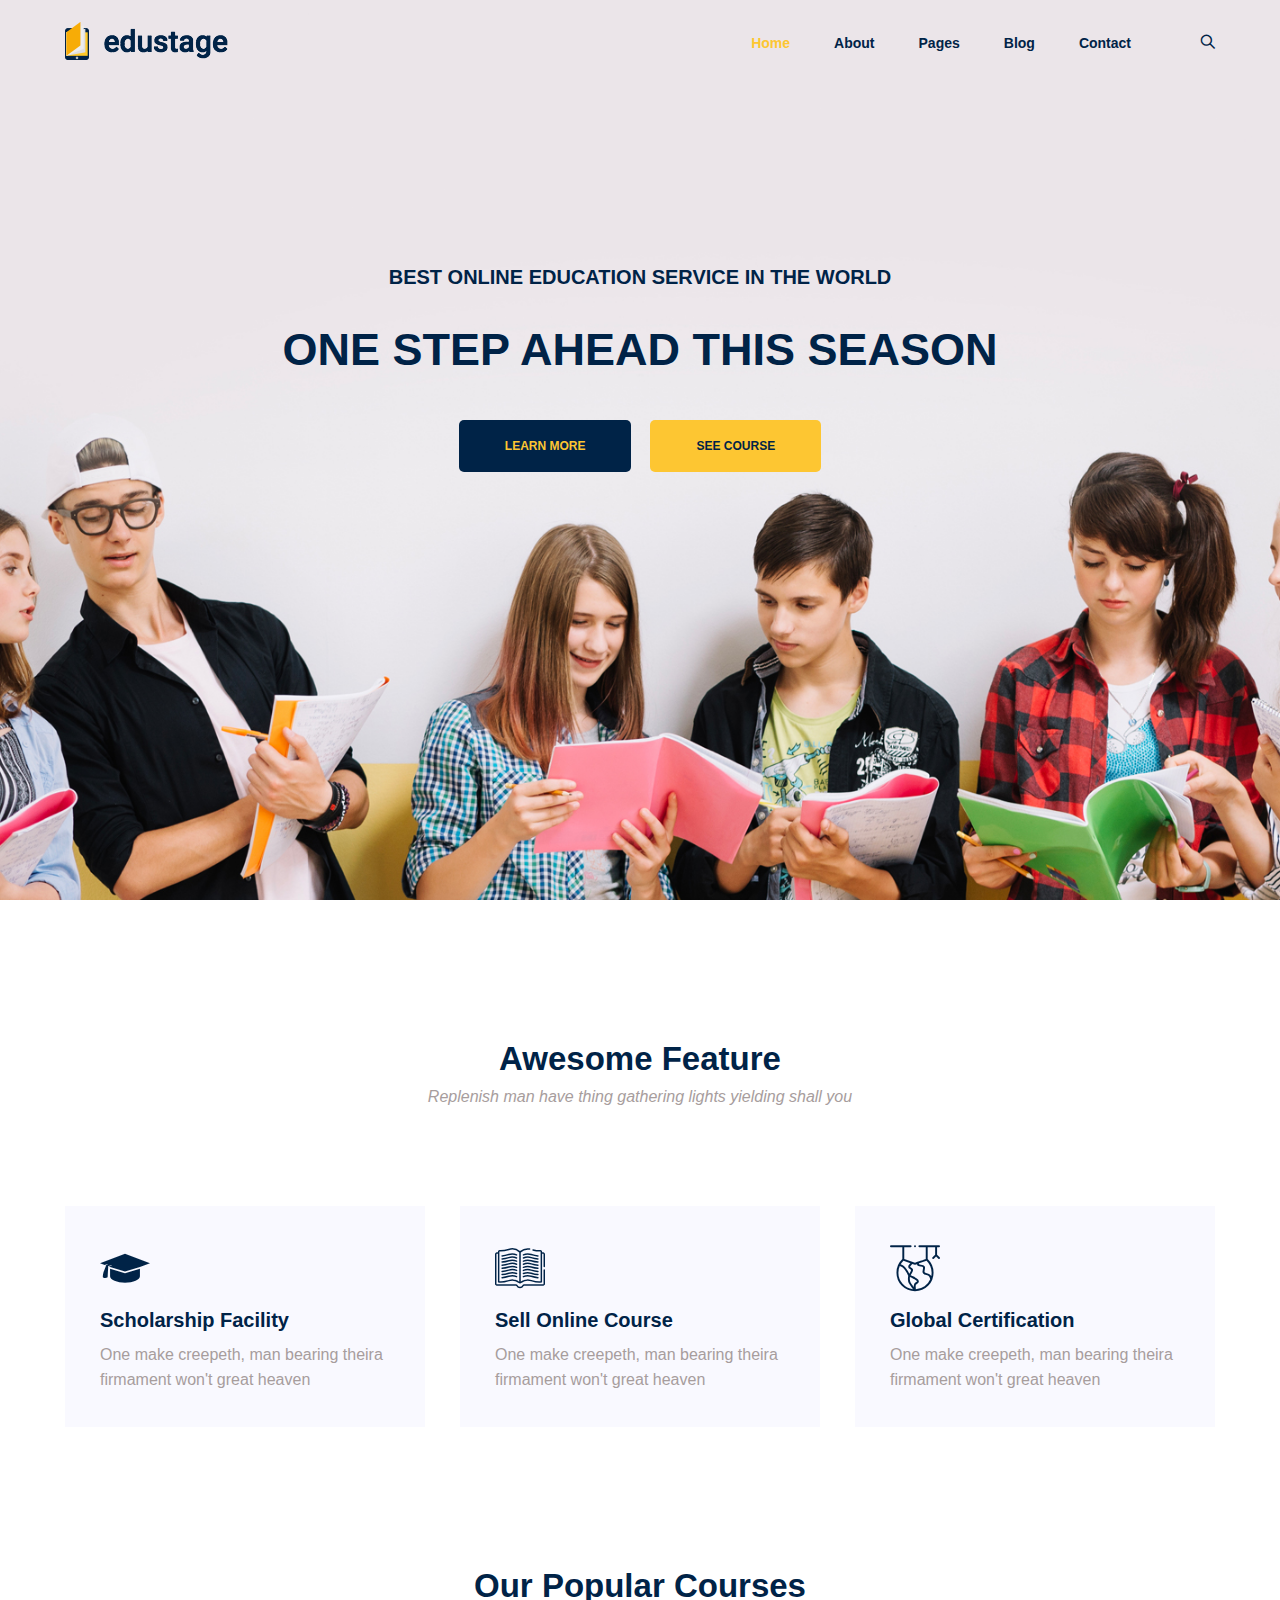
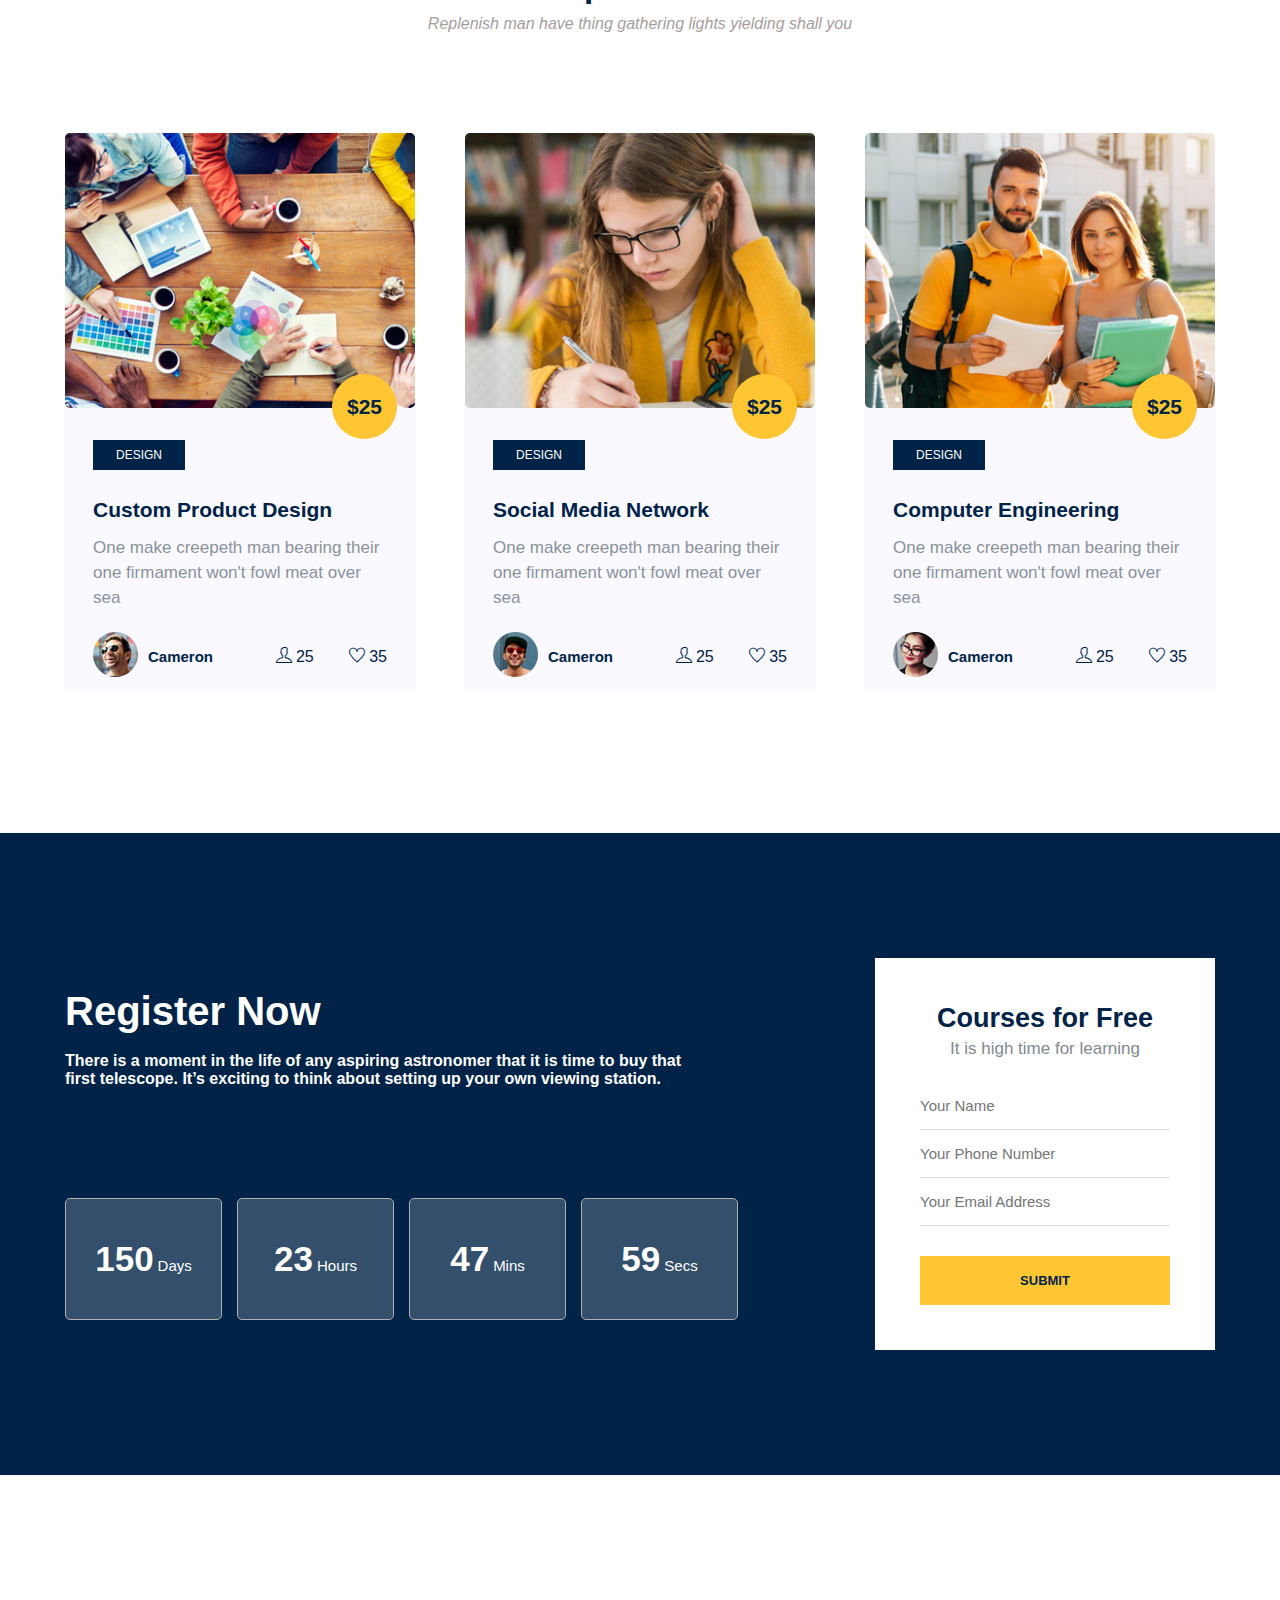
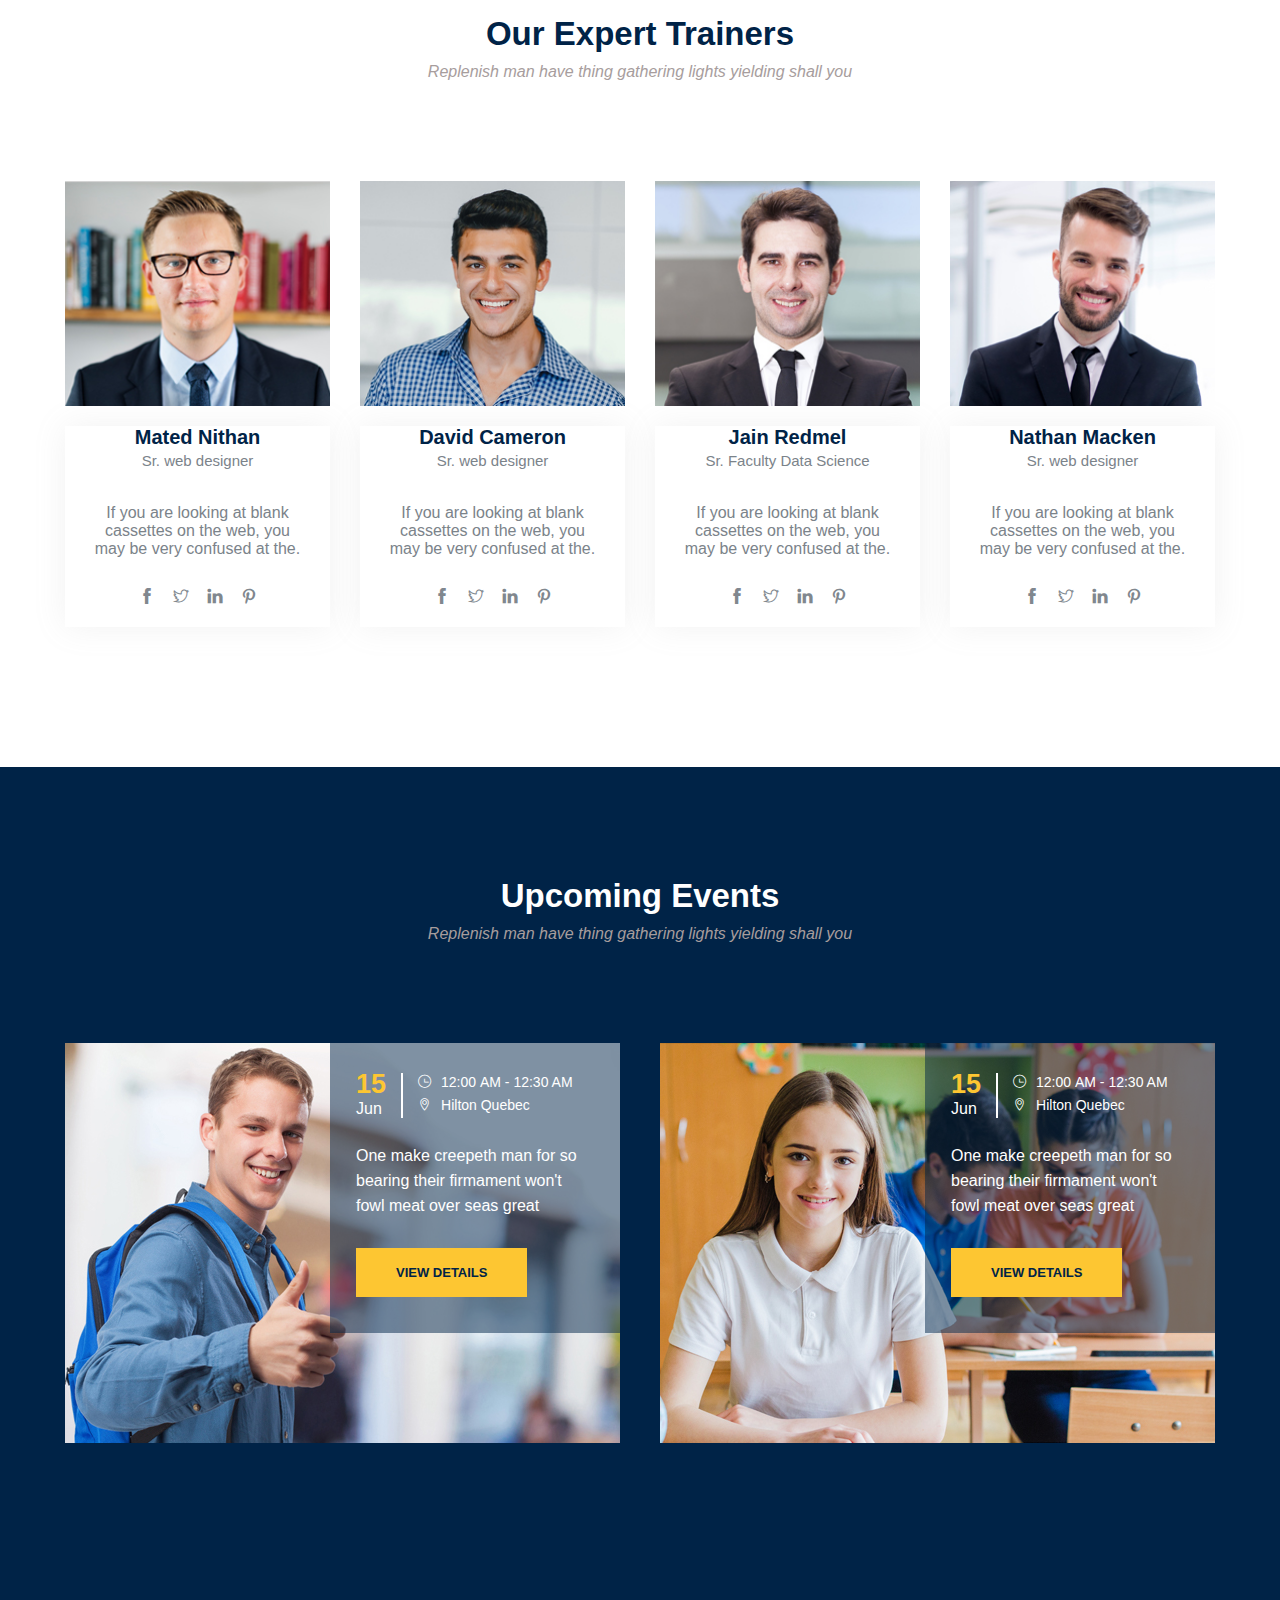
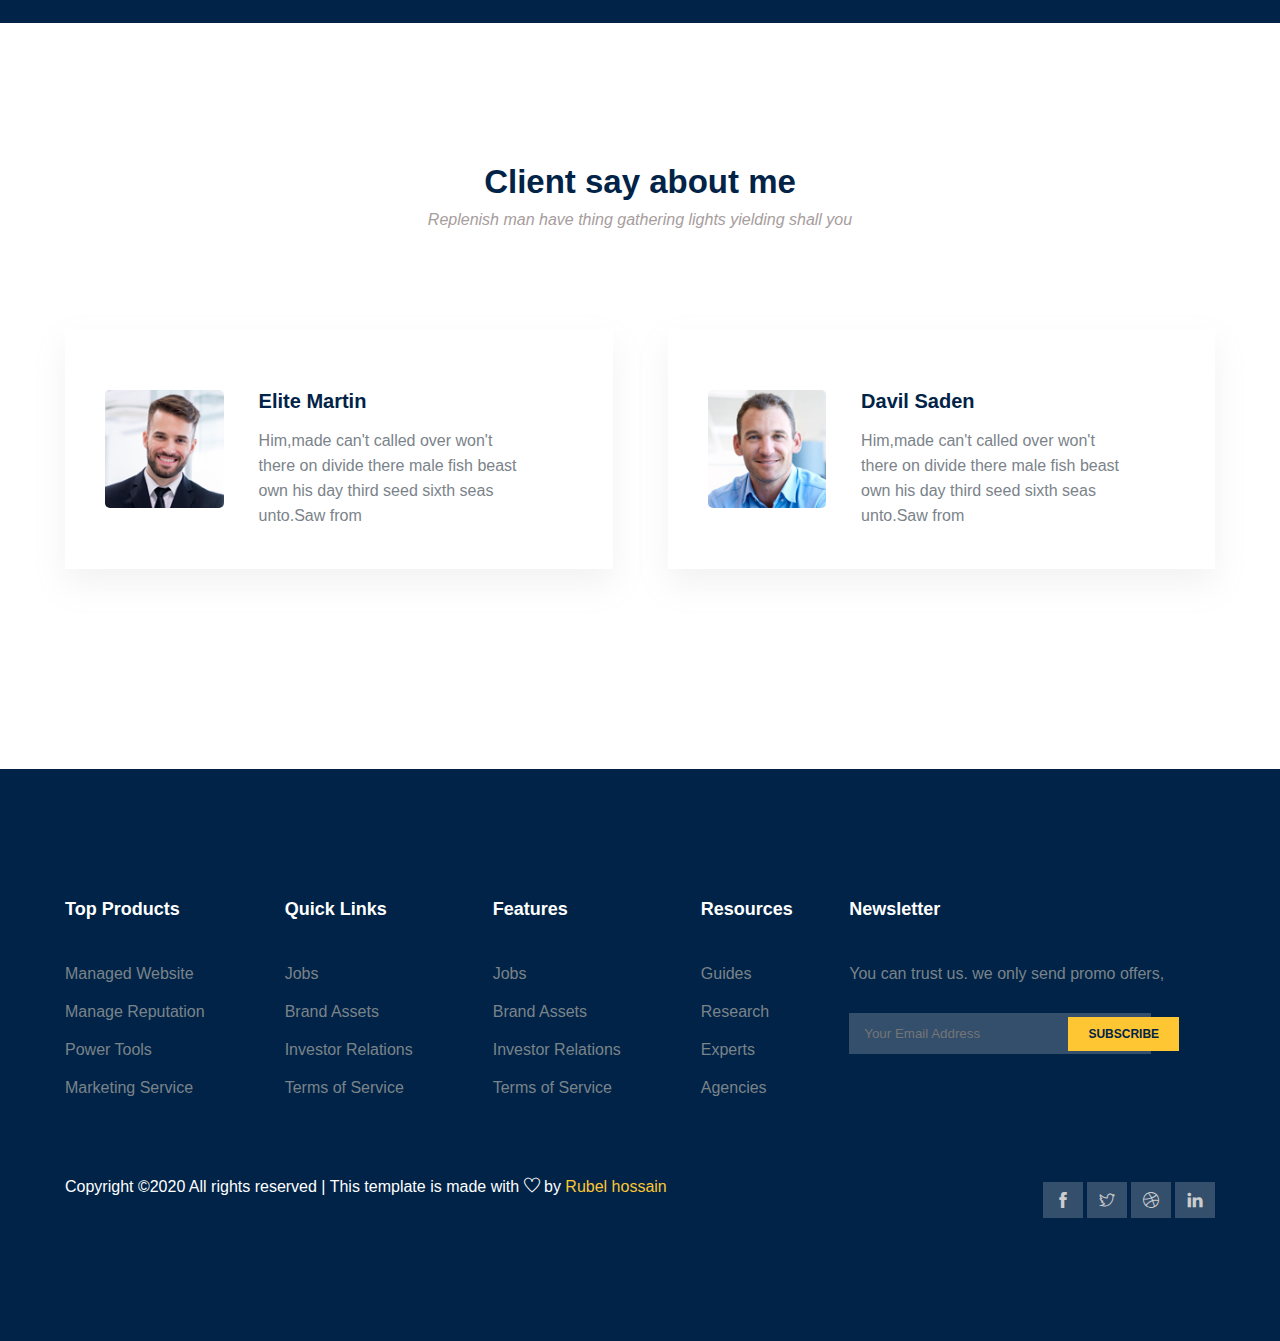
<file: index.html>
<!DOCTYPE html>
<html lang="en">
<head>
    <meta charset="UTF-8">
    <meta name="viewport" content="width=device-width, initial-scale=1.0">
    <title>Edustage Education</title>
    <link rel="shortcut icon" href="./img/favicon.png" type="image/x-icon">
    <link rel="stylesheet" href="./themify-icons/themify-icons.css">
    <link rel="stylesheet" href="./flaticon/font/flaticon.css">
    <link rel="stylesheet" href="./responsive.css">
    <link rel="stylesheet" href="style.css">
</head>
<body>
    <!-- header start -->
    <header class="header-section">
        <div class="container">
            <div class="header-title flex">
                <div class="logo-area">
                    <a href="#">
                        <img src="./img/logo.png" alt="">
                    </a>
                </div>
                <div class="navigation flex">
                    <!-- primary menu -->
                <div class="menu-area">
                    <ul>
                        <li><a href="#" class="first-item">Home</a></li>
                        <li><a href="#">About</a></li>
                        <li><a href="#">Pages</a>
                        <!-- sub menu -->
                        <ul>
                            <li><a href="#">Course</a></li>
                            <li><a href="#">Course Details</a></li>
                            <li><a href="#">Elements</a></li>
                        </ul>
                        </li>
                        <li><a href="#">Blog</a>
                        <!-- another sub menu -->
                        <ul>
                            <li><a href="#">Blog</a></li>
                            <li><a href="#">Blog Details</a></li>
                        </ul>
                        </li>
                        <li><a href="#">Contact</a></li>
                    </ul>
                </div>
                    <div class="search-area">
                        <a href="#">
                           <i class="ti-search"></i>
                        </a>
                    </div>
                
                </div>

            </div>
            <div class="header-content text-center">
                <h4>BEST ONLINE EDUCATION SERVICE IN THE WORLD</h4>
                <h1>ONE STEP AHEAD THIS SEASON</h1>
                <span class="btn btn-1"><a href="#">LEARN MORE</a></span>
                <span class="btn btn-2"><a href="#">SEE COURSE</a></span>
            </div>

        </div>
    </header>
    <!-- header end -->


    <!-- awesome feature start -->
    <section class="feature-section">
        <div class="container">
            <div class="features">
            <div class="default-title text-center mt-140 mb-100">
                <h3>Awesome Feature</h3>
                <p>Replenish man have thing gathering lights yielding shall you</p>
            </div>
            <div class="feature-content flex text-left">
                <div class="single-feature">
                    <i class="flaticon-students-cap"></i>
                    <h4>Scholarship Facility</h4>
                    <span>One make creepeth, man bearing theira firmament won't great heaven</span>
                </div>
                <div class="single-feature">
                    <i class="flaticon-study"></i>
                    <h4>Sell Online Course</h4>
                    <span>One make creepeth, man bearing theira firmament won't great heaven</span>
                </div>

                <div class="single-feature">
                    <i class="flaticon-graduation"></i>
                    <h4>Global Certification</h4>
                    <span>One make creepeth, man bearing theira firmament won't great heaven</span>
                </div>

            </div>
            </div>
        </div>
    </section>
    <!-- awesome feature end -->

    <!-- popular courses start -->
    <section class="popular-courses">
        <div class="container">
            <div class="courses">
                <div class="default-title text-center mt-140 mb-100">
                    <h3>Our Popular Courses</h3>
                    <p>Replenish man have thing gathering lights yielding shall you</p>
                </div>
                
                <div class="course flex">

                    <div class="single-course">
                        <div class="c-img">
                            <img src="./img/c1.jpg" alt="">
                        </div>
                        <div class="c-content">
                            <p class="price text-center">$25</p>
                            <p class="design">DESIGN</p>
                            <h3 class="c-name">Custom Product Design</h3>
                            <p class="about-course">
                                One make creepeth man bearing their one firmament won't fowl
                                meat over sea
                            </p>

                            <div class="author-info flex">
                            <div class="author flex">
                                <div class="a-img">
                                    <img src="./img/author1.png" alt="">
                                </div>
                                <div class="a-country">
                                    <p>Cameron</p>
                                </div>

                            </div>

                            <div class="stats flex">
                                <span class="user-stats">
                                    <i class="ti-user"><span class="user-number">
                                        25
                                    </span></i>
                                </span>
                                <span class="like-stats">
                                    <i class="ti-heart"><span class="liker-number">
                                        35
                                    </span></i>
                                </span>
                            </div>
                        </div>

                        </div>
                    </div>

                    <div class="single-course">
                        <div class="c-img">
                            <img src="./img/c2.jpg" alt="">
                        </div>
                        <div class="c-content">
                            <p class="price text-center">$25</p>
                            <p class="design">DESIGN</p>
                            <h3 class="c-name">Social Media Network</h3>
                            <p class="about-course">
                                One make creepeth man bearing their one firmament won't fowl
                                meat over sea
                            </p>

                            <div class="author-info flex">
                            <div class="author flex">
                                <div class="a-img">
                                    <img src="./img/author2.png" alt="">
                                </div>
                                <div class="a-country">
                                    <p>Cameron</p>
                                </div>

                            </div>

                            <div class="stats flex">
                                <span class="user-stats">
                                    <i class="ti-user"><span class="user-number">
                                        25
                                    </span></i>
                                </span>
                                <span class="like-stats">
                                    <i class="ti-heart"><span class="liker-number">
                                        35
                                    </span></i>
                                </span>
                            </div>
                        </div>

                        </div>
                    </div>

                    <div class="single-course">
                        <div class="c-img">
                            <img src="./img/c3.jpg" alt="">
                        </div>
                        <div class="c-content">
                            <p class="price text-center">$25</p>
                            <p class="design">DESIGN</p>
                            <h3 class="c-name">Computer Engineering</h3>
                            <p class="about-course">
                                One make creepeth man bearing their one firmament won't fowl
                                meat over sea
                            </p>


                            <div class="author-info flex">
                            <div class="author flex">
                                <div class="a-img">
                                    <img src="./img/author3.png" alt="">
                                </div>
                                <div class="a-country">
                                    <p>Cameron</p>
                                </div>

                            </div>

                            <div class="stats flex">
                                <span class="user-stats">
                                    <i class="ti-user"><span class="user-number">
                                        25
                                    </span></i>
                                </span>
                                <span class="like-stats">
                                    <i class="ti-heart"><span class="liker-number">
                                        35
                                    </span></i>
                                </span>
                            </div>
                        </div>


                        </div>
                    </div>

                </div>
            </div>
        </div>
    </section>
    <!-- popular courses end -->

    <!-- register start -->
    <section class="register-now">
        <div class="container">
            <div class="register flex mt-140">
                <div class="register-content">
                    <h2>Register Now</h2>
                    <p>There is a moment in the life of any aspiring astronomer that it is time to buy that first telescope. It’s exciting to think about setting up your own viewing station.</p>
                    <div class="r-box">
                        <div class="box">
                            <span class="number">150</span>
                            <span class="time">Days</span>
                        </div>
                        <div class="box">
                            <span class="number">23</span>
                            <span class="time">Hours</span>
                        </div>
                        <div class="box">
                            <span class="number">47</span>
                            <span class="time">Mins</span>
                        </div>
                        <div class="box">
                            <span class="number">59</span>
                            <span class="time">Secs</span>
                        </div>
                    </div>
                </div>
                <div class="register-form">
                    <div class="form-title text-center">
                        <h4>Courses for Free</h4>
                        <p>It is high time for learning</p>
                    </div>
                    <div class="form-div">
                        <form action="#">
                            <div class="input">
                                <input type="text" placeholder="Your Name">
                            </div>
                            <div class="input">
                                <input type="number" placeholder="Your Phone Number">
                            </div>
                            <div class="input">
                                <input type="email" placeholder="Your Email Address">
                            </div>
                        </form>
                        <div class="submit-btn">
                        <a href="#">SUBMIT</a>
                    </div>
                    </div>
                </div>
            </div>
        </div>
    </section>
     <!-- register end -->

     <!-- trainer section start -->
    <section class="expert-trainer">
        <div class="container">
            <div class="trainers">
            <div class="default-title text-center mt-140 mb-100">
                <h3>Our Expert Trainers</h3>
                <p>Replenish man have thing gathering lights yielding shall you</p>
            </div>
            <div class="trainer-content flex">

                <div class="single-trainer">
                    <div class="t-img"><img src="./img/t1.jpg" alt=""></div>
                    <div class="t-bio text-center">
                        <h4>Mated Nithan</h4>
                        <span>Sr. web designer</span>
                        <p>If you are looking at blank cassettes on the web, you may be very confused at the.</p>
                        <div class="t-social">
                            <ul>
                                <li><a href="#"><i class="ti-facebook"></i></a></li>
                                <li><a href="#"><i class="ti-twitter"></i></a></li>
                                <li><a href="#"><i class="ti-linkedin"></i></a></li>
                                <li><a href="#"><i class="ti-pinterest"></i></a></li>
                            </ul>
                        </div>
                    </div>
                </div>

                <div class="single-trainer">
                    <div class="t-img"><img src="./img/t2.jpg" alt=""></div>
                    <div class="t-bio text-center">
                        <h4>David Cameron</h4>
                        <span>Sr. web designer</span>
                        <p>If you are looking at blank cassettes on the web, you may be very confused at the.</p>
                        <div class="t-social">
                            <ul>
                                <li><a href="#"><i class="ti-facebook"></i></a></li>
                                <li><a href="#"><i class="ti-twitter"></i></a></li>
                                <li><a href="#"><i class="ti-linkedin"></i></a></li>
                                <li><a href="#"><i class="ti-pinterest"></i></a></li>
                            </ul>
                        </div>
                    </div>
                </div>

                <div class="single-trainer">
                    <div class="t-img"><img src="./img/t3.jpg" alt=""></div>
                    <div class="t-bio text-center">
                        <h4>Jain Redmel</h4>
                        <span>Sr. Faculty Data Science</span>
                        <p>If you are looking at blank cassettes on the web, you may be very confused at the.</p>
                        <div class="t-social">
                            <ul>
                                <li><a href="#"><i class="ti-facebook"></i></a></li>
                                <li><a href="#"><i class="ti-twitter"></i></a></li>
                                <li><a href="#"><i class="ti-linkedin"></i></a></li>
                                <li><a href="#"><i class="ti-pinterest"></i></a></li>
                            </ul>
                        </div>
                    </div>
                </div>

                <div class="single-trainer">
                    <div class="t-img"><img src="./img/t4.jpg" alt=""></div>
                    <div class="t-bio text-center">
                        <h4>Nathan Macken</h4>
                        <span>Sr. web designer</span>
                        <p>If you are looking at blank cassettes on the web, you may be very confused at the.</p>
                        <div class="t-social">
                            <ul>
                                <li><a href="#"><i class="ti-facebook"></i></a></li>
                                <li><a href="#"><i class="ti-twitter"></i></a></li>
                                <li><a href="#"><i class="ti-linkedin"></i></a></li>
                                <li><a href="#"><i class="ti-pinterest"></i></a></li>
                            </ul>
                        </div>
                    </div>
                </div>

            </div>
        </div>
        </div>
    </section>
     <!-- trainer section end -->
    <!-- events section start -->
     <section class="upcoming-events">
         <div class="container">
             <div class="events">
                <div class="default-title e-title text-center mt-140 mb-100">
                    <h3>Upcoming Events</h3>
                    <p>Replenish man have thing gathering lights yielding shall you</p>
                </div>
                <div class="event-content flex">
                    <div class="single-event">
                        <div class="e-img">
                            <img src="./img/e1.jpg" alt="">
                        </div>
                        <div class="e-details">
                            <div class="event-date-time">
                            <div class="e-date">
                                <h4>15</h4>
                                <p>Jun</p>
                            </div>
                            <div class="e-time">
                                <p class="time">
                                    <i class="ti-time"><span>12:00 AM - 12:30 AM</span></i>
                                </p>
                                <p class="date">
                                    <i class="ti-location-pin"><span>Hilton Quebec</span></i>
                                </p>
                            </div>
                            </div>
                            <p class="e-content">One make creepeth man for so bearing their firmament won't fowl meat over seas great</p>
                            <a href="#" class="event-btn">VIEW DETAILS</a>
                        </div>

                    </div>

                    <div class="single-event">
                        <div class="e-img">
                            <img src="./img/e2.jpg" alt="">
                        </div>
                        <div class="e-details">
                            <div class="event-date-time">
                                <div class="e-date">
                                    <h4>15</h4>
                                    <p>Jun</p>
                                </div>
                                <div class="e-time">
                                    <p class="time">
                                        <i class="ti-time"><span>12:00 AM - 12:30 AM</span></i>
                                    </p>
                                    <p class="date">
                                        <i class="ti-location-pin"><span>Hilton Quebec</span></i>
                                    </p>
                                </div>
                                </div>
                            <p class="e-content">One make creepeth man for so bearing their firmament won't fowl meat over seas great</p>
                            <a href="#" class="event-btn">VIEW DETAILS</a>
                        </div>
                    </div>

                </div>
             </div>
         </div>
     </section>
      <!--events section end  -->

      <!-- client say section start -->
      <section class="clients say">
          <div class="container">
              <div class="clients">
                <div class="default-title text-center mt-140 mb-100">
                    <h3>Client say about me</h3>
                    <p>Replenish man have thing gathering lights yielding shall you</p>
                </div> 
                <div class="clients-content flex">
                    <div class="single-client flex">
                        <div class="c-img">
                            <img src="./img/t1(2).jpg" alt="">
                        </div>
                        <div class="c-info">
                            <h4>Elite Martin</h4>
                            <p>Him,made can't called over won't there on divide there male fish beast own his day third seed sixth seas unto.Saw from</p>
                        </div>
                    </div>
                    <div class="single-client flex">
                        <div class="c-img">
                            <img src="./img/t2(2).jpg" alt="">
                        </div>
                        <div class="c-info">
                            <h4>Davil Saden</h4>
                            <p>Him,made can't called over won't there on divide there male fish beast own his day third seed sixth seas unto.Saw from</p>
                        </div>
                    </div>
                </div>
              </div>
          </div>
      </section>
       <!-- client say section end -->

       <!-- footer section start -->
      <section class="footer-section">
          <div class="container">
              <div class="footer-top">
                    <div class="f-content">
                        <h4>Top Products</h4>
                        <ul>
                            <li><a href="#">Managed Website</a></li>
                            <li><a href="#">Manage Reputation</a></li>
                            <li><a href="#">Power Tools</a></li>
                            <li><a href="#">Marketing Service</a></li>
                        </ul>
                    </div>
                    <div class="f-content">
                        <h4>Quick Links</h4>
                        <ul>
                            <li><a href="#">Jobs</a></li>
                            <li><a href="#">Brand Assets</a></li>
                            <li><a href="#">Investor Relations</a></li>
                            <li><a href="#">Terms of Service</a></li>
                        </ul>
                    </div>
                    <div class="f-content">
                        <h4>Features</h4>
                        <ul>
                            <li><a href="#">Jobs</a></li>
                            <li><a href="#">Brand Assets</a></li>
                            <li><a href="#">Investor Relations</a></li>
                            <li><a href="#">Terms of Service</a></li>
                        </ul>
                    </div>
                    <div class="f-content">
                        <h4>Resources</h4>
                        <ul>
                            <li><a href="#">Guides</a></li>
                            <li><a href="#">Research</a></li>
                            <li><a href="#">Experts</a></li>
                            <li><a href="#">Agencies</a></li>
                        </ul>
                    </div>
                    <div class="f-content">
                        <h4>Newsletter</h4>
                        <p>You can trust us. we only send promo offers,</p>
                        <div class="f-input">
                            <input type="email" placeholder="Your Email Address">
                            <div class="subscribe-btn">
                                <a href="#">SUBSCRIBE</a>
                            </div>
                        </div>
                    </div>
          </div>
          <div class="footer-bottom flex">
            <div class="footer-content">
              <p class="f-copy">
                  Copyright ©2020 All rights reserved | This template is made with <i class="ti-heart"></i> by <a href="#" class="copyright-link">Rubel hossain</a>
                </p>
            </div>
            <div class="social-menu">
                <ul>
                    <li><a href="#"><i class="ti-facebook"></i></a></li>
                    <li><a href="#"><i class="ti-twitter"></i></a></li>
                    <li><a href="#"><i class="ti-dribbble"></i></a></li>
                    <li><a href="#"><i class="ti-linkedin"></i></a></li>
                </ul>
            </div>
        </div>
      </section>
      <!-- footer section end -->
</body>
</html>
</file>
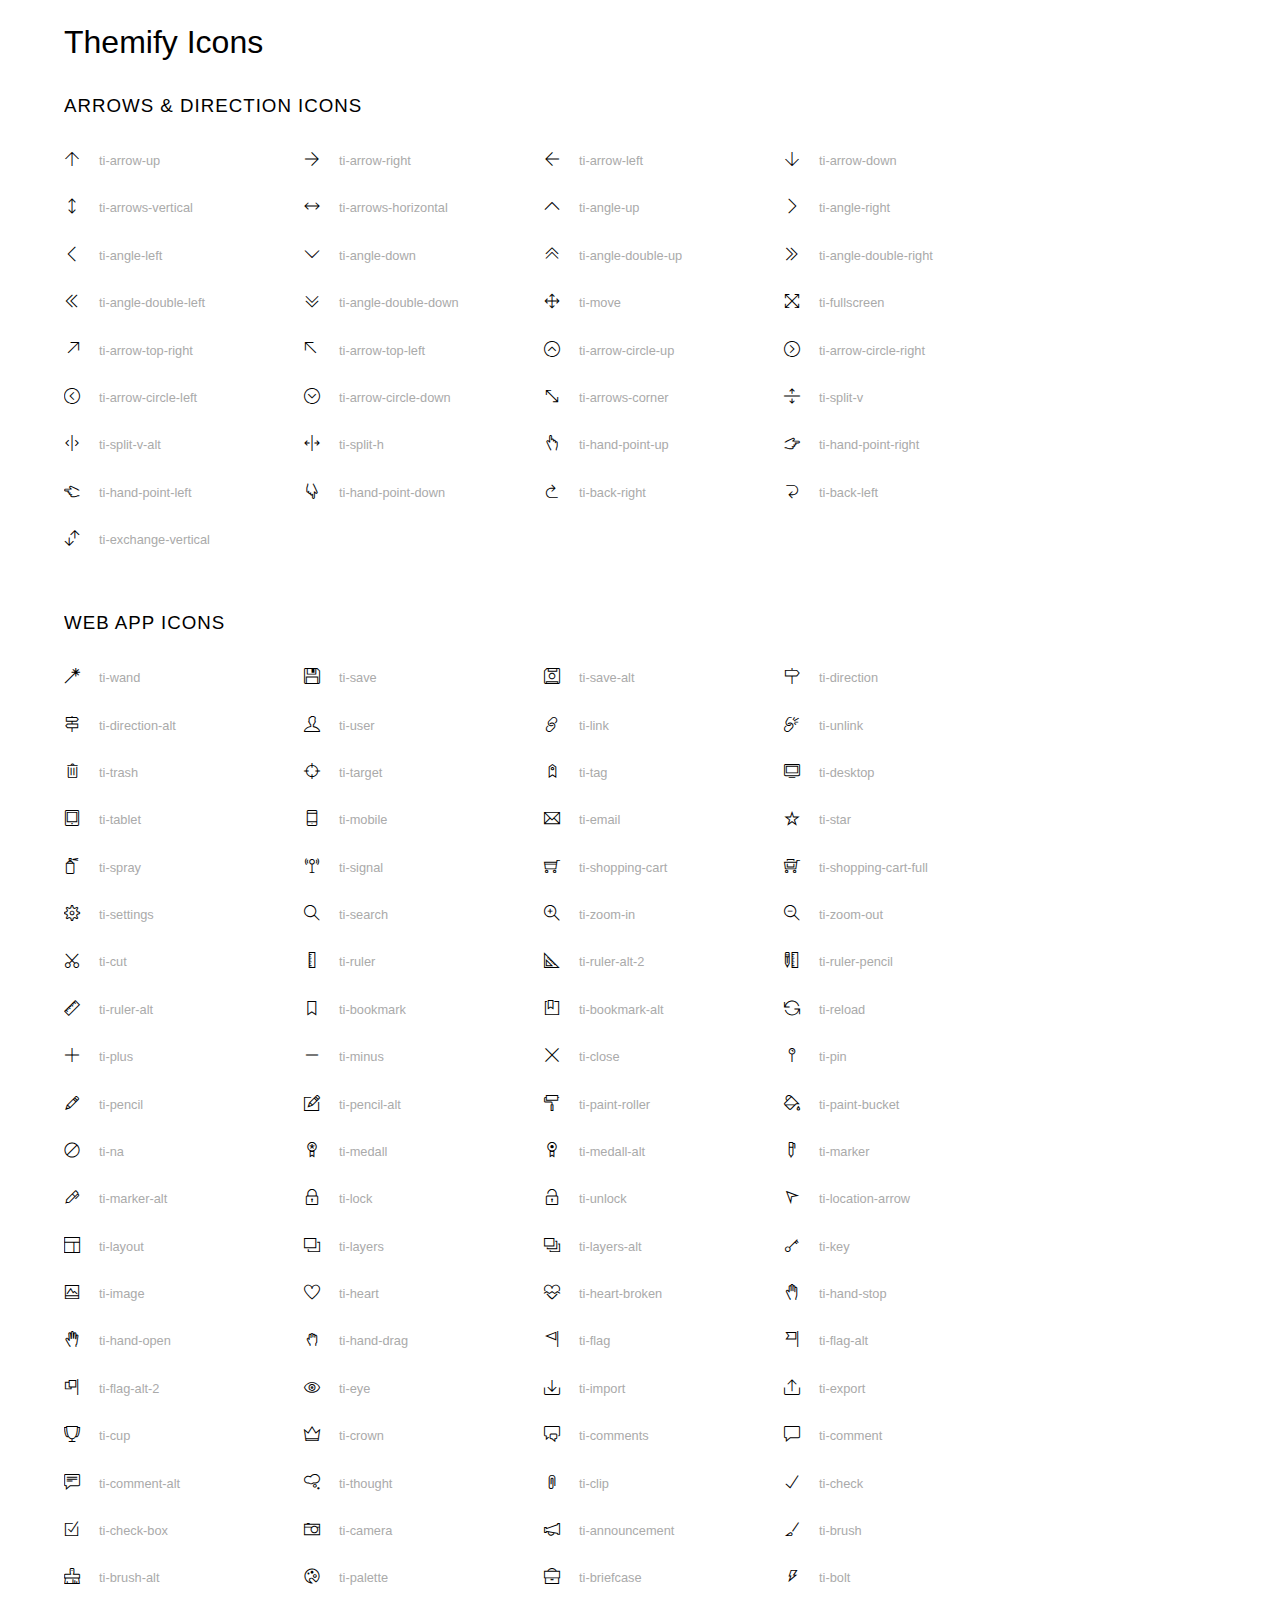
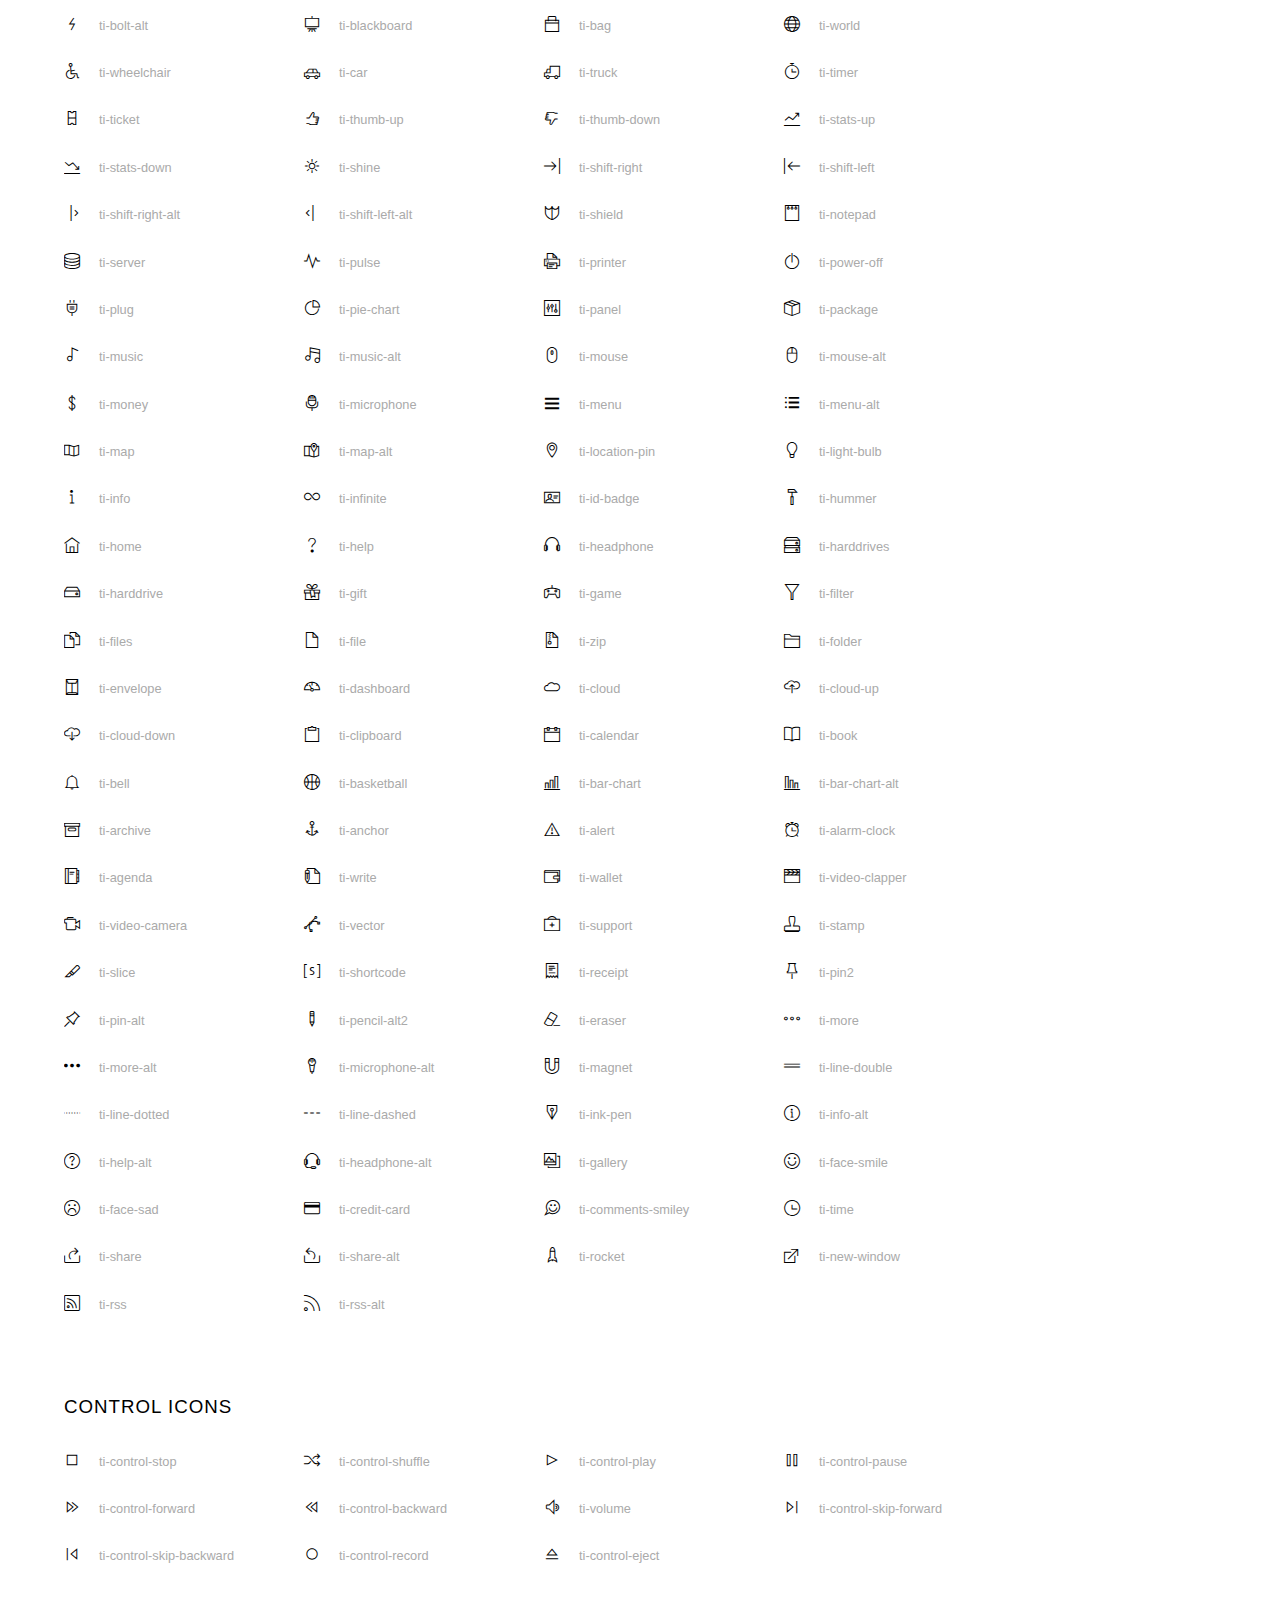
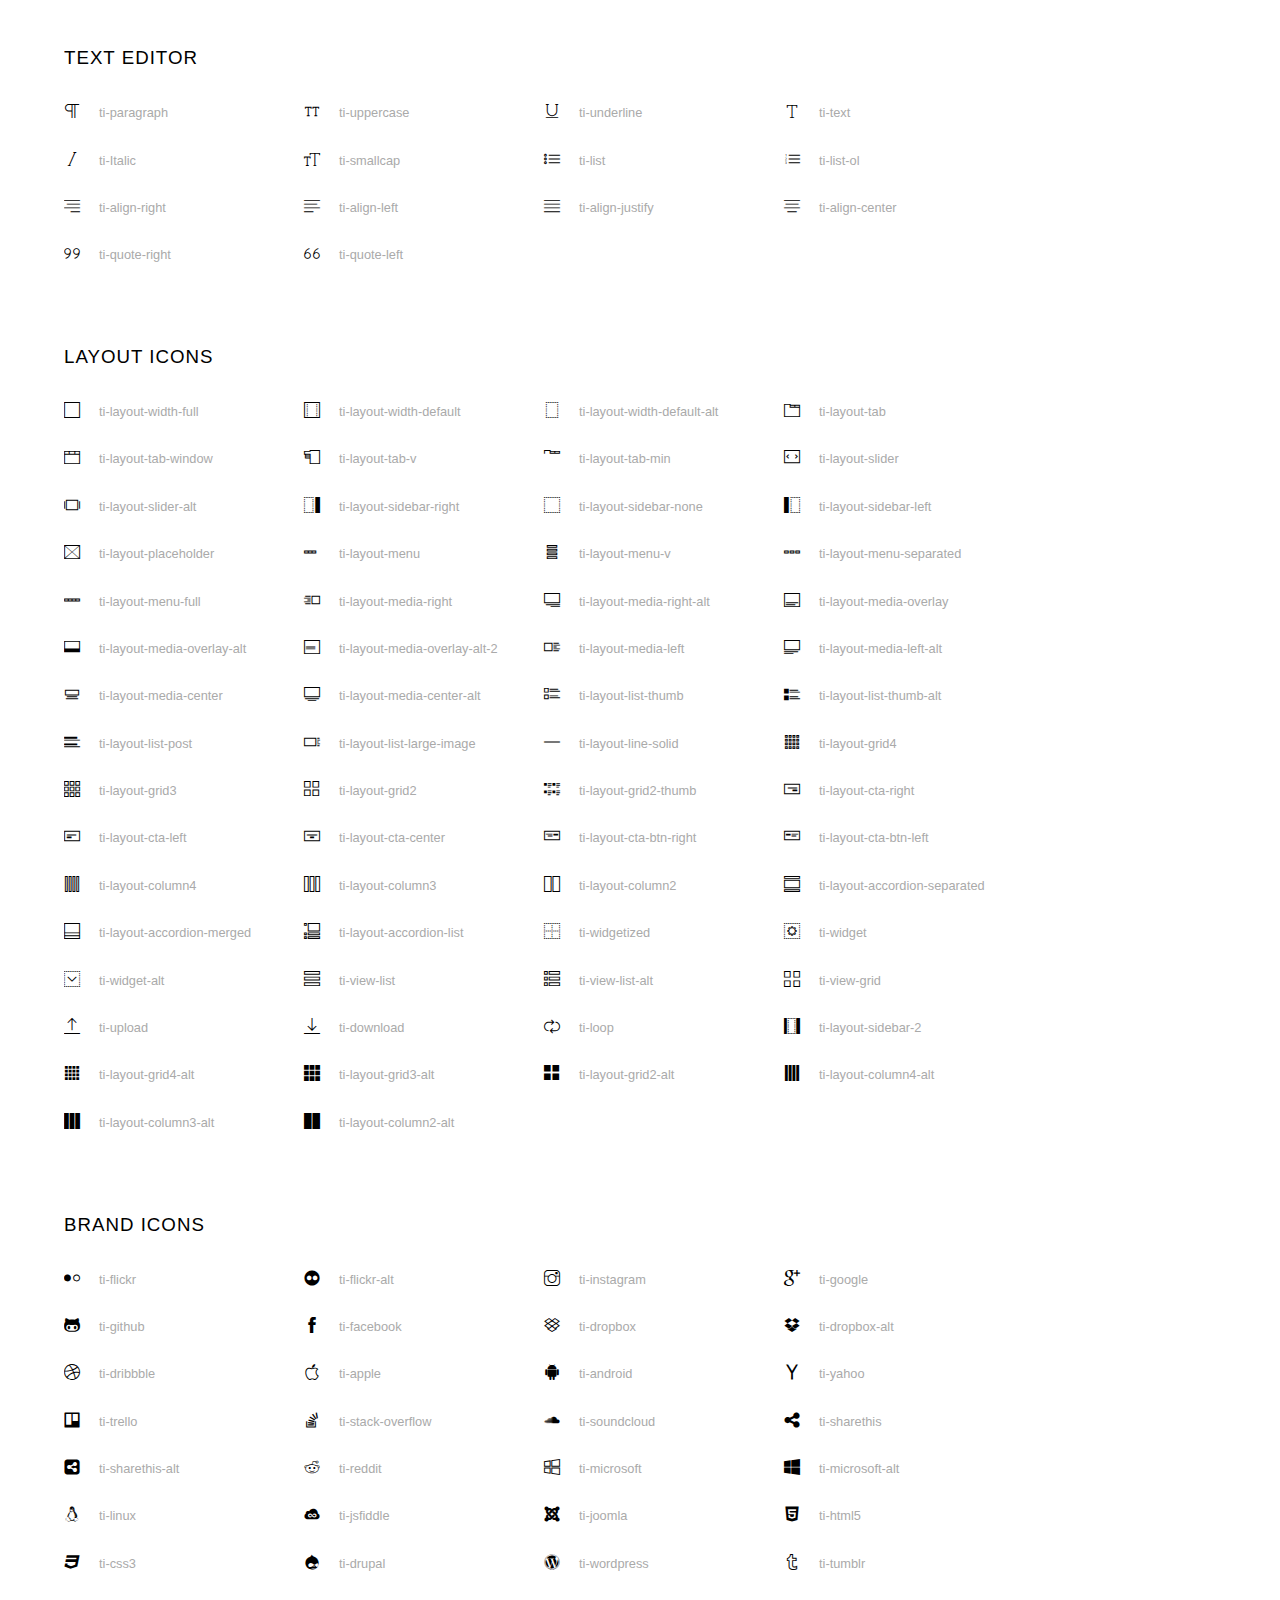
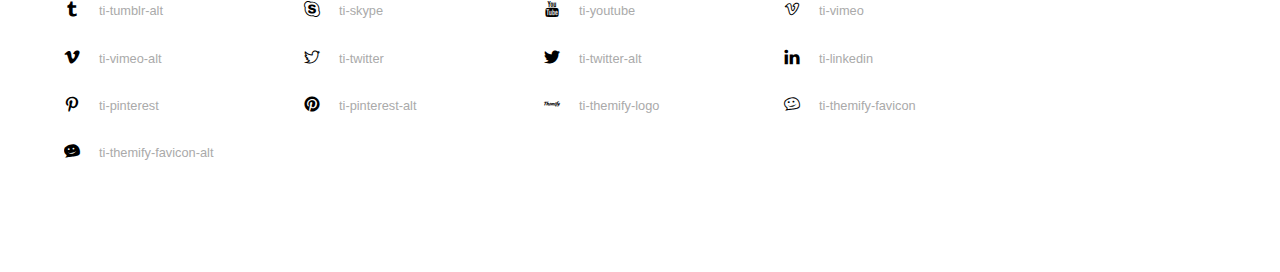
<file: themify-icons/index.html>
<!doctype html>
<html>
<head>
	<meta charset="utf-8">
	<title>Themify Icon Font</title>
	<meta name="viewport" content="width=device-width">
	<link rel="stylesheet" href="demo-files/demo.css">
	<link rel="stylesheet" href="themify-icons.css">
	<!--[if lt IE 8]><!-->
	<link rel="stylesheet" href="ie7/ie7.css">
	<!--<![endif]-->
</head>
<body>
	<h1>Themify Icons</h1>

	<div class="icon-section">

		<div class="icon-section">
			<h3>Arrows &amp; Direction Icons </h3>

			<div class="icon-container">
				<span class="ti-arrow-up"></span><span class="icon-name"> ti-arrow-up</span>
			</div>
			<div class="icon-container">
				<span class="ti-arrow-right"></span><span class="icon-name"> ti-arrow-right</span>
			</div>
			<div class="icon-container">
				<span class="ti-arrow-left"></span><span class="icon-name"> ti-arrow-left</span>
			</div>
			<div class="icon-container">
				<span class="ti-arrow-down"></span><span class="icon-name"> ti-arrow-down</span>
			</div>
			<div class="icon-container">
				<span class="ti-arrows-vertical"></span><span class="icon-name"> ti-arrows-vertical</span>
			</div>
			<div class="icon-container">
				<span class="ti-arrows-horizontal"></span><span class="icon-name"> ti-arrows-horizontal</span>
			</div>
			<div class="icon-container">
				<span class="ti-angle-up"></span><span class="icon-name"> ti-angle-up</span>
			</div>
			<div class="icon-container">
				<span class="ti-angle-right"></span><span class="icon-name"> ti-angle-right</span>
			</div>
			<div class="icon-container">
				<span class="ti-angle-left"></span><span class="icon-name"> ti-angle-left</span>
			</div>
			<div class="icon-container">
				<span class="ti-angle-down"></span><span class="icon-name"> ti-angle-down</span>
			</div>	
			<div class="icon-container">
				<span class="ti-angle-double-up"></span><span class="icon-name"> ti-angle-double-up</span>
			</div>
			<div class="icon-container">
				<span class="ti-angle-double-right"></span><span class="icon-name"> ti-angle-double-right</span>
			</div>
			<div class="icon-container">
				<span class="ti-angle-double-left"></span><span class="icon-name"> ti-angle-double-left</span>
			</div>
			<div class="icon-container">
				<span class="ti-angle-double-down"></span><span class="icon-name"> ti-angle-double-down</span>
			</div>					
			<div class="icon-container">
				<span class="ti-move"></span><span class="icon-name"> ti-move</span>
			</div>
			<div class="icon-container">
				<span class="ti-fullscreen"></span><span class="icon-name"> ti-fullscreen</span>
			</div>
			<div class="icon-container">
				<span class="ti-arrow-top-right"></span><span class="icon-name"> ti-arrow-top-right</span>
			</div>
			<div class="icon-container">
				<span class="ti-arrow-top-left"></span><span class="icon-name"> ti-arrow-top-left</span>
			</div>
			<div class="icon-container">
				<span class="ti-arrow-circle-up"></span><span class="icon-name"> ti-arrow-circle-up</span>
			</div>
			<div class="icon-container">
				<span class="ti-arrow-circle-right"></span><span class="icon-name"> ti-arrow-circle-right</span>
			</div>
			<div class="icon-container">
				<span class="ti-arrow-circle-left"></span><span class="icon-name"> ti-arrow-circle-left</span>
			</div>
			<div class="icon-container">
				<span class="ti-arrow-circle-down"></span><span class="icon-name"> ti-arrow-circle-down</span>
			</div>
			<div class="icon-container">
				<span class="ti-arrows-corner"></span><span class="icon-name"> ti-arrows-corner</span>
			</div>
			<div class="icon-container">
				<span class="ti-split-v"></span><span class="icon-name"> ti-split-v</span>
			</div>

			<div class="icon-container">
				<span class="ti-split-v-alt"></span><span class="icon-name"> ti-split-v-alt</span>
			</div>
			<div class="icon-container">
				<span class="ti-split-h"></span><span class="icon-name"> ti-split-h</span>
			</div>
			<div class="icon-container">
				<span class="ti-hand-point-up"></span><span class="icon-name"> ti-hand-point-up</span>
			</div>
			<div class="icon-container">
				<span class="ti-hand-point-right"></span><span class="icon-name"> ti-hand-point-right</span>
			</div>
			<div class="icon-container">
				<span class="ti-hand-point-left"></span><span class="icon-name"> ti-hand-point-left</span>
			</div>
			<div class="icon-container">
				<span class="ti-hand-point-down"></span><span class="icon-name"> ti-hand-point-down</span>
			</div>
			<div class="icon-container">
				<span class="ti-back-right"></span><span class="icon-name"> ti-back-right</span>
			</div>
			<div class="icon-container">
				<span class="ti-back-left"></span><span class="icon-name"> ti-back-left</span>
			</div>
			<div class="icon-container">
				<span class="ti-exchange-vertical"></span><span class="icon-name"> ti-exchange-vertical</span>
			</div>

		</div> <!-- Arrows Icons -->



		<h3>Web App Icons</h3>
		
		<div class="icon-section">

			<div class="icon-container">
				<span class="ti-wand"></span><span class="icon-name"> ti-wand</span>
			</div>
			<div class="icon-container">
				<span class="ti-save"></span><span class="icon-name"> ti-save</span>
			</div>
			<div class="icon-container">
				<span class="ti-save-alt"></span><span class="icon-name"> ti-save-alt</span>
			</div>

			<div class="icon-container">
				<span class="ti-direction"></span><span class="icon-name"> ti-direction</span>
			</div>
			<div class="icon-container">
				<span class="ti-direction-alt"></span><span class="icon-name"> ti-direction-alt</span>
			</div>
			<div class="icon-container">
				<span class="ti-user"></span><span class="icon-name"> ti-user</span>
			</div>
			<div class="icon-container">
				<span class="ti-link"></span><span class="icon-name"> ti-link</span>
			</div>
			<div class="icon-container">
				<span class="ti-unlink"></span><span class="icon-name"> ti-unlink</span>
			</div>
			<div class="icon-container">
				<span class="ti-trash"></span><span class="icon-name"> ti-trash</span>
			</div>
			<div class="icon-container">
				<span class="ti-target"></span><span class="icon-name"> ti-target</span>
			</div>
			<div class="icon-container">
				<span class="ti-tag"></span><span class="icon-name"> ti-tag</span>
			</div>
			<div class="icon-container">
				<span class="ti-desktop"></span><span class="icon-name"> ti-desktop</span>
			</div>
			<div class="icon-container">
				<span class="ti-tablet"></span><span class="icon-name"> ti-tablet</span>
			</div>
			<div class="icon-container">
				<span class="ti-mobile"></span><span class="icon-name"> ti-mobile</span>
			</div>
			<div class="icon-container">
				<span class="ti-email"></span><span class="icon-name"> ti-email</span>
			</div>	
			<div class="icon-container">
				<span class="ti-star"></span><span class="icon-name"> ti-star</span>
			</div>
			<div class="icon-container">
				<span class="ti-spray"></span><span class="icon-name"> ti-spray</span>
			</div>
			<div class="icon-container">
				<span class="ti-signal"></span><span class="icon-name"> ti-signal</span>
			</div>
			<div class="icon-container">
				<span class="ti-shopping-cart"></span><span class="icon-name"> ti-shopping-cart</span>
			</div>
			<div class="icon-container">
				<span class="ti-shopping-cart-full"></span><span class="icon-name"> ti-shopping-cart-full</span>
			</div>
			<div class="icon-container">
				<span class="ti-settings"></span><span class="icon-name"> ti-settings</span>
			</div>
			<div class="icon-container">
				<span class="ti-search"></span><span class="icon-name"> ti-search</span>
			</div>
			<div class="icon-container">
				<span class="ti-zoom-in"></span><span class="icon-name"> ti-zoom-in</span>
			</div>
			<div class="icon-container">
				<span class="ti-zoom-out"></span><span class="icon-name"> ti-zoom-out</span>
			</div>
			<div class="icon-container">
				<span class="ti-cut"></span><span class="icon-name"> ti-cut</span>
			</div>
			<div class="icon-container">
				<span class="ti-ruler"></span><span class="icon-name"> ti-ruler</span>
			</div>
			<div class="icon-container">
				<span class="ti-ruler-alt-2"></span><span class="icon-name"> ti-ruler-alt-2</span>
			</div>			
			<div class="icon-container">
				<span class="ti-ruler-pencil"></span><span class="icon-name"> ti-ruler-pencil</span>
			</div>
			<div class="icon-container">
				<span class="ti-ruler-alt"></span><span class="icon-name"> ti-ruler-alt</span>
			</div>
			<div class="icon-container">
				<span class="ti-bookmark"></span><span class="icon-name"> ti-bookmark</span>
			</div>
			<div class="icon-container">
				<span class="ti-bookmark-alt"></span><span class="icon-name"> ti-bookmark-alt</span>
			</div>
			<div class="icon-container">
				<span class="ti-reload"></span><span class="icon-name"> ti-reload</span>
			</div>
			<div class="icon-container">
				<span class="ti-plus"></span><span class="icon-name"> ti-plus</span>
			</div>
			<div class="icon-container">
				<span class="ti-minus"></span><span class="icon-name"> ti-minus</span>
			</div>
			<div class="icon-container">
				<span class="ti-close"></span><span class="icon-name"> ti-close</span>
			</div>			
			<div class="icon-container">
				<span class="ti-pin"></span><span class="icon-name"> ti-pin</span>
			</div>
			<div class="icon-container">
				<span class="ti-pencil"></span><span class="icon-name"> ti-pencil</span>
			</div>
					
		  	<div class="icon-container">
				<span class="ti-pencil-alt"></span><span class="icon-name"> ti-pencil-alt</span>
			</div>
			<div class="icon-container">
				<span class="ti-paint-roller"></span><span class="icon-name"> ti-paint-roller</span>
			</div>
			<div class="icon-container">
				<span class="ti-paint-bucket"></span><span class="icon-name"> ti-paint-bucket</span>
			</div>
			<div class="icon-container">
				<span class="ti-na"></span><span class="icon-name"> ti-na</span>
			</div>
			<div class="icon-container">
				<span class="ti-medall"></span><span class="icon-name"> ti-medall</span>
			</div>
			<div class="icon-container">
				<span class="ti-medall-alt"></span><span class="icon-name"> ti-medall-alt</span>
			</div>
			<div class="icon-container">
				<span class="ti-marker"></span><span class="icon-name"> ti-marker</span>
			</div>
			<div class="icon-container">
				<span class="ti-marker-alt"></span><span class="icon-name"> ti-marker-alt</span>
			</div>

			<div class="icon-container">
				<span class="ti-lock"></span><span class="icon-name"> ti-lock</span>
			</div>
			<div class="icon-container">
				<span class="ti-unlock"></span><span class="icon-name"> ti-unlock</span>
			</div>
			<div class="icon-container">
				<span class="ti-location-arrow"></span><span class="icon-name"> ti-location-arrow</span>
			</div>
			<div class="icon-container">
				<span class="ti-layout"></span><span class="icon-name"> ti-layout</span>
			</div>
			<div class="icon-container">
				<span class="ti-layers"></span><span class="icon-name"> ti-layers</span>
			</div>
			<div class="icon-container">
				<span class="ti-layers-alt"></span><span class="icon-name"> ti-layers-alt</span>
			</div>
			<div class="icon-container">
				<span class="ti-key"></span><span class="icon-name"> ti-key</span>
			</div>
			<div class="icon-container">
				<span class="ti-image"></span><span class="icon-name"> ti-image</span>
			</div>
			<div class="icon-container">
				<span class="ti-heart"></span><span class="icon-name"> ti-heart</span>
			</div>
			<div class="icon-container">
				<span class="ti-heart-broken"></span><span class="icon-name"> ti-heart-broken</span>
			</div>
			<div class="icon-container">
				<span class="ti-hand-stop"></span><span class="icon-name"> ti-hand-stop</span>
			</div>
			<div class="icon-container">
				<span class="ti-hand-open"></span><span class="icon-name"> ti-hand-open</span>
			</div>
			<div class="icon-container">
				<span class="ti-hand-drag"></span><span class="icon-name"> ti-hand-drag</span>
			</div>
			<div class="icon-container">
				<span class="ti-flag"></span><span class="icon-name"> ti-flag</span>
			</div>
			<div class="icon-container">
				<span class="ti-flag-alt"></span><span class="icon-name"> ti-flag-alt</span>
			</div>
			<div class="icon-container">
				<span class="ti-flag-alt-2"></span><span class="icon-name"> ti-flag-alt-2</span>
			</div>
			<div class="icon-container">
				<span class="ti-eye"></span><span class="icon-name"> ti-eye</span>
			</div>
			<div class="icon-container">
				<span class="ti-import"></span><span class="icon-name"> ti-import</span>
			</div>			
			<div class="icon-container">
				<span class="ti-export"></span><span class="icon-name"> ti-export</span>
			</div>
			<div class="icon-container">
				<span class="ti-cup"></span><span class="icon-name"> ti-cup</span>
			</div>
			<div class="icon-container">
				<span class="ti-crown"></span><span class="icon-name"> ti-crown</span>
			</div>
			<div class="icon-container">
				<span class="ti-comments"></span><span class="icon-name"> ti-comments</span>
			</div>
			<div class="icon-container">
				<span class="ti-comment"></span><span class="icon-name"> ti-comment</span>
			</div>
			<div class="icon-container">
				<span class="ti-comment-alt"></span><span class="icon-name"> ti-comment-alt</span>
			</div>
			<div class="icon-container">
				<span class="ti-thought"></span><span class="icon-name"> ti-thought</span>
			</div>			
			<div class="icon-container">
				<span class="ti-clip"></span><span class="icon-name"> ti-clip</span>
			</div>

			<div class="icon-container">
				<span class="ti-check"></span><span class="icon-name"> ti-check</span>
			</div>
			<div class="icon-container">
				<span class="ti-check-box"></span><span class="icon-name"> ti-check-box</span>
			</div>
			<div class="icon-container">
				<span class="ti-camera"></span><span class="icon-name"> ti-camera</span>
			</div>
			<div class="icon-container">
				<span class="ti-announcement"></span><span class="icon-name"> ti-announcement</span>
			</div>
			<div class="icon-container">
				<span class="ti-brush"></span><span class="icon-name"> ti-brush</span>
			</div>
			<div class="icon-container">
				<span class="ti-brush-alt"></span><span class="icon-name"> ti-brush-alt</span>
			</div>
			<div class="icon-container">
				<span class="ti-palette"></span><span class="icon-name"> ti-palette</span>
			</div>			
			<div class="icon-container">
				<span class="ti-briefcase"></span><span class="icon-name"> ti-briefcase</span>
			</div>
			<div class="icon-container">
				<span class="ti-bolt"></span><span class="icon-name"> ti-bolt</span>
			</div>
			<div class="icon-container">
				<span class="ti-bolt-alt"></span><span class="icon-name"> ti-bolt-alt</span>
			</div>
			<div class="icon-container">
				<span class="ti-blackboard"></span><span class="icon-name"> ti-blackboard</span>
			</div>
			<div class="icon-container">
				<span class="ti-bag"></span><span class="icon-name"> ti-bag</span>
			</div>
			<div class="icon-container">
				<span class="ti-world"></span><span class="icon-name"> ti-world</span>
			</div>
			<div class="icon-container">
				<span class="ti-wheelchair"></span><span class="icon-name"> ti-wheelchair</span>
			</div>
			<div class="icon-container">
				<span class="ti-car"></span><span class="icon-name"> ti-car</span>
			</div>
			<div class="icon-container">
				<span class="ti-truck"></span><span class="icon-name"> ti-truck</span>
			</div>
			<div class="icon-container">
				<span class="ti-timer"></span><span class="icon-name"> ti-timer</span>
			</div>
			<div class="icon-container">
				<span class="ti-ticket"></span><span class="icon-name"> ti-ticket</span>
			</div>
			<div class="icon-container">
				<span class="ti-thumb-up"></span><span class="icon-name"> ti-thumb-up</span>
			</div>
			<div class="icon-container">
				<span class="ti-thumb-down"></span><span class="icon-name"> ti-thumb-down</span>
			</div>

			<div class="icon-container">
				<span class="ti-stats-up"></span><span class="icon-name"> ti-stats-up</span>
			</div>
			<div class="icon-container">
				<span class="ti-stats-down"></span><span class="icon-name"> ti-stats-down</span>
			</div>
			<div class="icon-container">
				<span class="ti-shine"></span><span class="icon-name"> ti-shine</span>
			</div>
			<div class="icon-container">
				<span class="ti-shift-right"></span><span class="icon-name"> ti-shift-right</span>
			</div>
			<div class="icon-container">
				<span class="ti-shift-left"></span><span class="icon-name"> ti-shift-left</span>
			</div>

			<div class="icon-container">
				<span class="ti-shift-right-alt"></span><span class="icon-name"> ti-shift-right-alt</span>
			</div>
			<div class="icon-container">
				<span class="ti-shift-left-alt"></span><span class="icon-name"> ti-shift-left-alt</span>
			</div>
			<div class="icon-container">
				<span class="ti-shield"></span><span class="icon-name"> ti-shield</span>
			</div>
			<div class="icon-container">
				<span class="ti-notepad"></span><span class="icon-name"> ti-notepad</span>
			</div>
			<div class="icon-container">
				<span class="ti-server"></span><span class="icon-name"> ti-server</span>
			</div>

			<div class="icon-container">
				<span class="ti-pulse"></span><span class="icon-name"> ti-pulse</span>
			</div>
			<div class="icon-container">
				<span class="ti-printer"></span><span class="icon-name"> ti-printer</span>
			</div>
			<div class="icon-container">
				<span class="ti-power-off"></span><span class="icon-name"> ti-power-off</span>
			</div>
			<div class="icon-container">
				<span class="ti-plug"></span><span class="icon-name"> ti-plug</span>
			</div>
			<div class="icon-container">
				<span class="ti-pie-chart"></span><span class="icon-name"> ti-pie-chart</span>
			</div>

			<div class="icon-container">
				<span class="ti-panel"></span><span class="icon-name"> ti-panel</span>
			</div>
			<div class="icon-container">
				<span class="ti-package"></span><span class="icon-name"> ti-package</span>
			</div>
			<div class="icon-container">
				<span class="ti-music"></span><span class="icon-name"> ti-music</span>
			</div>
			<div class="icon-container">
				<span class="ti-music-alt"></span><span class="icon-name"> ti-music-alt</span>
			</div>
			<div class="icon-container">
				<span class="ti-mouse"></span><span class="icon-name"> ti-mouse</span>
			</div>
			<div class="icon-container">
				<span class="ti-mouse-alt"></span><span class="icon-name"> ti-mouse-alt</span>
			</div>
			<div class="icon-container">
				<span class="ti-money"></span><span class="icon-name"> ti-money</span>
			</div>
			<div class="icon-container">
				<span class="ti-microphone"></span><span class="icon-name"> ti-microphone</span>
			</div>
			<div class="icon-container">
				<span class="ti-menu"></span><span class="icon-name"> ti-menu</span>
			</div>
			<div class="icon-container">
				<span class="ti-menu-alt"></span><span class="icon-name"> ti-menu-alt</span>
			</div>
			<div class="icon-container">
				<span class="ti-map"></span><span class="icon-name"> ti-map</span>
			</div>
			<div class="icon-container">
				<span class="ti-map-alt"></span><span class="icon-name"> ti-map-alt</span>
			</div>

			<div class="icon-container">
				<span class="ti-location-pin"></span><span class="icon-name"> ti-location-pin</span>
			</div>

			<div class="icon-container">
				<span class="ti-light-bulb"></span><span class="icon-name"> ti-light-bulb</span>
			</div>
			<div class="icon-container">
				<span class="ti-info"></span><span class="icon-name"> ti-info</span>
			</div>
			<div class="icon-container">
				<span class="ti-infinite"></span><span class="icon-name"> ti-infinite</span>
			</div>
			<div class="icon-container">
				<span class="ti-id-badge"></span><span class="icon-name"> ti-id-badge</span>
			</div>
			<div class="icon-container">
				<span class="ti-hummer"></span><span class="icon-name"> ti-hummer</span>
			</div>
			<div class="icon-container">
				<span class="ti-home"></span><span class="icon-name"> ti-home</span>
			</div>
			<div class="icon-container">
				<span class="ti-help"></span><span class="icon-name"> ti-help</span>
			</div>
			<div class="icon-container">
				<span class="ti-headphone"></span><span class="icon-name"> ti-headphone</span>
			</div>
			<div class="icon-container">
				<span class="ti-harddrives"></span><span class="icon-name"> ti-harddrives</span>
			</div>
			<div class="icon-container">
				<span class="ti-harddrive"></span><span class="icon-name"> ti-harddrive</span>
			</div>
			<div class="icon-container">
				<span class="ti-gift"></span><span class="icon-name"> ti-gift</span>
			</div>
			<div class="icon-container">
				<span class="ti-game"></span><span class="icon-name"> ti-game</span>
			</div>
			<div class="icon-container">
				<span class="ti-filter"></span><span class="icon-name"> ti-filter</span>
			</div>
			<div class="icon-container">
				<span class="ti-files"></span><span class="icon-name"> ti-files</span>
			</div>
			<div class="icon-container">
				<span class="ti-file"></span><span class="icon-name"> ti-file</span>
			</div>
			<div class="icon-container">
				<span class="ti-zip"></span><span class="icon-name"> ti-zip</span>
			</div>
			<div class="icon-container">
				<span class="ti-folder"></span><span class="icon-name"> ti-folder</span>
			</div>			
			<div class="icon-container">
				<span class="ti-envelope"></span><span class="icon-name"> ti-envelope</span>
			</div>


			<div class="icon-container">
				<span class="ti-dashboard"></span><span class="icon-name"> ti-dashboard</span>
			</div>
			<div class="icon-container">
				<span class="ti-cloud"></span><span class="icon-name"> ti-cloud</span>
			</div>
			<div class="icon-container">
				<span class="ti-cloud-up"></span><span class="icon-name"> ti-cloud-up</span>
			</div>
			<div class="icon-container">
				<span class="ti-cloud-down"></span><span class="icon-name"> ti-cloud-down</span>
			</div>
			<div class="icon-container">
				<span class="ti-clipboard"></span><span class="icon-name"> ti-clipboard</span>
			</div>
			<div class="icon-container">
				<span class="ti-calendar"></span><span class="icon-name"> ti-calendar</span>
			</div>
			<div class="icon-container">
				<span class="ti-book"></span><span class="icon-name"> ti-book</span>
			</div>
			<div class="icon-container">
				<span class="ti-bell"></span><span class="icon-name"> ti-bell</span>
			</div>
			<div class="icon-container">
				<span class="ti-basketball"></span><span class="icon-name"> ti-basketball</span>
			</div>
			<div class="icon-container">
				<span class="ti-bar-chart"></span><span class="icon-name"> ti-bar-chart</span>
			</div>
			<div class="icon-container">
				<span class="ti-bar-chart-alt"></span><span class="icon-name"> ti-bar-chart-alt</span>
			</div>


			<div class="icon-container">
				<span class="ti-archive"></span><span class="icon-name"> ti-archive</span>
			</div>
			<div class="icon-container">
				<span class="ti-anchor"></span><span class="icon-name"> ti-anchor</span>
			</div>

			<div class="icon-container">
				<span class="ti-alert"></span><span class="icon-name"> ti-alert</span>
			</div>
			<div class="icon-container">
				<span class="ti-alarm-clock"></span><span class="icon-name"> ti-alarm-clock</span>
			</div>
			<div class="icon-container">
				<span class="ti-agenda"></span><span class="icon-name"> ti-agenda</span>
			</div>
			<div class="icon-container">
				<span class="ti-write"></span><span class="icon-name"> ti-write</span>
			</div>

			<div class="icon-container">
				<span class="ti-wallet"></span><span class="icon-name"> ti-wallet</span>
			</div>
			<div class="icon-container">
				<span class="ti-video-clapper"></span><span class="icon-name"> ti-video-clapper</span>
			</div>
			<div class="icon-container">
				<span class="ti-video-camera"></span><span class="icon-name"> ti-video-camera</span>
			</div>
			<div class="icon-container">
				<span class="ti-vector"></span><span class="icon-name"> ti-vector</span>
			</div>

			<div class="icon-container">
				<span class="ti-support"></span><span class="icon-name"> ti-support</span>
			</div>
			<div class="icon-container">
				<span class="ti-stamp"></span><span class="icon-name"> ti-stamp</span>
			</div>
			<div class="icon-container">
				<span class="ti-slice"></span><span class="icon-name"> ti-slice</span>
			</div>
			<div class="icon-container">
				<span class="ti-shortcode"></span><span class="icon-name"> ti-shortcode</span>
			</div>
			<div class="icon-container">
				<span class="ti-receipt"></span><span class="icon-name"> ti-receipt</span>
			</div>
			<div class="icon-container">
				<span class="ti-pin2"></span><span class="icon-name"> ti-pin2</span>
			</div>
			<div class="icon-container">
				<span class="ti-pin-alt"></span><span class="icon-name"> ti-pin-alt</span>
			</div>
			<div class="icon-container">
				<span class="ti-pencil-alt2"></span><span class="icon-name"> ti-pencil-alt2</span>
			</div>
			<div class="icon-container">
				<span class="ti-eraser"></span><span class="icon-name"> ti-eraser</span>
			</div>			
			<div class="icon-container">
				<span class="ti-more"></span><span class="icon-name"> ti-more</span>
			</div>
			<div class="icon-container">
				<span class="ti-more-alt"></span><span class="icon-name"> ti-more-alt</span>
			</div>
			<div class="icon-container">
				<span class="ti-microphone-alt"></span><span class="icon-name"> ti-microphone-alt</span>
			</div>
			<div class="icon-container">
				<span class="ti-magnet"></span><span class="icon-name"> ti-magnet</span>
			</div>
			<div class="icon-container">
				<span class="ti-line-double"></span><span class="icon-name"> ti-line-double</span>
			</div>
			<div class="icon-container">
				<span class="ti-line-dotted"></span><span class="icon-name"> ti-line-dotted</span>
			</div>
			<div class="icon-container">
				<span class="ti-line-dashed"></span><span class="icon-name"> ti-line-dashed</span>
			</div>

			<div class="icon-container">
				<span class="ti-ink-pen"></span><span class="icon-name"> ti-ink-pen</span>
			</div>
			<div class="icon-container">
				<span class="ti-info-alt"></span><span class="icon-name"> ti-info-alt</span>
			</div>
			<div class="icon-container">
				<span class="ti-help-alt"></span><span class="icon-name"> ti-help-alt</span>
			</div>
			<div class="icon-container">
				<span class="ti-headphone-alt"></span><span class="icon-name"> ti-headphone-alt</span>
			</div>

			<div class="icon-container">
				<span class="ti-gallery"></span><span class="icon-name"> ti-gallery</span>
			</div>
			<div class="icon-container">
				<span class="ti-face-smile"></span><span class="icon-name"> ti-face-smile</span>
			</div>
			<div class="icon-container">
				<span class="ti-face-sad"></span><span class="icon-name"> ti-face-sad</span>
			</div>
			<div class="icon-container">
				<span class="ti-credit-card"></span><span class="icon-name"> ti-credit-card</span>
			</div>
			<div class="icon-container">
				<span class="ti-comments-smiley"></span><span class="icon-name"> ti-comments-smiley</span>
			</div>
			<div class="icon-container">
				<span class="ti-time"></span><span class="icon-name"> ti-time</span>
			</div>
			<div class="icon-container">
				<span class="ti-share"></span><span class="icon-name"> ti-share</span>
			</div>
			<div class="icon-container">
				<span class="ti-share-alt"></span><span class="icon-name"> ti-share-alt</span>
			</div>
			<div class="icon-container">
				<span class="ti-rocket"></span><span class="icon-name"> ti-rocket</span>
			</div>

			<div class="icon-container">
				<span class="ti-new-window"></span><span class="icon-name"> ti-new-window</span>
			</div>

			<div class="icon-container">
				<span class="ti-rss"></span><span class="icon-name"> ti-rss</span>
			</div>

			<div class="icon-container">
				<span class="ti-rss-alt"></span><span class="icon-name"> ti-rss-alt</span>
			</div>
			
		</div><!-- Web App Icons -->


		<div class="icon-section">
			<h3>Control Icons</h3>
			<div class="icon-container">
				<span class="ti-control-stop"></span><span class="icon-name"> ti-control-stop</span>
			</div>
			<div class="icon-container">
				<span class="ti-control-shuffle"></span><span class="icon-name"> ti-control-shuffle</span>
			</div>
			<div class="icon-container">
				<span class="ti-control-play"></span><span class="icon-name"> ti-control-play</span>
			</div>
			<div class="icon-container">
				<span class="ti-control-pause"></span><span class="icon-name"> ti-control-pause</span>
			</div>
			<div class="icon-container">
				<span class="ti-control-forward"></span><span class="icon-name"> ti-control-forward</span>
			</div>
			<div class="icon-container">
				<span class="ti-control-backward"></span><span class="icon-name"> ti-control-backward</span>
			</div>	
			<div class="icon-container">
				<span class="ti-volume"></span><span class="icon-name"> ti-volume</span>
			</div>
			<div class="icon-container">
				<span class="ti-control-skip-forward"></span><span class="icon-name"> ti-control-skip-forward</span>
			</div>
			<div class="icon-container">
				<span class="ti-control-skip-backward"></span><span class="icon-name"> ti-control-skip-backward</span>
			</div>
			<div class="icon-container">
				<span class="ti-control-record"></span><span class="icon-name"> ti-control-record</span>
			</div>
			<div class="icon-container">
				<span class="ti-control-eject"></span><span class="icon-name"> ti-control-eject</span>
			</div>			
		</div> <!-- Control Icons -->


		<div class="icon-section">
			<h3>Text Editor</h3>

			<div class="icon-container">
				<span class="ti-paragraph"></span><span class="icon-name"> ti-paragraph</span>
			</div>
			<div class="icon-container">
				<span class="ti-uppercase"></span><span class="icon-name"> ti-uppercase</span>
			</div>

			<div class="icon-container">
				<span class="ti-underline"></span><span class="icon-name"> ti-underline</span>
			</div>
			<div class="icon-container">
				<span class="ti-text"></span><span class="icon-name"> ti-text</span>
			</div>
			<div class="icon-container">
				<span class="ti-Italic"></span><span class="icon-name"> ti-Italic</span>
			</div>
			<div class="icon-container">
				<span class="ti-smallcap"></span><span class="icon-name"> ti-smallcap</span>
			</div>
			<div class="icon-container">
				<span class="ti-list"></span><span class="icon-name"> ti-list</span>
			</div>
			<div class="icon-container">
				<span class="ti-list-ol"></span><span class="icon-name"> ti-list-ol</span>
			</div>
			<div class="icon-container">
				<span class="ti-align-right"></span><span class="icon-name"> ti-align-right</span>
			</div>
			<div class="icon-container">
				<span class="ti-align-left"></span><span class="icon-name"> ti-align-left</span>
			</div>
			<div class="icon-container">
				<span class="ti-align-justify"></span><span class="icon-name"> ti-align-justify</span>
			</div>
			<div class="icon-container">
				<span class="ti-align-center"></span><span class="icon-name"> ti-align-center</span>
			</div>
			<div class="icon-container">
				<span class="ti-quote-right"></span><span class="icon-name"> ti-quote-right</span>
			</div>
			<div class="icon-container">
				<span class="ti-quote-left"></span><span class="icon-name"> ti-quote-left</span>
			</div>

		</div> <!-- Text Editor -->



		<div class="icon-section">
			<h3>Layout Icons</h3>
			<div class="icon-container">
				<span class="ti-layout-width-full"></span><span class="icon-name"> ti-layout-width-full</span>
			</div>
			<div class="icon-container">
				<span class="ti-layout-width-default"></span><span class="icon-name"> ti-layout-width-default</span>
			</div>
			<div class="icon-container">
				<span class="ti-layout-width-default-alt"></span><span class="icon-name"> ti-layout-width-default-alt</span>
			</div>
			<div class="icon-container">
				<span class="ti-layout-tab"></span><span class="icon-name"> ti-layout-tab</span>
			</div>
			<div class="icon-container">
				<span class="ti-layout-tab-window"></span><span class="icon-name"> ti-layout-tab-window</span>
			</div>
			<div class="icon-container">
				<span class="ti-layout-tab-v"></span><span class="icon-name"> ti-layout-tab-v</span>
			</div>
			<div class="icon-container">
				<span class="ti-layout-tab-min"></span><span class="icon-name"> ti-layout-tab-min</span>
			</div>
			<div class="icon-container">
				<span class="ti-layout-slider"></span><span class="icon-name"> ti-layout-slider</span>
			</div>
			<div class="icon-container">
				<span class="ti-layout-slider-alt"></span><span class="icon-name"> ti-layout-slider-alt</span>
			</div>
			<div class="icon-container">
				<span class="ti-layout-sidebar-right"></span><span class="icon-name"> ti-layout-sidebar-right</span>
			</div>
			<div class="icon-container">
				<span class="ti-layout-sidebar-none"></span><span class="icon-name"> ti-layout-sidebar-none</span>
			</div>
			<div class="icon-container">
				<span class="ti-layout-sidebar-left"></span><span class="icon-name"> ti-layout-sidebar-left</span>
			</div>
			<div class="icon-container">
				<span class="ti-layout-placeholder"></span><span class="icon-name"> ti-layout-placeholder</span>
			</div>
			<div class="icon-container">
				<span class="ti-layout-menu"></span><span class="icon-name"> ti-layout-menu</span>
			</div>
			<div class="icon-container">
				<span class="ti-layout-menu-v"></span><span class="icon-name"> ti-layout-menu-v</span>
			</div>
			<div class="icon-container">
				<span class="ti-layout-menu-separated"></span><span class="icon-name"> ti-layout-menu-separated</span>
			</div>
			<div class="icon-container">
				<span class="ti-layout-menu-full"></span><span class="icon-name"> ti-layout-menu-full</span>
			</div>
			<div class="icon-container">
				<span class="ti-layout-media-right"></span><span class="icon-name"> ti-layout-media-right</span>
			</div>
			<div class="icon-container">
				<span class="ti-layout-media-right-alt"></span><span class="icon-name"> ti-layout-media-right-alt</span>
			</div>
			<div class="icon-container">
				<span class="ti-layout-media-overlay"></span><span class="icon-name"> ti-layout-media-overlay</span>
			</div>
			<div class="icon-container">
				<span class="ti-layout-media-overlay-alt"></span><span class="icon-name"> ti-layout-media-overlay-alt</span>
			</div>
			<div class="icon-container">
				<span class="ti-layout-media-overlay-alt-2"></span><span class="icon-name"> ti-layout-media-overlay-alt-2</span>
			</div>
			<div class="icon-container">
				<span class="ti-layout-media-left"></span><span class="icon-name"> ti-layout-media-left</span>
			</div>
			<div class="icon-container">
				<span class="ti-layout-media-left-alt"></span><span class="icon-name"> ti-layout-media-left-alt</span>
			</div>
			<div class="icon-container">
				<span class="ti-layout-media-center"></span><span class="icon-name"> ti-layout-media-center</span>
			</div>
			<div class="icon-container">
				<span class="ti-layout-media-center-alt"></span><span class="icon-name"> ti-layout-media-center-alt</span>
			</div>
			<div class="icon-container">
				<span class="ti-layout-list-thumb"></span><span class="icon-name"> ti-layout-list-thumb</span>
			</div>
			<div class="icon-container">
				<span class="ti-layout-list-thumb-alt"></span><span class="icon-name"> ti-layout-list-thumb-alt</span>
			</div>
			<div class="icon-container">
				<span class="ti-layout-list-post"></span><span class="icon-name"> ti-layout-list-post</span>
			</div>
			<div class="icon-container">
				<span class="ti-layout-list-large-image"></span><span class="icon-name"> ti-layout-list-large-image</span>
			</div>
			<div class="icon-container">
				<span class="ti-layout-line-solid"></span><span class="icon-name"> ti-layout-line-solid</span>
			</div>
			<div class="icon-container">
				<span class="ti-layout-grid4"></span><span class="icon-name"> ti-layout-grid4</span>
			</div>
			<div class="icon-container">
				<span class="ti-layout-grid3"></span><span class="icon-name"> ti-layout-grid3</span>
			</div>
			<div class="icon-container">
				<span class="ti-layout-grid2"></span><span class="icon-name"> ti-layout-grid2</span>
			</div>
			<div class="icon-container">
				<span class="ti-layout-grid2-thumb"></span><span class="icon-name"> ti-layout-grid2-thumb</span>
			</div>
			<div class="icon-container">
				<span class="ti-layout-cta-right"></span><span class="icon-name"> ti-layout-cta-right</span>
			</div>
			<div class="icon-container">
				<span class="ti-layout-cta-left"></span><span class="icon-name"> ti-layout-cta-left</span>
			</div>
			<div class="icon-container">
				<span class="ti-layout-cta-center"></span><span class="icon-name"> ti-layout-cta-center</span>
			</div>
			<div class="icon-container">
				<span class="ti-layout-cta-btn-right"></span><span class="icon-name"> ti-layout-cta-btn-right</span>
			</div>
			<div class="icon-container">
				<span class="ti-layout-cta-btn-left"></span><span class="icon-name"> ti-layout-cta-btn-left</span>
			</div>
			<div class="icon-container">
				<span class="ti-layout-column4"></span><span class="icon-name"> ti-layout-column4</span>
			</div>
			<div class="icon-container">
				<span class="ti-layout-column3"></span><span class="icon-name"> ti-layout-column3</span>
			</div>
			<div class="icon-container">
				<span class="ti-layout-column2"></span><span class="icon-name"> ti-layout-column2</span>
			</div>
			<div class="icon-container">
				<span class="ti-layout-accordion-separated"></span><span class="icon-name"> ti-layout-accordion-separated</span>
			</div>
			<div class="icon-container">
				<span class="ti-layout-accordion-merged"></span><span class="icon-name"> ti-layout-accordion-merged</span>
			</div>
			<div class="icon-container">
				<span class="ti-layout-accordion-list"></span><span class="icon-name"> ti-layout-accordion-list</span>
			</div>
			<div class="icon-container">
				<span class="ti-widgetized"></span><span class="icon-name"> ti-widgetized</span>
			</div>
			<div class="icon-container">
				<span class="ti-widget"></span><span class="icon-name"> ti-widget</span>
			</div>
			<div class="icon-container">
				<span class="ti-widget-alt"></span><span class="icon-name"> ti-widget-alt</span>
			</div>
			<div class="icon-container">
				<span class="ti-view-list"></span><span class="icon-name"> ti-view-list</span>
			</div>
			<div class="icon-container">
				<span class="ti-view-list-alt"></span><span class="icon-name"> ti-view-list-alt</span>
			</div>
			<div class="icon-container">
				<span class="ti-view-grid"></span><span class="icon-name"> ti-view-grid</span>
			</div>
			<div class="icon-container">
				<span class="ti-upload"></span><span class="icon-name"> ti-upload</span>
			</div>
			<div class="icon-container">
				<span class="ti-download"></span><span class="icon-name"> ti-download</span>
			</div>	
			<div class="icon-container">
				<span class="ti-loop"></span><span class="icon-name"> ti-loop</span>
			</div>
			<div class="icon-container">
				<span class="ti-layout-sidebar-2"></span><span class="icon-name"> ti-layout-sidebar-2</span>
			</div>
			<div class="icon-container">
				<span class="ti-layout-grid4-alt"></span><span class="icon-name"> ti-layout-grid4-alt</span>
			</div>
			<div class="icon-container">
				<span class="ti-layout-grid3-alt"></span><span class="icon-name"> ti-layout-grid3-alt</span>
			</div>
			<div class="icon-container">
				<span class="ti-layout-grid2-alt"></span><span class="icon-name"> ti-layout-grid2-alt</span>
			</div>
			<div class="icon-container">
				<span class="ti-layout-column4-alt"></span><span class="icon-name"> ti-layout-column4-alt</span>
			</div>
			<div class="icon-container">
				<span class="ti-layout-column3-alt"></span><span class="icon-name"> ti-layout-column3-alt</span>
			</div>
			<div class="icon-container">
				<span class="ti-layout-column2-alt"></span><span class="icon-name"> ti-layout-column2-alt</span>
			</div>		


		</div> <!-- Layout Icons -->


		<div class="icon-section">
			<h3>Brand Icons</h3>

			<div class="icon-container">
				<span class="ti-flickr"></span><span class="icon-name"> ti-flickr</span>
			</div>
			<div class="icon-container">
				<span class="ti-flickr-alt"></span><span class="icon-name"> ti-flickr-alt</span>
			</div>			
			<div class="icon-container">
				<span class="ti-instagram"></span><span class="icon-name"> ti-instagram</span>
			</div>
			<div class="icon-container">
				<span class="ti-google"></span><span class="icon-name"> ti-google</span>
			</div>
			<div class="icon-container">
				<span class="ti-github"></span><span class="icon-name"> ti-github</span>
			</div>

			<div class="icon-container">
				<span class="ti-facebook"></span><span class="icon-name"> ti-facebook</span>
			</div>
			<div class="icon-container">
				<span class="ti-dropbox"></span><span class="icon-name"> ti-dropbox</span>
			</div>
			<div class="icon-container">
				<span class="ti-dropbox-alt"></span><span class="icon-name"> ti-dropbox-alt</span>
			</div>
			<div class="icon-container">
				<span class="ti-dribbble"></span><span class="icon-name"> ti-dribbble</span>
			</div>
			<div class="icon-container">
				<span class="ti-apple"></span><span class="icon-name"> ti-apple</span>
			</div>
			<div class="icon-container">
				<span class="ti-android"></span><span class="icon-name"> ti-android</span>
			</div>
			<div class="icon-container">
				<span class="ti-yahoo"></span><span class="icon-name"> ti-yahoo</span>
			</div>
			<div class="icon-container">
				<span class="ti-trello"></span><span class="icon-name"> ti-trello</span>
			</div>
			<div class="icon-container">
				<span class="ti-stack-overflow"></span><span class="icon-name"> ti-stack-overflow</span>
			</div>
			<div class="icon-container">
				<span class="ti-soundcloud"></span><span class="icon-name"> ti-soundcloud</span>
			</div>
			<div class="icon-container">
				<span class="ti-sharethis"></span><span class="icon-name"> ti-sharethis</span>
			</div>
			<div class="icon-container">
				<span class="ti-sharethis-alt"></span><span class="icon-name"> ti-sharethis-alt</span>
			</div>
			<div class="icon-container">
				<span class="ti-reddit"></span><span class="icon-name"> ti-reddit</span>
			</div>

			<div class="icon-container">
				<span class="ti-microsoft"></span><span class="icon-name"> ti-microsoft</span>
			</div>
			<div class="icon-container">
				<span class="ti-microsoft-alt"></span><span class="icon-name"> ti-microsoft-alt</span>
			</div>
			<div class="icon-container">
				<span class="ti-linux"></span><span class="icon-name"> ti-linux</span>
			</div>
			<div class="icon-container">
				<span class="ti-jsfiddle"></span><span class="icon-name"> ti-jsfiddle</span>
			</div>
			<div class="icon-container">
				<span class="ti-joomla"></span><span class="icon-name"> ti-joomla</span>
			</div>
			<div class="icon-container">
				<span class="ti-html5"></span><span class="icon-name"> ti-html5</span>
			</div>
			<div class="icon-container">
				<span class="ti-css3"></span><span class="icon-name"> ti-css3</span>
			</div>	
			<div class="icon-container">
				<span class="ti-drupal"></span><span class="icon-name"> ti-drupal</span>
			</div>
			<div class="icon-container">
				<span class="ti-wordpress"></span><span class="icon-name"> ti-wordpress</span>
			</div>		
			<div class="icon-container">
				<span class="ti-tumblr"></span><span class="icon-name"> ti-tumblr</span>
			</div>
			<div class="icon-container">
				<span class="ti-tumblr-alt"></span><span class="icon-name"> ti-tumblr-alt</span>
			</div>
			<div class="icon-container">
				<span class="ti-skype"></span><span class="icon-name"> ti-skype</span>
			</div>
			<div class="icon-container">
				<span class="ti-youtube"></span><span class="icon-name"> ti-youtube</span>
			</div>
			<div class="icon-container">
				<span class="ti-vimeo"></span><span class="icon-name"> ti-vimeo</span>
			</div>
			<div class="icon-container">
				<span class="ti-vimeo-alt"></span><span class="icon-name"> ti-vimeo-alt</span>
			</div>			
			<div class="icon-container">
				<span class="ti-twitter"></span><span class="icon-name"> ti-twitter</span>
			</div>
			<div class="icon-container">
				<span class="ti-twitter-alt"></span><span class="icon-name"> ti-twitter-alt</span>
			</div>
			<div class="icon-container">
				<span class="ti-linkedin"></span><span class="icon-name"> ti-linkedin</span>
			</div>
			<div class="icon-container">
				<span class="ti-pinterest"></span><span class="icon-name"> ti-pinterest</span>
			</div>

			<div class="icon-container">
				<span class="ti-pinterest-alt"></span><span class="icon-name"> ti-pinterest-alt</span>
			</div>
			<div class="icon-container">
				<span class="ti-themify-logo"></span><span class="icon-name"> ti-themify-logo</span>
			</div>
			<div class="icon-container">
				<span class="ti-themify-favicon"></span><span class="icon-name"> ti-themify-favicon</span>
			</div>
			<div class="icon-container">
				<span class="ti-themify-favicon-alt"></span><span class="icon-name"> ti-themify-favicon-alt</span>
			</div>

		</div> <!-- brand Icons -->

	</div>

</body>
</html>
</file>
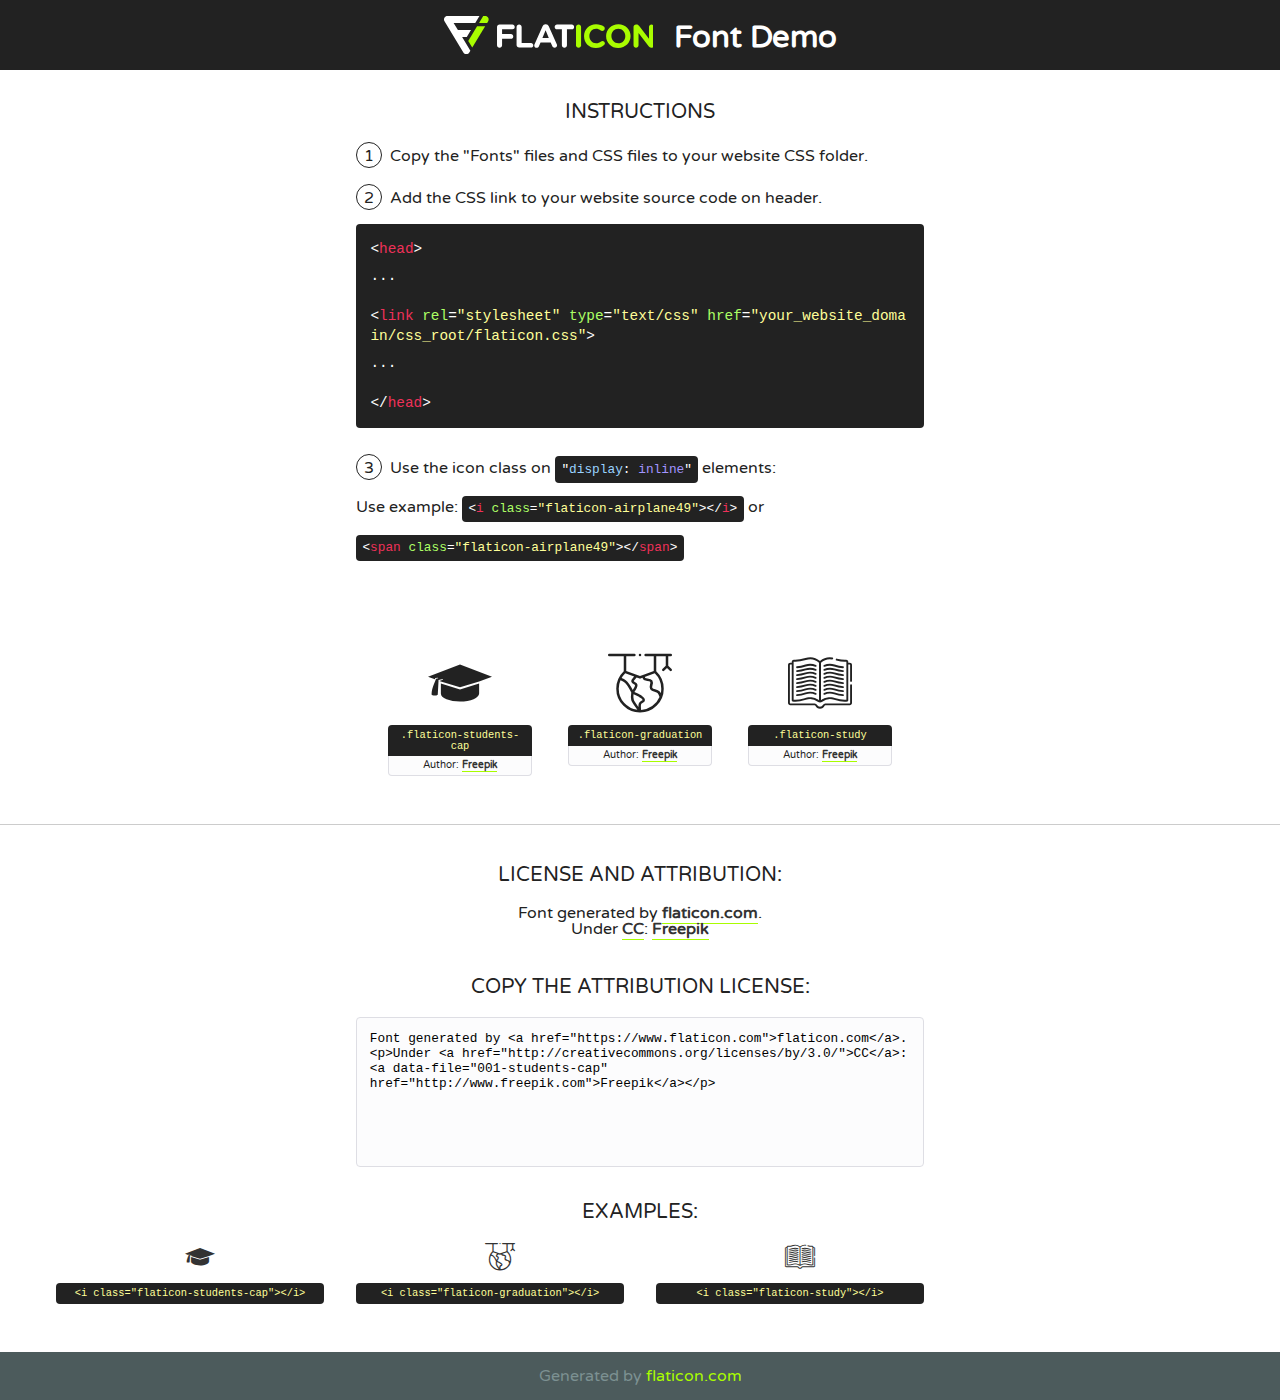
<file: flaticon/font/flaticon.html>
<!DOCTYPE html>
<!--
  Flaticon icon font: Flaticon
  Creation date: 19/09/2020 06:40
-->
<html>
<!DOCTYPE html>
<html>

<head>
    <title>Flaticon WebFont</title>
    <link href="http://fonts.googleapis.com/css?family=Varela+Round" rel="stylesheet" type="text/css" />
    <link rel="stylesheet" type="text/css" href="flaticon.css">
    <meta charset="UTF-8">
    <style>
    html, body, div, span, applet, object, iframe,
    h1, h2, h3, h4, h5, h6, p, blockquote, pre,
    a, abbr, acronym, address, big, cite, code,
    del, dfn, em, img, ins, kbd, q, s, samp,
    small, strike, strong, sub, sup, tt, var,
    b, u, i, center,
    dl, dt, dd, ol, ul, li,
    fieldset, form, label, legend,
    table, caption, tbody, tfoot, thead, tr, th, td,
    article, aside, canvas, details, embed, 
    figure, figcaption, footer, header, hgroup, 
    menu, nav, output, ruby, section, summary,
    time, mark, audio, video {
        margin: 0;
        padding: 0;
        border: 0;
        font-size: 100%;
        font: inherit;
        vertical-align: baseline;
    }
    /* HTML5 display-role reset for older browsers */
    article, aside, details, figcaption, figure, 
    footer, header, hgroup, menu, nav, section {
        display: block;
    }
    body {
        line-height: 1;
    }
    ol, ul {
        list-style: none;
    }
    blockquote, q {
        quotes: none;
    }
    blockquote:before, blockquote:after,
    q:before, q:after {
        content: '';
        content: none;
    }
    table {
        border-collapse: collapse;
        border-spacing: 0;
    }
    body {
        font-family: 'Varela Round', Helvetica, Arial, sans-serif;
        font-size: 16px;
        color: #222;
    }
    a {
        color: #333;
        border-bottom: 1px solid #a9fd00;
        font-weight: bold;
        text-decoration: none;
    }
    * {
        -moz-box-sizing: border-box;
        -webkit-box-sizing: border-box;
        box-sizing: border-box;
        margin: 0;
        padding: 0;
    }
    [class^="flaticon-"]:before, [class*=" flaticon-"]:before, [class^="flaticon-"]:after, [class*=" flaticon-"]:after {
        font-family: Flaticon;
        font-size: 30px;
        font-style: normal;
        margin-left: 20px;
        color: #333;
    }
    .wrapper {
        max-width: 600px;
        margin: auto;
        padding: 0 1em;
    }
    .title {
        font-size: 1.25em;
        text-align: center;
        margin-bottom: 1em;
        text-transform: uppercase;
    }
    header {
        text-align: center;
        background-color: #222;
        color: #fff;
        padding: 1em;
    }
    header .logo {
        width: 210px;
        height: 38px;
        display: inline-block;
        vertical-align: middle;
        margin-right: 1em;
        border: none;
    }
    header strong {
        font-size: 1.95em;
        font-weight: bold;
        vertical-align: middle;
        margin-top: 5px;
        display: inline-block;
    }
    .demo {
        margin: 2em auto;
        line-height: 1.25em;
    }
    .demo ul li {
        margin-bottom: 1em;
    }
    .demo ul li .num {
        color: #222;
        border-radius: 20px;
        display: inline-block;
        width: 26px;
        padding: 3px;
        height: 26px;
        text-align: center;
        margin-right: 0.5em;
        border: 1px solid #222;
    }
    .demo ul li code {
        background-color: #222;
        border-radius: 4px;
        padding: 0.25em 0.5em;
        display: inline-block;
        color: #fff;
        font-family: Consolas,Monaco,Lucida Console,Liberation Mono,DejaVu Sans Mono,Bitstream Vera Sans Mono,Courier New, monospace;
        font-weight: lighter;
        margin-top: 1em;
        font-size: 0.8em;
        word-break: break-all;
    }
    .demo ul li code.big {
        padding: 1em;
        font-size: 0.9em;
    }
    .demo ul li code .red {
        color: #EF3159;
    }
    .demo ul li code .green {
        color: #ACFF65;
    }
    .demo ul li code .yellow {
        color: #FFFF99;
    }
    .demo ul li code .blue {
        color: #99D3FF;
    }
    .demo ul li code .purple {
        color: #A295FF;
    }
    .demo ul li code .dots {
        margin-top: 0.5em;
        display: block;
    }
    #glyphs {
        border-bottom: 1px solid #ccc;
        padding: 2em 0;
        text-align: center;
    }
    .glyph {
        display: inline-block;
        width: 9em;
        margin: 1em;
        text-align: center;
        vertical-align: top;
        background: #FFF;
    }
    .glyph .glyph-icon {
        padding: 10px;
        display: block;
        font-family:"Flaticon";
        font-size: 64px;
        line-height: 1;
    }
    .glyph .glyph-icon:before {
        font-size: 64px;
        color: #222;
        margin-left: 0;
    }
    .class-name {
        font-size: 0.65em;
        background-color: #222;
        color: #fff;
        border-radius: 4px 4px 0 0;
        padding: 0.5em;
        color: #FFFF99;
        font-family: Consolas,Monaco,Lucida Console,Liberation Mono,DejaVu Sans Mono,Bitstream Vera Sans Mono,Courier New, monospace;
    }
    .author-name {
        font-size: 0.6em;
        background-color: #fcfcfd;
        border: 1px solid #DEDEE4;
        border-top: 0;
        border-radius: 0 0 4px 4px;
        padding: 0.5em;
    }
    .class-name:last-child {
        font-size: 10px;
        color:#888;
    }
    .class-name:last-child a {
        font-size: 10px;
        color:#555;
    }
    .class-name:last-child a:hover {
        color:#a9fd00;
    }
    .glyph > input {
        display: block;
        width: 100px;
        margin: 5px auto;
        text-align: center;
        font-size: 12px;
        cursor: text;
    }
    .glyph > input.icon-input {
        font-family:"Flaticon";
        font-size: 16px;
        margin-bottom: 10px;
    }
    .attribution .title {
        margin-top: 2em;
    }
    .attribution textarea {
        background-color: #fcfcfd;
        padding: 1em;
        border: none;
        box-shadow: none;
        border: 1px solid #DEDEE4;
        border-radius: 4px;
        resize: none;
        width: 100%;
        height: 150px;
        font-size: 0.8em;
        font-family: Consolas,Monaco,Lucida Console,Liberation Mono,DejaVu Sans Mono,Bitstream Vera Sans Mono,Courier New, monospace;
        -webkit-appearance: none;
    }
    .iconsuse {
        margin: 2em auto;
        text-align: center;
        max-width: 1200px;
    }
    .iconsuse:after {
        content: '';
        display: table;
        clear: both;
    }
    .iconsuse .image {
        float: left;
        width: 25%;
        padding: 0 1em;
    }
    .iconsuse .image p {
        margin-bottom: 1em;
    }
    .iconsuse .image span {
        display: block;
        font-size: 0.65em;
        background-color: #222;
        color: #fff;
        border-radius: 4px;
        padding: 0.5em;
        color: #FFFF99;
        margin-top: 1em;
        font-family: Consolas,Monaco,Lucida Console,Liberation Mono,DejaVu Sans Mono,Bitstream Vera Sans Mono,Courier New, monospace;
    }
    #footer {
        text-align: center;
        background-color: #4C5B5C;
        color: #7c9192;
        padding: 1em;
    }
    #footer a {
        border: none;
        color: #a9fd00;
        font-weight: normal;
    }
    @media (max-width: 960px) {
        .iconsuse .image {
            width: 50%;
        }
    }
    @media (max-width: 560px) {
        .iconsuse .image {
            width: 100%;
        }
    }
    </style>
</head>

<body class="characters-off">

    <header>
        <a href="https://www.flaticon.com" target="_blank" class="logo">
            <svg version="1.1" xmlns="http://www.w3.org/2000/svg" xmlns:xlink="http://www.w3.org/1999/xlink" xmlns:a="http://ns.adobe.com/AdobeSVGViewerExtensions/3.0/" viewBox="0 0 560.875 102.036" enable-background="new 0 0 560.875 102.036" xml:space="preserve">
                <defs>
                </defs>
                <g>
                    <g class="letters">
                        <path fill="#ffffff" d="M141.596,29.675c0-3.777,2.985-6.767,6.764-6.767h34.438c3.426,0,6.15,2.728,6.15,6.15
                        c0,3.43-2.724,6.149-6.15,6.149h-27.674v13.091h23.719c3.429,0,6.151,2.724,6.151,6.15c0,3.43-2.723,6.149-6.151,6.149h-23.719
                        v17.574c0,3.773-2.986,6.761-6.764,6.761c-3.779,0-6.764-2.989-6.764-6.761V29.675z"></path>
                        <path fill="#ffffff" d="M193.844,29.149c0-3.781,2.985-6.767,6.764-6.767c3.776,0,6.763,2.985,6.763,6.767v42.957h25.039
                        c3.426,0,6.149,2.726,6.149,6.153c0,3.425-2.723,6.15-6.149,6.15h-31.802c-3.779,0-6.764-2.986-6.764-6.768V29.149z"></path>
                        <path fill="#ffffff" d="M241.891,75.71l21.438-48.407c1.492-3.341,4.215-5.357,7.906-5.357h0.792
                        c3.686,0,6.323,2.017,7.815,5.357l21.439,48.407c0.436,0.967,0.701,1.845,0.701,2.723c0,3.602-2.809,6.501-6.414,6.501
                        c-3.161,0-5.269-1.845-6.499-4.655l-4.132-9.661h-27.059l-4.301,10.102c-1.144,2.631-3.426,4.214-6.237,4.214
                        c-3.517,0-6.24-2.81-6.24-6.325C241.1,77.64,241.451,76.677,241.891,75.71z M279.932,58.666l-8.521-20.297l-8.526,20.297H279.932
                        z"></path>
                        <path fill="#ffffff" d="M314.864,35.387H301.86c-3.429,0-6.239-2.813-6.239-6.238c0-3.429,2.811-6.24,6.239-6.24h39.533
                        c3.426,0,6.237,2.811,6.237,6.24c0,3.425-2.811,6.238-6.237,6.238h-13.001v42.785c0,3.773-2.99,6.761-6.764,6.761
                        c-3.779,0-6.764-2.989-6.764-6.761V35.387z"></path>
                        <path fill="#A9FD00" d="M352.615,29.149c0-3.781,2.985-6.767,6.767-6.767c3.774,0,6.761,2.985,6.761,6.767v49.024
                        c0,3.773-2.987,6.761-6.761,6.761c-3.781,0-6.767-2.989-6.767-6.761V29.149z"></path>
                        <path fill="#A9FD00" d="M374.132,53.836v-0.179c0-17.481,13.178-31.801,32.065-31.801c9.22,0,15.459,2.458,20.557,6.238
                        c1.402,1.054,2.637,2.985,2.637,5.357c0,3.692-2.985,6.59-6.681,6.59c-1.845,0-3.071-0.702-4.044-1.319
                        c-3.776-2.813-7.729-4.393-12.562-4.393c-10.364,0-17.831,8.611-17.831,19.154v0.173c0,10.542,7.291,19.329,17.831,19.329
                        c5.715,0,9.492-1.756,13.359-4.834c1.049-0.874,2.458-1.491,4.039-1.491c3.429,0,6.325,2.813,6.325,6.236
                        c0,2.106-1.056,3.78-2.282,4.834c-5.539,4.834-12.036,7.733-21.878,7.733C387.572,85.464,374.132,71.493,374.132,53.836z"></path>
                        <path fill="#A9FD00" d="M433.009,53.836v-0.179c0-17.481,13.79-31.801,32.766-31.801c18.981,0,32.592,14.143,32.592,31.628v0.173
                        c0,17.483-13.785,31.807-32.769,31.807C446.625,85.464,433.009,71.32,433.009,53.836z M484.224,53.836v-0.179
                        c0-10.539-7.725-19.326-18.626-19.326c-10.893,0-18.449,8.611-18.449,19.154v0.173c0,10.542,7.73,19.329,18.626,19.329
                        C476.676,72.986,484.224,64.378,484.224,53.836z"></path>
                        <path fill="#A9FD00" d="M506.233,29.321c0-3.774,2.99-6.763,6.767-6.763h1.401c3.252,0,5.183,1.583,7.029,3.953l26.093,34.265
                        V29.059c0-3.692,2.99-6.677,6.681-6.677c3.683,0,6.671,2.985,6.671,6.677v48.934c0,3.78-2.987,6.765-6.764,6.765h-0.436
                        c-3.257,0-5.188-1.581-7.034-3.953l-27.056-35.492v32.944c0,3.687-2.985,6.676-6.678,6.676c-3.683,0-6.673-2.989-6.673-6.676
                        V29.321z"></path>
                    </g>
                    <g class="insignia">
                        <path fill="#ffffff" d="M48.372,56.137h12.517l11.156-18.537H37.186L25.688,18.539h57.825L94.668,0H9.271
                        C5.925,0,2.842,1.801,1.198,4.716c-1.644,2.907-1.593,6.482,0.134,9.343l50.38,83.501c1.678,2.781,4.689,4.476,7.938,4.476
                        c3.246,0,6.257-1.695,7.935-4.476l2.898-4.804L48.372,56.137z"></path>
                        <g class="i">
                            <path fill="#A9FD00" d="M93.575,18.539h0.031v0.004l21.652,0.004l2.705-4.488c1.727-2.861,1.778-6.436,0.133-9.343
                            C116.454,1.801,113.371,0,110.026,0h-5.294L93.575,18.539z"></path>
                            <polygon fill="#A9FD00" points="88.291,27.356 64.725,66.486 75.519,84.404 109.942,27.356"></polygon>
                        </g>
                    </g>
                </g>
            </svg>
        </a>
        <strong>Font Demo</strong>
    </header>


    <section class="demo wrapper">

        <p class="title">Instructions</p>

        <ul>
            <li>
                <span class="num">1</span>Copy the "Fonts" files and CSS files to your website CSS folder.
            </li>
            <li>
                <span class="num">2</span>Add the CSS link to your website source code on header.
                <code class="big">
                    &lt;<span class="red">head</span>&gt;
                    <br/><span class="dots">...</span>
                    <br/>&lt;<span class="red">link</span> <span class="green">rel</span>=<span class="yellow">"stylesheet"</span> <span class="green">type</span>=<span class="yellow">"text/css"</span> <span class="green">href</span>=<span class="yellow">"your_website_domain/css_root/flaticon.css"</span>&gt;
                    <br/><span class="dots">...</span>
                    <br/>&lt;/<span class="red">head</span>&gt;
                </code>
            </li>

            <li>
                <p>
                    <span class="num">3</span>Use the icon class on <code>"<span class="blue">display</span>:<span class="purple"> inline</span>"</code> elements:
                    <br />
                    Use example: <code>&lt;<span class="red">i</span> <span class="green">class</span>=<span class="yellow">&quot;flaticon-airplane49&quot;</span>&gt;&lt;/<span class="red">i</span>&gt;</code> or <code>&lt;<span class="red">span</span> <span class="green">class</span>=<span class="yellow">&quot;flaticon-airplane49&quot;</span>&gt;&lt;/<span class="red">span</span>&gt;</code>
            </li>
        </ul>

    </section>




   <section id="glyphs">          
    
      
        <div class="glyph"><div class="glyph-icon flaticon-students-cap"></div>
            <div class="class-name">.flaticon-students-cap</div>
            <div class="author-name">Author: <a data-file="001-students-cap" href="http://www.freepik.com">Freepik</a> </div> 
        </div>        
        
        <div class="glyph"><div class="glyph-icon flaticon-graduation"></div>
            <div class="class-name">.flaticon-graduation</div>
            <div class="author-name">Author: <a data-file="002-graduation" href="http://www.freepik.com">Freepik</a> </div> 
        </div>        
        
        <div class="glyph"><div class="glyph-icon flaticon-study"></div>
            <div class="class-name">.flaticon-study</div>
            <div class="author-name">Author: <a data-file="003-study" href="http://www.freepik.com">Freepik</a> </div> 
        </div>        
        

    </section>



    <section class="attribution wrapper"   style="text-align:center;">

      <div class="title">License and attribution:</div><div class="attrDiv">Font generated by <a href="https://www.flaticon.com">flaticon.com</a>. <div><p>Under <a href="http://creativecommons.org/licenses/by/3.0/">CC</a>: <a data-file="001-students-cap" href="http://www.freepik.com">Freepik</a></p>  </div>
      </div>
      <div class="title">Copy the Attribution License:</div>

    <textarea onclick="this.focus();this.select();">Font generated by &lt;a href=&quot;https://www.flaticon.com&quot;&gt;flaticon.com&lt;/a&gt;. <p>Under <a href="http://creativecommons.org/licenses/by/3.0/">CC</a>: <a data-file="001-students-cap" href="http://www.freepik.com">Freepik</a></p>  
     </textarea>

    </section>

    <section class="iconsuse">

          <div class="title">Examples:</div>            
             
            <div class="image">
                <p>
                    <i class="glyph-icon flaticon-students-cap"></i> 
                    <span>&lt;i class=&quot;flaticon-students-cap&quot;&gt;&lt;/i&gt;</span>
                </p>
            </div>
            
            <div class="image">
                <p>
                    <i class="glyph-icon flaticon-graduation"></i> 
                    <span>&lt;i class=&quot;flaticon-graduation&quot;&gt;&lt;/i&gt;</span>
                </p>
            </div>
            
            <div class="image">
                <p>
                    <i class="glyph-icon flaticon-study"></i> 
                    <span>&lt;i class=&quot;flaticon-study&quot;&gt;&lt;/i&gt;</span>
                </p>
            </div>
                       
        </div>
                            
    </section>

<div id="footer">
    <div>Generated by <a href="https://www.flaticon.com">flaticon.com</a>
    </div>
</div>



</body>
</html>
</file>
<file: themify-icons/themify-icons.css>
@font-face {
	font-family: 'themify';
	src:url('fonts/themify.eot?-fvbane');
	src:url('fonts/themify.eot?#iefix-fvbane') format('embedded-opentype'),
		url('fonts/themify.woff?-fvbane') format('woff'),
		url('fonts/themify.ttf?-fvbane') format('truetype'),
		url('fonts/themify.svg?-fvbane#themify') format('svg');
	font-weight: normal;
	font-style: normal;
}

[class^="ti-"], [class*=" ti-"] {
	font-family: 'themify';
	speak: none;
	font-style: normal;
	font-weight: normal;
	font-variant: normal;
	text-transform: none;
	line-height: 1;

	/* Better Font Rendering =========== */
	-webkit-font-smoothing: antialiased;
	-moz-osx-font-smoothing: grayscale;
}

.ti-wand:before {
	content: "\e600";
}
.ti-volume:before {
	content: "\e601";
}
.ti-user:before {
	content: "\e602";
}
.ti-unlock:before {
	content: "\e603";
}
.ti-unlink:before {
	content: "\e604";
}
.ti-trash:before {
	content: "\e605";
}
.ti-thought:before {
	content: "\e606";
}
.ti-target:before {
	content: "\e607";
}
.ti-tag:before {
	content: "\e608";
}
.ti-tablet:before {
	content: "\e609";
}
.ti-star:before {
	content: "\e60a";
}
.ti-spray:before {
	content: "\e60b";
}
.ti-signal:before {
	content: "\e60c";
}
.ti-shopping-cart:before {
	content: "\e60d";
}
.ti-shopping-cart-full:before {
	content: "\e60e";
}
.ti-settings:before {
	content: "\e60f";
}
.ti-search:before {
	content: "\e610";
}
.ti-zoom-in:before {
	content: "\e611";
}
.ti-zoom-out:before {
	content: "\e612";
}
.ti-cut:before {
	content: "\e613";
}
.ti-ruler:before {
	content: "\e614";
}
.ti-ruler-pencil:before {
	content: "\e615";
}
.ti-ruler-alt:before {
	content: "\e616";
}
.ti-bookmark:before {
	content: "\e617";
}
.ti-bookmark-alt:before {
	content: "\e618";
}
.ti-reload:before {
	content: "\e619";
}
.ti-plus:before {
	content: "\e61a";
}
.ti-pin:before {
	content: "\e61b";
}
.ti-pencil:before {
	content: "\e61c";
}
.ti-pencil-alt:before {
	content: "\e61d";
}
.ti-paint-roller:before {
	content: "\e61e";
}
.ti-paint-bucket:before {
	content: "\e61f";
}
.ti-na:before {
	content: "\e620";
}
.ti-mobile:before {
	content: "\e621";
}
.ti-minus:before {
	content: "\e622";
}
.ti-medall:before {
	content: "\e623";
}
.ti-medall-alt:before {
	content: "\e624";
}
.ti-marker:before {
	content: "\e625";
}
.ti-marker-alt:before {
	content: "\e626";
}
.ti-arrow-up:before {
	content: "\e627";
}
.ti-arrow-right:before {
	content: "\e628";
}
.ti-arrow-left:before {
	content: "\e629";
}
.ti-arrow-down:before {
	content: "\e62a";
}
.ti-lock:before {
	content: "\e62b";
}
.ti-location-arrow:before {
	content: "\e62c";
}
.ti-link:before {
	content: "\e62d";
}
.ti-layout:before {
	content: "\e62e";
}
.ti-layers:before {
	content: "\e62f";
}
.ti-layers-alt:before {
	content: "\e630";
}
.ti-key:before {
	content: "\e631";
}
.ti-import:before {
	content: "\e632";
}
.ti-image:before {
	content: "\e633";
}
.ti-heart:before {
	content: "\e634";
}
.ti-heart-broken:before {
	content: "\e635";
}
.ti-hand-stop:before {
	content: "\e636";
}
.ti-hand-open:before {
	content: "\e637";
}
.ti-hand-drag:before {
	content: "\e638";
}
.ti-folder:before {
	content: "\e639";
}
.ti-flag:before {
	content: "\e63a";
}
.ti-flag-alt:before {
	content: "\e63b";
}
.ti-flag-alt-2:before {
	content: "\e63c";
}
.ti-eye:before {
	content: "\e63d";
}
.ti-export:before {
	content: "\e63e";
}
.ti-exchange-vertical:before {
	content: "\e63f";
}
.ti-desktop:before {
	content: "\e640";
}
.ti-cup:before {
	content: "\e641";
}
.ti-crown:before {
	content: "\e642";
}
.ti-comments:before {
	content: "\e643";
}
.ti-comment:before {
	content: "\e644";
}
.ti-comment-alt:before {
	content: "\e645";
}
.ti-close:before {
	content: "\e646";
}
.ti-clip:before {
	content: "\e647";
}
.ti-angle-up:before {
	content: "\e648";
}
.ti-angle-right:before {
	content: "\e649";
}
.ti-angle-left:before {
	content: "\e64a";
}
.ti-angle-down:before {
	content: "\e64b";
}
.ti-check:before {
	content: "\e64c";
}
.ti-check-box:before {
	content: "\e64d";
}
.ti-camera:before {
	content: "\e64e";
}
.ti-announcement:before {
	content: "\e64f";
}
.ti-brush:before {
	content: "\e650";
}
.ti-briefcase:before {
	content: "\e651";
}
.ti-bolt:before {
	content: "\e652";
}
.ti-bolt-alt:before {
	content: "\e653";
}
.ti-blackboard:before {
	content: "\e654";
}
.ti-bag:before {
	content: "\e655";
}
.ti-move:before {
	content: "\e656";
}
.ti-arrows-vertical:before {
	content: "\e657";
}
.ti-arrows-horizontal:before {
	content: "\e658";
}
.ti-fullscreen:before {
	content: "\e659";
}
.ti-arrow-top-right:before {
	content: "\e65a";
}
.ti-arrow-top-left:before {
	content: "\e65b";
}
.ti-arrow-circle-up:before {
	content: "\e65c";
}
.ti-arrow-circle-right:before {
	content: "\e65d";
}
.ti-arrow-circle-left:before {
	content: "\e65e";
}
.ti-arrow-circle-down:before {
	content: "\e65f";
}
.ti-angle-double-up:before {
	content: "\e660";
}
.ti-angle-double-right:before {
	content: "\e661";
}
.ti-angle-double-left:before {
	content: "\e662";
}
.ti-angle-double-down:before {
	content: "\e663";
}
.ti-zip:before {
	content: "\e664";
}
.ti-world:before {
	content: "\e665";
}
.ti-wheelchair:before {
	content: "\e666";
}
.ti-view-list:before {
	content: "\e667";
}
.ti-view-list-alt:before {
	content: "\e668";
}
.ti-view-grid:before {
	content: "\e669";
}
.ti-uppercase:before {
	content: "\e66a";
}
.ti-upload:before {
	content: "\e66b";
}
.ti-underline:before {
	content: "\e66c";
}
.ti-truck:before {
	content: "\e66d";
}
.ti-timer:before {
	content: "\e66e";
}
.ti-ticket:before {
	content: "\e66f";
}
.ti-thumb-up:before {
	content: "\e670";
}
.ti-thumb-down:before {
	content: "\e671";
}
.ti-text:before {
	content: "\e672";
}
.ti-stats-up:before {
	content: "\e673";
}
.ti-stats-down:before {
	content: "\e674";
}
.ti-split-v:before {
	content: "\e675";
}
.ti-split-h:before {
	content: "\e676";
}
.ti-smallcap:before {
	content: "\e677";
}
.ti-shine:before {
	content: "\e678";
}
.ti-shift-right:before {
	content: "\e679";
}
.ti-shift-left:before {
	content: "\e67a";
}
.ti-shield:before {
	content: "\e67b";
}
.ti-notepad:before {
	content: "\e67c";
}
.ti-server:before {
	content: "\e67d";
}
.ti-quote-right:before {
	content: "\e67e";
}
.ti-quote-left:before {
	content: "\e67f";
}
.ti-pulse:before {
	content: "\e680";
}
.ti-printer:before {
	content: "\e681";
}
.ti-power-off:before {
	content: "\e682";
}
.ti-plug:before {
	content: "\e683";
}
.ti-pie-chart:before {
	content: "\e684";
}
.ti-paragraph:before {
	content: "\e685";
}
.ti-panel:before {
	content: "\e686";
}
.ti-package:before {
	content: "\e687";
}
.ti-music:before {
	content: "\e688";
}
.ti-music-alt:before {
	content: "\e689";
}
.ti-mouse:before {
	content: "\e68a";
}
.ti-mouse-alt:before {
	content: "\e68b";
}
.ti-money:before {
	content: "\e68c";
}
.ti-microphone:before {
	content: "\e68d";
}
.ti-menu:before {
	content: "\e68e";
}
.ti-menu-alt:before {
	content: "\e68f";
}
.ti-map:before {
	content: "\e690";
}
.ti-map-alt:before {
	content: "\e691";
}
.ti-loop:before {
	content: "\e692";
}
.ti-location-pin:before {
	content: "\e693";
}
.ti-list:before {
	content: "\e694";
}
.ti-light-bulb:before {
	content: "\e695";
}
.ti-Italic:before {
	content: "\e696";
}
.ti-info:before {
	content: "\e697";
}
.ti-infinite:before {
	content: "\e698";
}
.ti-id-badge:before {
	content: "\e699";
}
.ti-hummer:before {
	content: "\e69a";
}
.ti-home:before {
	content: "\e69b";
}
.ti-help:before {
	content: "\e69c";
}
.ti-headphone:before {
	content: "\e69d";
}
.ti-harddrives:before {
	content: "\e69e";
}
.ti-harddrive:before {
	content: "\e69f";
}
.ti-gift:before {
	content: "\e6a0";
}
.ti-game:before {
	content: "\e6a1";
}
.ti-filter:before {
	content: "\e6a2";
}
.ti-files:before {
	content: "\e6a3";
}
.ti-file:before {
	content: "\e6a4";
}
.ti-eraser:before {
	content: "\e6a5";
}
.ti-envelope:before {
	content: "\e6a6";
}
.ti-download:before {
	content: "\e6a7";
}
.ti-direction:before {
	content: "\e6a8";
}
.ti-direction-alt:before {
	content: "\e6a9";
}
.ti-dashboard:before {
	content: "\e6aa";
}
.ti-control-stop:before {
	content: "\e6ab";
}
.ti-control-shuffle:before {
	content: "\e6ac";
}
.ti-control-play:before {
	content: "\e6ad";
}
.ti-control-pause:before {
	content: "\e6ae";
}
.ti-control-forward:before {
	content: "\e6af";
}
.ti-control-backward:before {
	content: "\e6b0";
}
.ti-cloud:before {
	content: "\e6b1";
}
.ti-cloud-up:before {
	content: "\e6b2";
}
.ti-cloud-down:before {
	content: "\e6b3";
}
.ti-clipboard:before {
	content: "\e6b4";
}
.ti-car:before {
	content: "\e6b5";
}
.ti-calendar:before {
	content: "\e6b6";
}
.ti-book:before {
	content: "\e6b7";
}
.ti-bell:before {
	content: "\e6b8";
}
.ti-basketball:before {
	content: "\e6b9";
}
.ti-bar-chart:before {
	content: "\e6ba";
}
.ti-bar-chart-alt:before {
	content: "\e6bb";
}
.ti-back-right:before {
	content: "\e6bc";
}
.ti-back-left:before {
	content: "\e6bd";
}
.ti-arrows-corner:before {
	content: "\e6be";
}
.ti-archive:before {
	content: "\e6bf";
}
.ti-anchor:before {
	content: "\e6c0";
}
.ti-align-right:before {
	content: "\e6c1";
}
.ti-align-left:before {
	content: "\e6c2";
}
.ti-align-justify:before {
	content: "\e6c3";
}
.ti-align-center:before {
	content: "\e6c4";
}
.ti-alert:before {
	content: "\e6c5";
}
.ti-alarm-clock:before {
	content: "\e6c6";
}
.ti-agenda:before {
	content: "\e6c7";
}
.ti-write:before {
	content: "\e6c8";
}
.ti-window:before {
	content: "\e6c9";
}
.ti-widgetized:before {
	content: "\e6ca";
}
.ti-widget:before {
	content: "\e6cb";
}
.ti-widget-alt:before {
	content: "\e6cc";
}
.ti-wallet:before {
	content: "\e6cd";
}
.ti-video-clapper:before {
	content: "\e6ce";
}
.ti-video-camera:before {
	content: "\e6cf";
}
.ti-vector:before {
	content: "\e6d0";
}
.ti-themify-logo:before {
	content: "\e6d1";
}
.ti-themify-favicon:before {
	content: "\e6d2";
}
.ti-themify-favicon-alt:before {
	content: "\e6d3";
}
.ti-support:before {
	content: "\e6d4";
}
.ti-stamp:before {
	content: "\e6d5";
}
.ti-split-v-alt:before {
	content: "\e6d6";
}
.ti-slice:before {
	content: "\e6d7";
}
.ti-shortcode:before {
	content: "\e6d8";
}
.ti-shift-right-alt:before {
	content: "\e6d9";
}
.ti-shift-left-alt:before {
	content: "\e6da";
}
.ti-ruler-alt-2:before {
	content: "\e6db";
}
.ti-receipt:before {
	content: "\e6dc";
}
.ti-pin2:before {
	content: "\e6dd";
}
.ti-pin-alt:before {
	content: "\e6de";
}
.ti-pencil-alt2:before {
	content: "\e6df";
}
.ti-palette:before {
	content: "\e6e0";
}
.ti-more:before {
	content: "\e6e1";
}
.ti-more-alt:before {
	content: "\e6e2";
}
.ti-microphone-alt:before {
	content: "\e6e3";
}
.ti-magnet:before {
	content: "\e6e4";
}
.ti-line-double:before {
	content: "\e6e5";
}
.ti-line-dotted:before {
	content: "\e6e6";
}
.ti-line-dashed:before {
	content: "\e6e7";
}
.ti-layout-width-full:before {
	content: "\e6e8";
}
.ti-layout-width-default:before {
	content: "\e6e9";
}
.ti-layout-width-default-alt:before {
	content: "\e6ea";
}
.ti-layout-tab:before {
	content: "\e6eb";
}
.ti-layout-tab-window:before {
	content: "\e6ec";
}
.ti-layout-tab-v:before {
	content: "\e6ed";
}
.ti-layout-tab-min:before {
	content: "\e6ee";
}
.ti-layout-slider:before {
	content: "\e6ef";
}
.ti-layout-slider-alt:before {
	content: "\e6f0";
}
.ti-layout-sidebar-right:before {
	content: "\e6f1";
}
.ti-layout-sidebar-none:before {
	content: "\e6f2";
}
.ti-layout-sidebar-left:before {
	content: "\e6f3";
}
.ti-layout-placeholder:before {
	content: "\e6f4";
}
.ti-layout-menu:before {
	content: "\e6f5";
}
.ti-layout-menu-v:before {
	content: "\e6f6";
}
.ti-layout-menu-separated:before {
	content: "\e6f7";
}
.ti-layout-menu-full:before {
	content: "\e6f8";
}
.ti-layout-media-right-alt:before {
	content: "\e6f9";
}
.ti-layout-media-right:before {
	content: "\e6fa";
}
.ti-layout-media-overlay:before {
	content: "\e6fb";
}
.ti-layout-media-overlay-alt:before {
	content: "\e6fc";
}
.ti-layout-media-overlay-alt-2:before {
	content: "\e6fd";
}
.ti-layout-media-left-alt:before {
	content: "\e6fe";
}
.ti-layout-media-left:before {
	content: "\e6ff";
}
.ti-layout-media-center-alt:before {
	content: "\e700";
}
.ti-layout-media-center:before {
	content: "\e701";
}
.ti-layout-list-thumb:before {
	content: "\e702";
}
.ti-layout-list-thumb-alt:before {
	content: "\e703";
}
.ti-layout-list-post:before {
	content: "\e704";
}
.ti-layout-list-large-image:before {
	content: "\e705";
}
.ti-layout-line-solid:before {
	content: "\e706";
}
.ti-layout-grid4:before {
	content: "\e707";
}
.ti-layout-grid3:before {
	content: "\e708";
}
.ti-layout-grid2:before {
	content: "\e709";
}
.ti-layout-grid2-thumb:before {
	content: "\e70a";
}
.ti-layout-cta-right:before {
	content: "\e70b";
}
.ti-layout-cta-left:before {
	content: "\e70c";
}
.ti-layout-cta-center:before {
	content: "\e70d";
}
.ti-layout-cta-btn-right:before {
	content: "\e70e";
}
.ti-layout-cta-btn-left:before {
	content: "\e70f";
}
.ti-layout-column4:before {
	content: "\e710";
}
.ti-layout-column3:before {
	content: "\e711";
}
.ti-layout-column2:before {
	content: "\e712";
}
.ti-layout-accordion-separated:before {
	content: "\e713";
}
.ti-layout-accordion-merged:before {
	content: "\e714";
}
.ti-layout-accordion-list:before {
	content: "\e715";
}
.ti-ink-pen:before {
	content: "\e716";
}
.ti-info-alt:before {
	content: "\e717";
}
.ti-help-alt:before {
	content: "\e718";
}
.ti-headphone-alt:before {
	content: "\e719";
}
.ti-hand-point-up:before {
	content: "\e71a";
}
.ti-hand-point-right:before {
	content: "\e71b";
}
.ti-hand-point-left:before {
	content: "\e71c";
}
.ti-hand-point-down:before {
	content: "\e71d";
}
.ti-gallery:before {
	content: "\e71e";
}
.ti-face-smile:before {
	content: "\e71f";
}
.ti-face-sad:before {
	content: "\e720";
}
.ti-credit-card:before {
	content: "\e721";
}
.ti-control-skip-forward:before {
	content: "\e722";
}
.ti-control-skip-backward:before {
	content: "\e723";
}
.ti-control-record:before {
	content: "\e724";
}
.ti-control-eject:before {
	content: "\e725";
}
.ti-comments-smiley:before {
	content: "\e726";
}
.ti-brush-alt:before {
	content: "\e727";
}
.ti-youtube:before {
	content: "\e728";
}
.ti-vimeo:before {
	content: "\e729";
}
.ti-twitter:before {
	content: "\e72a";
}
.ti-time:before {
	content: "\e72b";
}
.ti-tumblr:before {
	content: "\e72c";
}
.ti-skype:before {
	content: "\e72d";
}
.ti-share:before {
	content: "\e72e";
}
.ti-share-alt:before {
	content: "\e72f";
}
.ti-rocket:before {
	content: "\e730";
}
.ti-pinterest:before {
	content: "\e731";
}
.ti-new-window:before {
	content: "\e732";
}
.ti-microsoft:before {
	content: "\e733";
}
.ti-list-ol:before {
	content: "\e734";
}
.ti-linkedin:before {
	content: "\e735";
}
.ti-layout-sidebar-2:before {
	content: "\e736";
}
.ti-layout-grid4-alt:before {
	content: "\e737";
}
.ti-layout-grid3-alt:before {
	content: "\e738";
}
.ti-layout-grid2-alt:before {
	content: "\e739";
}
.ti-layout-column4-alt:before {
	content: "\e73a";
}
.ti-layout-column3-alt:before {
	content: "\e73b";
}
.ti-layout-column2-alt:before {
	content: "\e73c";
}
.ti-instagram:before {
	content: "\e73d";
}
.ti-google:before {
	content: "\e73e";
}
.ti-github:before {
	content: "\e73f";
}
.ti-flickr:before {
	content: "\e740";
}
.ti-facebook:before {
	content: "\e741";
}
.ti-dropbox:before {
	content: "\e742";
}
.ti-dribbble:before {
	content: "\e743";
}
.ti-apple:before {
	content: "\e744";
}
.ti-android:before {
	content: "\e745";
}
.ti-save:before {
	content: "\e746";
}
.ti-save-alt:before {
	content: "\e747";
}
.ti-yahoo:before {
	content: "\e748";
}
.ti-wordpress:before {
	content: "\e749";
}
.ti-vimeo-alt:before {
	content: "\e74a";
}
.ti-twitter-alt:before {
	content: "\e74b";
}
.ti-tumblr-alt:before {
	content: "\e74c";
}
.ti-trello:before {
	content: "\e74d";
}
.ti-stack-overflow:before {
	content: "\e74e";
}
.ti-soundcloud:before {
	content: "\e74f";
}
.ti-sharethis:before {
	content: "\e750";
}
.ti-sharethis-alt:before {
	content: "\e751";
}
.ti-reddit:before {
	content: "\e752";
}
.ti-pinterest-alt:before {
	content: "\e753";
}
.ti-microsoft-alt:before {
	content: "\e754";
}
.ti-linux:before {
	content: "\e755";
}
.ti-jsfiddle:before {
	content: "\e756";
}
.ti-joomla:before {
	content: "\e757";
}
.ti-html5:before {
	content: "\e758";
}
.ti-flickr-alt:before {
	content: "\e759";
}
.ti-email:before {
	content: "\e75a";
}
.ti-drupal:before {
	content: "\e75b";
}
.ti-dropbox-alt:before {
	content: "\e75c";
}
.ti-css3:before {
	content: "\e75d";
}
.ti-rss:before {
	content: "\e75e";
}
.ti-rss-alt:before {
	content: "\e75f";
}
</file>
<file: flaticon/font/flaticon.css>
/*
  	Flaticon icon font: Flaticon
  	Creation date: 19/09/2020 06:40
  	*/

@font-face {
  font-family: "Flaticon";
  src: url("./Flaticon.eot");
  src: url("./Flaticon.eot?#iefix") format("embedded-opentype"),
       url("./Flaticon.woff2") format("woff2"),
       url("./Flaticon.woff") format("woff"),
       url("./Flaticon.ttf") format("truetype"),
       url("./Flaticon.svg#Flaticon") format("svg");
  font-weight: normal;
  font-style: normal;
}

@media screen and (-webkit-min-device-pixel-ratio:0) {
  @font-face {
    font-family: "Flaticon";
    src: url("./Flaticon.svg#Flaticon") format("svg");
  }
}

[class^="flaticon-"]:before, [class*=" flaticon-"]:before,
[class^="flaticon-"]:after, [class*=" flaticon-"]:after {   
  font-family: Flaticon;
     
font-style: normal;

}

.flaticon-students-cap:before { content: "\f100"; }
.flaticon-graduation:before { content: "\f101"; }
.flaticon-study:before { content: "\f102"; }
</file>
<file: responsive.css>
@media all and (min-width: 400px) and (max-width: 650px){
    .logo-area a img {
        display: hidden;
    }
}
</file>
<file: style.css>
/* default css */
*{
    margin: 0;
    padding: 0;
}
.container{
    max-width: 1150px;
    margin: auto;
}
ul{
    list-style-type: none;
}
a{
    text-decoration: none;
}
.text-center{
    text-align: center;
}
.text-left{
    text-align: left;
}
.text-right{
    text-align: right;
}
img{
    max-width: 100%;
}
.mt-140{
    margin-top: 140px;
}
.mb-100{
    margin-bottom: 100px;
}
.flex{
    display: flex;
    justify-content: space-between;
    align-items: center;
}
/* fonts */
@font-face{
    @import url('https://fonts.googleapis.com/css2?family=Roboto:ital,wght@0,100;0,300;0,400;0,500;0,700;0,900;1,100;1,300;1,400;1,500;1,700;1,900&display=swap');
    font-family: 'Roboto', sans-serif;
}
@font-face{
    @import url('https://fonts.googleapis.com/css2?family=Rubik:ital,wght@0,300;0,400;0,500;0,600;0,700;0,800;0,900;1,300;1,400;1,500;1,600;1,700;1,800;1,900&display=swap');
    font-family: 'Rubik', sans-serif;
}


/* ==========header css start========= */
.header-section{
    background: url(./img/home-banner.jpg) no-repeat center bottom/cover;
    height: 900px;
}
.header-title{
    padding-top: 20px;
}
.navigation{
    gap: 50px;
}
/* primary menu */

.menu-area ul li {
    display: inline-block;
    
}
.menu-area ul li a{
    display: block;
    font-family: 'Rubik', sans-serif;
    font-size: 14px;
    color: #002347;
    font-weight: 600;
    padding: 15px 20px;
    transition: all 0.4s ease;
}
.menu-area ul li .first-item{
    color: #fdc632;
}
.menu-area ul li:hover > a{
    color: #fdc632;
}

/* sub menu */
.menu-area ul li{
    position: relative;
}
.menu-area ul li ul{
    position: absolute;
    left: 0;
    top: 140%;
    width: 180px;
    background-color: #fff;
    transition: all 0.5s ease;
    margin-left: 20px;
}
.menu-area ul li ul li{
    border-bottom: 1px solid #ddd;
    display: block;
}

.menu-area ul li ul li a:hover{
    background-color: #fdc632;
    color: #fff;
}

/* hover part */
.menu-area ul ul{
    opacity: 0;
    visibility: hidden;
}
.menu-area ul li:hover ul{
    opacity: 1;
    visibility: visible;
    top: 100%;
}


/* search area css */

.search-area a i{
    color: #002347;
    font-size: 14px;
    font-weight: 600;
    transition: all 0.4s ease;
}
.search-area a i:hover{
    color: #fdc632;
}

/* header content */
.header-content{
    margin-top: 200px;
}
.header-content h4{
    font-family: 'Rubik', sans-serif;
    color: #002347;
    font-size: 20px;
    font-weight: 600;
}
.header-content h1 {
    font-family: 'Roboto', sans-serif;
    color: #002347;
    font-size: 45px;
    font-weight: 600;
    margin-top: 35px;
    margin-bottom: 60px;
}

.header-content .btn a {
    padding: 18px 45px;
    margin-right: 15px;
    font-family: 'Roboto', sans-serif;
    font-size: 12px;
    font-weight: 600;
    border-radius: 5px;
}
.header-content .btn-1 a {
    background-color: #002347;
    color: #fdc632;
    border: 1px solid transparent;
    transition: all 0.4s ease;
}
.header-content .btn-2 a {
    margin-right: 0;
    background-color: #fdc632;
    color: #002347;
    border: 1px solid transparent;
    transition: all 0.4s ease;
}

/* hover part */

.header-content .btn-1 a:hover{
    background-color: #eeebee;
    color: #002347;
    border: 1px solid #002347;
}
.header-content .btn-2 a:hover{
    background-color: #002347;
    color: #fdc632;
}
/* ======header css end=========== */

/* =========awesome feature css start============ */

.default-title h3{
    color: #002347;
    font-family: 'Roboto', sans-serif;
    font-size: 33px;
    font-weight: 800;
    margin-bottom: 10px;
}
.default-title p{
    font-family: 'Roboto', sans-serif;
    color: #a79d9d;
    font-style: italic;
}
.feature-content{
    gap: 35px;
}
.single-feature{
    background-color: #f9f9ff;
    padding: 35px;
    transition: all 0.5s ease;
}
.single-feature i{
    color: #002347;
    font-size: 50px;
}
.single-feature h4{
    font-family: 'Roboto', sans-serif;
    color: #002347;
    font-size: 20px;
    margin-top: 10px;
    margin-bottom: 10px
}
.single-feature span{
    font-family: 'Roboto', sans-serif;
    color: #a79d9d;
    line-height: 25px;
}

/* hover part */

.single-feature:hover{
    box-shadow: 0px 10px 30px rgba(0,35,71,.1);
}
/* =========awesome feature css end============ */

/* ========popular courses css start=========== */
.course{
    gap: 50px;
}
.single-course{
    overflow: hidden;
    transition: all 0.5s ease;
}
.c-img img{
    display: block;
    width: 100%;
    transition: all 0.5s ease;
}
.c-content{
    background-color: #f9f9ff;
    padding: 12px 28px;
    position: relative;
    transition: all 0.5s ease;
}
.c-content .price{
    position: absolute;
    top: -34px;
    right: 18px;
    background-color: #fdc632;
    color: #002347;
    width: 65px;
    height: 65px;
    line-height: 65px;
    border-radius: 50%;
    font-family: 'Roboto', sans-serif;
    font-weight: 600;
    font-size: 21px;
    transition: all 0.5s ease;
}
.c-content .design{
    display: inline-block;
    background-color: #002347;
    color: #fff;
    font-family: 'Roboto', sans-serif;
    padding: 8px 23px;
    font-size: 12px;
    font-weight: 500;
    margin-top: 20px;
    margin-bottom: 28px;
}
.c-content .c-name{
    font-family: 'Roboto', sans-serif;
    color: #002347;
    font-size: 21px;
    margin-bottom: 13px;
    transition: all 0.5s ease;
}
.c-content .about-course{
    font-family: 'Roboto', sans-serif;
    color: #8b9299;
    margin-bottom: 22px;
    line-height: 25px;
    font-size: 17px;
}
.author{
    gap: 10px;
}
.a-country p{
    font-family: 'Roboto', sans-serif;
    font-size: 15px;
    font-weight: 600;
    color: #002347;
}
.stats{
    gap: 35px;
}
.user-stats i{
    color: #002347;
}
.user-stats .user-number{
    font-family: 'Roboto', sans-serif;
    color: #002347;
}
.like-stats i{
    color: #002347;
}
.like-stats .liker-number{
    font-family: 'Roboto', sans-serif;
    color: #002347;
}

/* hover part */
.single-course:hover .c-img img{
    transform: scale(1.2);
}

.single-course:hover .c-content .price{
    background-color: #002347;
    color: #fdc632;
}
.single-course:hover .c-content .c-name{
    color: #fdc632;
}
.single-course:hover .c-content{
    color: #fff;
}
.single-course:hover{
    box-shadow: 0px 10px 30px rgba(0,35,71,.1);
}
/* ========popular courses css end============*/

/* =============register now css start=========== */
.register-now{
    background-color: #002347;
}
.register{
    gap: 120px;
}
.register-content h2,p{
    color: #fff;
    font-family: 'Roboto', sans-serif;
}
.register-content h2{
    font-size: 40px;
    margin-bottom: 18px;
}
.register-content p{
    font-size: 16px;
    margin-bottom: 110px;
    font-weight: 600;
    padding-right: 50px;
}
.r-box{
    display: flex;
    align-items: center;
    gap: 15px;
}
.r-box .box{
    width: 155px;
    height: 120px;
    background-color: #334f6c;
    text-align: center;
    line-height: 120px;
    border-radius: 5px;
    border: 1px solid rgb(175, 175, 175);
}
.box .number{
    color: #fff;
    font-family: 'Rubik', sans-serif;
    font-size: 35px;
    font-weight: 700;
}
.box .time{
    color: #fff;
    font-family: 'Rubik', sans-serif;
    font-size: 15px;
    font-weight: 500;;
}

/* form */
.register-form{
    background-color: #fff;
    width: 440px;
    padding: 45px;
    margin: 125px 0;
}
.form-title h4{
    font-family: 'Rubik', sans-serif;
    color: #002347;
    font-size: 27px;
}
.form-title p{
    color: #828a90;
    margin-bottom: 23px;
    margin-top: 5px;
    font-size: 17px;
}
.form-div{
    width: 250px;
}
.input input{
    font-family: 'Rubik', sans-serif;
    font-size: 15px;
    color: #aaaaaa;
    border: none;
    padding: 15px 0px;
    border: none;
    border-bottom: 1px solid #ddd;
    width: 100%;
}
.submit-btn a {
    color: #002347;
    background-color: #fdc632;
    display: block;
    text-align: center;
    padding: 17px 0;
    margin-top: 30px;
    font-family: 'Rubik', sans-serif;
    font-size: 13px;
    font-weight: 600;
    transition: all 0.5s ease;
}

/* hover part */
.submit-btn a:hover{
    background-color: #002347;
    color: #fdc632;
}
input:focus{
    outline: 0;
}
/* =============register now css end=========== */ 

/* ============trainer section css start============ */
.trainer-content{
    gap: 30px;
}
.t-img img{
    width: 100%;
    display: block;
}
.t-bio{
    box-shadow: 0 0 30px rgba(153,153,153,.13);
    transition: all 0.5s ease;
}
.t-bio h4{
    font-family: 'Rubik', sans-serif;
    font-size: 20px;
    color: #002347;
    margin-top: 20px;
    margin-bottom: 3px;
}
.t-bio span{
    font-family: 'Rubik', sans-serif;
    color: #7b838a;
    font-size: 15px;
    margin-bottom: 35px;
    display: inline-block;
}
.t-bio p{
    font-family: 'Rubik', sans-serif;
    color: #7b838a;
    margin-bottom: 30px;
    padding: 0px 24px;
}
.t-social ul li{
    display: inline-block;
}
.t-social ul li a{
    display: inline-block;
    padding: 0 7px;
    color: #80878e;
    margin-bottom: 20px;
    transition: all 0.5s ease;
}
/* hover part */
.t-social ul li a:hover{
    color: #fdc632;
}
.single-trainer:hover .t-bio{
    box-shadow: 0px 10px 30px rgba(0,35,71,.1);
}
/* ============trainer section css end============ */

/* =======upcoming event css start=========== */
.upcoming-events{
    background-color: #002347;
    padding-bottom: 180px;
}
.e-title h3{
    color: #fff;
    padding-top: 110px;
}
.event-content{
    gap: 30px;
}
.single-event{
    position: relative;
}
.e-img img{
    width: 100%;
    display: block;
    transition: all 0.5s ease;
}
.e-details {
    background-color: rgba(0, 35, 71, 0.5);
    position: absolute;
    top: 0;
    right: 0;
    width: 290px;
    padding: 5px 26px;
    box-sizing: border-box;
}
.e-details .e-content{
    margin-bottom: 30px;
    line-height: 25px;
}
.event-date-time{
    display: flex;
    margin: 25px 0;
}
.e-date h4 {
    font-family: 'Rubik', sans-serif;
    font-size: 27px;
    color: #fdc632;
    margin-top: -4px;
}
.e-date p{
    color: #fff;
    font-family: 'Rubik', sans-serif;
}
.e-date{
    border-right: 2px solid #fff;
    padding-right: 15px;
}
.e-time {
    margin-left: 15px;
}
p.time {
    margin-top: 2x;
    margin-bottom: 5px;
}
.e-time .time i{
    font-size: 13px;
}
.e-time .time i span{
    font-family: 'Rubik', sans-serif;
    font-size: 14px;
    margin-left: 10px;
}
.e-time .date i{
    font-size: 13px;
}
.e-time .date i span{
    font-family: 'Rubik', sans-serif;
    font-size: 14px;
    margin-left: 10px;
}
a.event-btn {
    background: #fdc632;
    color: #002347;
    font-family: 'Rubik', sans-serif;
    font-size: 13px;
    font-weight: 600;
    padding: 17px 40px;
    display: inline-block;
    margin-bottom: 31px;
    transition: all 0.3s ease;
}
/* hover part */
a.event-btn:hover{
    background-color: #002347;
    color: #fdc632;
}
.e-img{
    overflow: hidden;
}
.e-img img:hover{
    transform: scale(1.1);
}
/* =======upcoming event css end=========== */

/*======= clients say section css start======= */
.clients-content{
    gap: 55px;
}
.single-client {
    background-color: #fff;
    height: 240px;
    padding: 0px 40px;
    box-shadow: 0px 15px 30px rgba(153,153,153,.13);
    transition: all 0.5s ease;
}
.c-img img {
    max-width: 100%;
    width: 365px;
    height: auto;
    border-radius: 5px;
}
.c-info {
    padding: 0 40px 0 35px;
}
.c-info h4 {
    color: #002347;
    font-size: 20px;
    font-family: 'Roboto', sans-serif;
    margin-top: 20px;
}
.c-info p {
    font-family: 'Roboto', sans-serif;
    color: #7b838a;
    line-height: 25px;
    margin-top: 15px;
}
/* hover part */
.single-client:hover{
    box-shadow: 0px 20px 40px rgba(59, 59, 59, 0.13);
}
/*======= clients say section css end======= */

/* ======footer section css start========= */
.footer-section{
    background-color: #002347;
    margin-top: 200px;
    padding: 130px 0;
}
.footer-top{
    display: flex;
    margin-bottom: 45px;
}
.f-content h4{
    font-family: 'Roboto', sans-serif;
    font-size: 18px;
    color: #fff;
    margin-bottom: 45px;
}
.f-content ul{
    margin-right: 80px;
}
.f-content ul li{
    margin-bottom: 20px;
}
.f-content ul li a{
    font-family: 'Roboto', sans-serif;
    color: #7b838a;
    transition: all 0.3s ease;
}
.f-content p{
    color: #7b838a;
    margin-bottom: 30px;
}
.f-input{
    position: relative;
}
.f-input input{
    background-color: #334f6c;
    border: none;
    padding: 13px 110px 13px 15px;
}
.subscribe-btn a{
    position: absolute;
    top: 4px;
    right: -15px;
    background-color: #fdc632;
    font-family: 'Roboto', sans-serif;
    color: #002347;
    font-size: 12px;
    font-weight: 600;
    padding: 10px 20px;
    display: block;
}
.f-copy{
    color: #fff;
    font-family: 'Roboto', sans-serif;
}
.f-copy a{
    color: #fdc632;
    font-family: 'Roboto', sans-serif;
}
.social-menu ul{
    margin-top: 30px;
}
.social-menu ul li{
    display: inline-block;
    
}
.social-menu ul li a i{
    color: #cccccc;
    background-color: #334f6c;
    padding: 10px 12px;
    transition: all 0.4s ease;
}
/* hover part */
.f-content ul li a:hover{
    color: #fff;
}
.social-menu ul li a i:hover{
    background-color: #fdc632;
    color: #002347;
}
/* ======footer section css end========= */
</file>
<file: themify-icons/demo-files/demo.css>
body {
	font: normal 1em/1.5em Arial, Helvetica, sans-serif;
	max-width: 90%;
	margin: 30px auto 0;
}
h1, h3 {
	font-weight: normal;
}
h3 {
	font-size: 1.4;
	text-transform: uppercase;
	letter-spacing: 1px;
}

.icon-section {
	margin: 0 0 3em;
	clear: both;
	overflow: hidden;
}
.icon-container {
	width: 240px; 
	padding: .7em 0;
	float: left; 
	position: relative;
	text-align: left;
}
.icon-container [class^="ti-"], 
.icon-container [class*=" ti-"] {
	color: #000;
	position: absolute;
	margin-top: 3px;
	transition: .3s;
}
.icon-container:hover [class^="ti-"],
.icon-container:hover [class*=" ti-"] {
	font-size: 2.2em;
	margin-top: -5px;
}
.icon-container:hover .icon-name {
	color: #000;
}
.icon-name {
	color: #aaa;
	margin-left: 35px;
	font-size: .8em;
	transition: .3s;
}
.icon-container:hover .icon-name {
	margin-left: 45px;
}
</file>
<file: themify-icons/ie7/ie7.css>
.ti-wand {
	*zoom: expression(this.runtimeStyle['zoom'] = '1', this.innerHTML = '&#xe600;');
}
.ti-volume {
	*zoom: expression(this.runtimeStyle['zoom'] = '1', this.innerHTML = '&#xe601;');
}
.ti-user {
	*zoom: expression(this.runtimeStyle['zoom'] = '1', this.innerHTML = '&#xe602;');
}
.ti-unlock {
	*zoom: expression(this.runtimeStyle['zoom'] = '1', this.innerHTML = '&#xe603;');
}
.ti-unlink {
	*zoom: expression(this.runtimeStyle['zoom'] = '1', this.innerHTML = '&#xe604;');
}
.ti-trash {
	*zoom: expression(this.runtimeStyle['zoom'] = '1', this.innerHTML = '&#xe605;');
}
.ti-thought {
	*zoom: expression(this.runtimeStyle['zoom'] = '1', this.innerHTML = '&#xe606;');
}
.ti-target {
	*zoom: expression(this.runtimeStyle['zoom'] = '1', this.innerHTML = '&#xe607;');
}
.ti-tag {
	*zoom: expression(this.runtimeStyle['zoom'] = '1', this.innerHTML = '&#xe608;');
}
.ti-tablet {
	*zoom: expression(this.runtimeStyle['zoom'] = '1', this.innerHTML = '&#xe609;');
}
.ti-star {
	*zoom: expression(this.runtimeStyle['zoom'] = '1', this.innerHTML = '&#xe60a;');
}
.ti-spray {
	*zoom: expression(this.runtimeStyle['zoom'] = '1', this.innerHTML = '&#xe60b;');
}
.ti-signal {
	*zoom: expression(this.runtimeStyle['zoom'] = '1', this.innerHTML = '&#xe60c;');
}
.ti-shopping-cart {
	*zoom: expression(this.runtimeStyle['zoom'] = '1', this.innerHTML = '&#xe60d;');
}
.ti-shopping-cart-full {
	*zoom: expression(this.runtimeStyle['zoom'] = '1', this.innerHTML = '&#xe60e;');
}
.ti-settings {
	*zoom: expression(this.runtimeStyle['zoom'] = '1', this.innerHTML = '&#xe60f;');
}
.ti-search {
	*zoom: expression(this.runtimeStyle['zoom'] = '1', this.innerHTML = '&#xe610;');
}
.ti-zoom-in {
	*zoom: expression(this.runtimeStyle['zoom'] = '1', this.innerHTML = '&#xe611;');
}
.ti-zoom-out {
	*zoom: expression(this.runtimeStyle['zoom'] = '1', this.innerHTML = '&#xe612;');
}
.ti-cut {
	*zoom: expression(this.runtimeStyle['zoom'] = '1', this.innerHTML = '&#xe613;');
}
.ti-ruler {
	*zoom: expression(this.runtimeStyle['zoom'] = '1', this.innerHTML = '&#xe614;');
}
.ti-ruler-pencil {
	*zoom: expression(this.runtimeStyle['zoom'] = '1', this.innerHTML = '&#xe615;');
}
.ti-ruler-alt {
	*zoom: expression(this.runtimeStyle['zoom'] = '1', this.innerHTML = '&#xe616;');
}
.ti-bookmark {
	*zoom: expression(this.runtimeStyle['zoom'] = '1', this.innerHTML = '&#xe617;');
}
.ti-bookmark-alt {
	*zoom: expression(this.runtimeStyle['zoom'] = '1', this.innerHTML = '&#xe618;');
}
.ti-reload {
	*zoom: expression(this.runtimeStyle['zoom'] = '1', this.innerHTML = '&#xe619;');
}
.ti-plus {
	*zoom: expression(this.runtimeStyle['zoom'] = '1', this.innerHTML = '&#xe61a;');
}
.ti-pin {
	*zoom: expression(this.runtimeStyle['zoom'] = '1', this.innerHTML = '&#xe61b;');
}
.ti-pencil {
	*zoom: expression(this.runtimeStyle['zoom'] = '1', this.innerHTML = '&#xe61c;');
}
.ti-pencil-alt {
	*zoom: expression(this.runtimeStyle['zoom'] = '1', this.innerHTML = '&#xe61d;');
}
.ti-paint-roller {
	*zoom: expression(this.runtimeStyle['zoom'] = '1', this.innerHTML = '&#xe61e;');
}
.ti-paint-bucket {
	*zoom: expression(this.runtimeStyle['zoom'] = '1', this.innerHTML = '&#xe61f;');
}
.ti-na {
	*zoom: expression(this.runtimeStyle['zoom'] = '1', this.innerHTML = '&#xe620;');
}
.ti-mobile {
	*zoom: expression(this.runtimeStyle['zoom'] = '1', this.innerHTML = '&#xe621;');
}
.ti-minus {
	*zoom: expression(this.runtimeStyle['zoom'] = '1', this.innerHTML = '&#xe622;');
}
.ti-medall {
	*zoom: expression(this.runtimeStyle['zoom'] = '1', this.innerHTML = '&#xe623;');
}
.ti-medall-alt {
	*zoom: expression(this.runtimeStyle['zoom'] = '1', this.innerHTML = '&#xe624;');
}
.ti-marker {
	*zoom: expression(this.runtimeStyle['zoom'] = '1', this.innerHTML = '&#xe625;');
}
.ti-marker-alt {
	*zoom: expression(this.runtimeStyle['zoom'] = '1', this.innerHTML = '&#xe626;');
}
.ti-arrow-up {
	*zoom: expression(this.runtimeStyle['zoom'] = '1', this.innerHTML = '&#xe627;');
}
.ti-arrow-right {
	*zoom: expression(this.runtimeStyle['zoom'] = '1', this.innerHTML = '&#xe628;');
}
.ti-arrow-left {
	*zoom: expression(this.runtimeStyle['zoom'] = '1', this.innerHTML = '&#xe629;');
}
.ti-arrow-down {
	*zoom: expression(this.runtimeStyle['zoom'] = '1', this.innerHTML = '&#xe62a;');
}
.ti-lock {
	*zoom: expression(this.runtimeStyle['zoom'] = '1', this.innerHTML = '&#xe62b;');
}
.ti-location-arrow {
	*zoom: expression(this.runtimeStyle['zoom'] = '1', this.innerHTML = '&#xe62c;');
}
.ti-link {
	*zoom: expression(this.runtimeStyle['zoom'] = '1', this.innerHTML = '&#xe62d;');
}
.ti-layout {
	*zoom: expression(this.runtimeStyle['zoom'] = '1', this.innerHTML = '&#xe62e;');
}
.ti-layers {
	*zoom: expression(this.runtimeStyle['zoom'] = '1', this.innerHTML = '&#xe62f;');
}
.ti-layers-alt {
	*zoom: expression(this.runtimeStyle['zoom'] = '1', this.innerHTML = '&#xe630;');
}
.ti-key {
	*zoom: expression(this.runtimeStyle['zoom'] = '1', this.innerHTML = '&#xe631;');
}
.ti-import {
	*zoom: expression(this.runtimeStyle['zoom'] = '1', this.innerHTML = '&#xe632;');
}
.ti-image {
	*zoom: expression(this.runtimeStyle['zoom'] = '1', this.innerHTML = '&#xe633;');
}
.ti-heart {
	*zoom: expression(this.runtimeStyle['zoom'] = '1', this.innerHTML = '&#xe634;');
}
.ti-heart-broken {
	*zoom: expression(this.runtimeStyle['zoom'] = '1', this.innerHTML = '&#xe635;');
}
.ti-hand-stop {
	*zoom: expression(this.runtimeStyle['zoom'] = '1', this.innerHTML = '&#xe636;');
}
.ti-hand-open {
	*zoom: expression(this.runtimeStyle['zoom'] = '1', this.innerHTML = '&#xe637;');
}
.ti-hand-drag {
	*zoom: expression(this.runtimeStyle['zoom'] = '1', this.innerHTML = '&#xe638;');
}
.ti-folder {
	*zoom: expression(this.runtimeStyle['zoom'] = '1', this.innerHTML = '&#xe639;');
}
.ti-flag {
	*zoom: expression(this.runtimeStyle['zoom'] = '1', this.innerHTML = '&#xe63a;');
}
.ti-flag-alt {
	*zoom: expression(this.runtimeStyle['zoom'] = '1', this.innerHTML = '&#xe63b;');
}
.ti-flag-alt-2 {
	*zoom: expression(this.runtimeStyle['zoom'] = '1', this.innerHTML = '&#xe63c;');
}
.ti-eye {
	*zoom: expression(this.runtimeStyle['zoom'] = '1', this.innerHTML = '&#xe63d;');
}
.ti-export {
	*zoom: expression(this.runtimeStyle['zoom'] = '1', this.innerHTML = '&#xe63e;');
}
.ti-exchange-vertical {
	*zoom: expression(this.runtimeStyle['zoom'] = '1', this.innerHTML = '&#xe63f;');
}
.ti-desktop {
	*zoom: expression(this.runtimeStyle['zoom'] = '1', this.innerHTML = '&#xe640;');
}
.ti-cup {
	*zoom: expression(this.runtimeStyle['zoom'] = '1', this.innerHTML = '&#xe641;');
}
.ti-crown {
	*zoom: expression(this.runtimeStyle['zoom'] = '1', this.innerHTML = '&#xe642;');
}
.ti-comments {
	*zoom: expression(this.runtimeStyle['zoom'] = '1', this.innerHTML = '&#xe643;');
}
.ti-comment {
	*zoom: expression(this.runtimeStyle['zoom'] = '1', this.innerHTML = '&#xe644;');
}
.ti-comment-alt {
	*zoom: expression(this.runtimeStyle['zoom'] = '1', this.innerHTML = '&#xe645;');
}
.ti-close {
	*zoom: expression(this.runtimeStyle['zoom'] = '1', this.innerHTML = '&#xe646;');
}
.ti-clip {
	*zoom: expression(this.runtimeStyle['zoom'] = '1', this.innerHTML = '&#xe647;');
}
.ti-angle-up {
	*zoom: expression(this.runtimeStyle['zoom'] = '1', this.innerHTML = '&#xe648;');
}
.ti-angle-right {
	*zoom: expression(this.runtimeStyle['zoom'] = '1', this.innerHTML = '&#xe649;');
}
.ti-angle-left {
	*zoom: expression(this.runtimeStyle['zoom'] = '1', this.innerHTML = '&#xe64a;');
}
.ti-angle-down {
	*zoom: expression(this.runtimeStyle['zoom'] = '1', this.innerHTML = '&#xe64b;');
}
.ti-check {
	*zoom: expression(this.runtimeStyle['zoom'] = '1', this.innerHTML = '&#xe64c;');
}
.ti-check-box {
	*zoom: expression(this.runtimeStyle['zoom'] = '1', this.innerHTML = '&#xe64d;');
}
.ti-camera {
	*zoom: expression(this.runtimeStyle['zoom'] = '1', this.innerHTML = '&#xe64e;');
}
.ti-announcement {
	*zoom: expression(this.runtimeStyle['zoom'] = '1', this.innerHTML = '&#xe64f;');
}
.ti-brush {
	*zoom: expression(this.runtimeStyle['zoom'] = '1', this.innerHTML = '&#xe650;');
}
.ti-briefcase {
	*zoom: expression(this.runtimeStyle['zoom'] = '1', this.innerHTML = '&#xe651;');
}
.ti-bolt {
	*zoom: expression(this.runtimeStyle['zoom'] = '1', this.innerHTML = '&#xe652;');
}
.ti-bolt-alt {
	*zoom: expression(this.runtimeStyle['zoom'] = '1', this.innerHTML = '&#xe653;');
}
.ti-blackboard {
	*zoom: expression(this.runtimeStyle['zoom'] = '1', this.innerHTML = '&#xe654;');
}
.ti-bag {
	*zoom: expression(this.runtimeStyle['zoom'] = '1', this.innerHTML = '&#xe655;');
}
.ti-move {
	*zoom: expression(this.runtimeStyle['zoom'] = '1', this.innerHTML = '&#xe656;');
}
.ti-arrows-vertical {
	*zoom: expression(this.runtimeStyle['zoom'] = '1', this.innerHTML = '&#xe657;');
}
.ti-arrows-horizontal {
	*zoom: expression(this.runtimeStyle['zoom'] = '1', this.innerHTML = '&#xe658;');
}
.ti-fullscreen {
	*zoom: expression(this.runtimeStyle['zoom'] = '1', this.innerHTML = '&#xe659;');
}
.ti-arrow-top-right {
	*zoom: expression(this.runtimeStyle['zoom'] = '1', this.innerHTML = '&#xe65a;');
}
.ti-arrow-top-left {
	*zoom: expression(this.runtimeStyle['zoom'] = '1', this.innerHTML = '&#xe65b;');
}
.ti-arrow-circle-up {
	*zoom: expression(this.runtimeStyle['zoom'] = '1', this.innerHTML = '&#xe65c;');
}
.ti-arrow-circle-right {
	*zoom: expression(this.runtimeStyle['zoom'] = '1', this.innerHTML = '&#xe65d;');
}
.ti-arrow-circle-left {
	*zoom: expression(this.runtimeStyle['zoom'] = '1', this.innerHTML = '&#xe65e;');
}
.ti-arrow-circle-down {
	*zoom: expression(this.runtimeStyle['zoom'] = '1', this.innerHTML = '&#xe65f;');
}
.ti-angle-double-up {
	*zoom: expression(this.runtimeStyle['zoom'] = '1', this.innerHTML = '&#xe660;');
}
.ti-angle-double-right {
	*zoom: expression(this.runtimeStyle['zoom'] = '1', this.innerHTML = '&#xe661;');
}
.ti-angle-double-left {
	*zoom: expression(this.runtimeStyle['zoom'] = '1', this.innerHTML = '&#xe662;');
}
.ti-angle-double-down {
	*zoom: expression(this.runtimeStyle['zoom'] = '1', this.innerHTML = '&#xe663;');
}
.ti-zip {
	*zoom: expression(this.runtimeStyle['zoom'] = '1', this.innerHTML = '&#xe664;');
}
.ti-world {
	*zoom: expression(this.runtimeStyle['zoom'] = '1', this.innerHTML = '&#xe665;');
}
.ti-wheelchair {
	*zoom: expression(this.runtimeStyle['zoom'] = '1', this.innerHTML = '&#xe666;');
}
.ti-view-list {
	*zoom: expression(this.runtimeStyle['zoom'] = '1', this.innerHTML = '&#xe667;');
}
.ti-view-list-alt {
	*zoom: expression(this.runtimeStyle['zoom'] = '1', this.innerHTML = '&#xe668;');
}
.ti-view-grid {
	*zoom: expression(this.runtimeStyle['zoom'] = '1', this.innerHTML = '&#xe669;');
}
.ti-uppercase {
	*zoom: expression(this.runtimeStyle['zoom'] = '1', this.innerHTML = '&#xe66a;');
}
.ti-upload {
	*zoom: expression(this.runtimeStyle['zoom'] = '1', this.innerHTML = '&#xe66b;');
}
.ti-underline {
	*zoom: expression(this.runtimeStyle['zoom'] = '1', this.innerHTML = '&#xe66c;');
}
.ti-truck {
	*zoom: expression(this.runtimeStyle['zoom'] = '1', this.innerHTML = '&#xe66d;');
}
.ti-timer {
	*zoom: expression(this.runtimeStyle['zoom'] = '1', this.innerHTML = '&#xe66e;');
}
.ti-ticket {
	*zoom: expression(this.runtimeStyle['zoom'] = '1', this.innerHTML = '&#xe66f;');
}
.ti-thumb-up {
	*zoom: expression(this.runtimeStyle['zoom'] = '1', this.innerHTML = '&#xe670;');
}
.ti-thumb-down {
	*zoom: expression(this.runtimeStyle['zoom'] = '1', this.innerHTML = '&#xe671;');
}
.ti-text {
	*zoom: expression(this.runtimeStyle['zoom'] = '1', this.innerHTML = '&#xe672;');
}
.ti-stats-up {
	*zoom: expression(this.runtimeStyle['zoom'] = '1', this.innerHTML = '&#xe673;');
}
.ti-stats-down {
	*zoom: expression(this.runtimeStyle['zoom'] = '1', this.innerHTML = '&#xe674;');
}
.ti-split-v {
	*zoom: expression(this.runtimeStyle['zoom'] = '1', this.innerHTML = '&#xe675;');
}
.ti-split-h {
	*zoom: expression(this.runtimeStyle['zoom'] = '1', this.innerHTML = '&#xe676;');
}
.ti-smallcap {
	*zoom: expression(this.runtimeStyle['zoom'] = '1', this.innerHTML = '&#xe677;');
}
.ti-shine {
	*zoom: expression(this.runtimeStyle['zoom'] = '1', this.innerHTML = '&#xe678;');
}
.ti-shift-right {
	*zoom: expression(this.runtimeStyle['zoom'] = '1', this.innerHTML = '&#xe679;');
}
.ti-shift-left {
	*zoom: expression(this.runtimeStyle['zoom'] = '1', this.innerHTML = '&#xe67a;');
}
.ti-shield {
	*zoom: expression(this.runtimeStyle['zoom'] = '1', this.innerHTML = '&#xe67b;');
}
.ti-notepad {
	*zoom: expression(this.runtimeStyle['zoom'] = '1', this.innerHTML = '&#xe67c;');
}
.ti-server {
	*zoom: expression(this.runtimeStyle['zoom'] = '1', this.innerHTML = '&#xe67d;');
}
.ti-quote-right {
	*zoom: expression(this.runtimeStyle['zoom'] = '1', this.innerHTML = '&#xe67e;');
}
.ti-quote-left {
	*zoom: expression(this.runtimeStyle['zoom'] = '1', this.innerHTML = '&#xe67f;');
}
.ti-pulse {
	*zoom: expression(this.runtimeStyle['zoom'] = '1', this.innerHTML = '&#xe680;');
}
.ti-printer {
	*zoom: expression(this.runtimeStyle['zoom'] = '1', this.innerHTML = '&#xe681;');
}
.ti-power-off {
	*zoom: expression(this.runtimeStyle['zoom'] = '1', this.innerHTML = '&#xe682;');
}
.ti-plug {
	*zoom: expression(this.runtimeStyle['zoom'] = '1', this.innerHTML = '&#xe683;');
}
.ti-pie-chart {
	*zoom: expression(this.runtimeStyle['zoom'] = '1', this.innerHTML = '&#xe684;');
}
.ti-paragraph {
	*zoom: expression(this.runtimeStyle['zoom'] = '1', this.innerHTML = '&#xe685;');
}
.ti-panel {
	*zoom: expression(this.runtimeStyle['zoom'] = '1', this.innerHTML = '&#xe686;');
}
.ti-package {
	*zoom: expression(this.runtimeStyle['zoom'] = '1', this.innerHTML = '&#xe687;');
}
.ti-music {
	*zoom: expression(this.runtimeStyle['zoom'] = '1', this.innerHTML = '&#xe688;');
}
.ti-music-alt {
	*zoom: expression(this.runtimeStyle['zoom'] = '1', this.innerHTML = '&#xe689;');
}
.ti-mouse {
	*zoom: expression(this.runtimeStyle['zoom'] = '1', this.innerHTML = '&#xe68a;');
}
.ti-mouse-alt {
	*zoom: expression(this.runtimeStyle['zoom'] = '1', this.innerHTML = '&#xe68b;');
}
.ti-money {
	*zoom: expression(this.runtimeStyle['zoom'] = '1', this.innerHTML = '&#xe68c;');
}
.ti-microphone {
	*zoom: expression(this.runtimeStyle['zoom'] = '1', this.innerHTML = '&#xe68d;');
}
.ti-menu {
	*zoom: expression(this.runtimeStyle['zoom'] = '1', this.innerHTML = '&#xe68e;');
}
.ti-menu-alt {
	*zoom: expression(this.runtimeStyle['zoom'] = '1', this.innerHTML = '&#xe68f;');
}
.ti-map {
	*zoom: expression(this.runtimeStyle['zoom'] = '1', this.innerHTML = '&#xe690;');
}
.ti-map-alt {
	*zoom: expression(this.runtimeStyle['zoom'] = '1', this.innerHTML = '&#xe691;');
}
.ti-loop {
	*zoom: expression(this.runtimeStyle['zoom'] = '1', this.innerHTML = '&#xe692;');
}
.ti-location-pin {
	*zoom: expression(this.runtimeStyle['zoom'] = '1', this.innerHTML = '&#xe693;');
}
.ti-list {
	*zoom: expression(this.runtimeStyle['zoom'] = '1', this.innerHTML = '&#xe694;');
}
.ti-light-bulb {
	*zoom: expression(this.runtimeStyle['zoom'] = '1', this.innerHTML = '&#xe695;');
}
.ti-Italic {
	*zoom: expression(this.runtimeStyle['zoom'] = '1', this.innerHTML = '&#xe696;');
}
.ti-info {
	*zoom: expression(this.runtimeStyle['zoom'] = '1', this.innerHTML = '&#xe697;');
}
.ti-infinite {
	*zoom: expression(this.runtimeStyle['zoom'] = '1', this.innerHTML = '&#xe698;');
}
.ti-id-badge {
	*zoom: expression(this.runtimeStyle['zoom'] = '1', this.innerHTML = '&#xe699;');
}
.ti-hummer {
	*zoom: expression(this.runtimeStyle['zoom'] = '1', this.innerHTML = '&#xe69a;');
}
.ti-home {
	*zoom: expression(this.runtimeStyle['zoom'] = '1', this.innerHTML = '&#xe69b;');
}
.ti-help {
	*zoom: expression(this.runtimeStyle['zoom'] = '1', this.innerHTML = '&#xe69c;');
}
.ti-headphone {
	*zoom: expression(this.runtimeStyle['zoom'] = '1', this.innerHTML = '&#xe69d;');
}
.ti-harddrives {
	*zoom: expression(this.runtimeStyle['zoom'] = '1', this.innerHTML = '&#xe69e;');
}
.ti-harddrive {
	*zoom: expression(this.runtimeStyle['zoom'] = '1', this.innerHTML = '&#xe69f;');
}
.ti-gift {
	*zoom: expression(this.runtimeStyle['zoom'] = '1', this.innerHTML = '&#xe6a0;');
}
.ti-game {
	*zoom: expression(this.runtimeStyle['zoom'] = '1', this.innerHTML = '&#xe6a1;');
}
.ti-filter {
	*zoom: expression(this.runtimeStyle['zoom'] = '1', this.innerHTML = '&#xe6a2;');
}
.ti-files {
	*zoom: expression(this.runtimeStyle['zoom'] = '1', this.innerHTML = '&#xe6a3;');
}
.ti-file {
	*zoom: expression(this.runtimeStyle['zoom'] = '1', this.innerHTML = '&#xe6a4;');
}
.ti-eraser {
	*zoom: expression(this.runtimeStyle['zoom'] = '1', this.innerHTML = '&#xe6a5;');
}
.ti-envelope {
	*zoom: expression(this.runtimeStyle['zoom'] = '1', this.innerHTML = '&#xe6a6;');
}
.ti-download {
	*zoom: expression(this.runtimeStyle['zoom'] = '1', this.innerHTML = '&#xe6a7;');
}
.ti-direction {
	*zoom: expression(this.runtimeStyle['zoom'] = '1', this.innerHTML = '&#xe6a8;');
}
.ti-direction-alt {
	*zoom: expression(this.runtimeStyle['zoom'] = '1', this.innerHTML = '&#xe6a9;');
}
.ti-dashboard {
	*zoom: expression(this.runtimeStyle['zoom'] = '1', this.innerHTML = '&#xe6aa;');
}
.ti-control-stop {
	*zoom: expression(this.runtimeStyle['zoom'] = '1', this.innerHTML = '&#xe6ab;');
}
.ti-control-shuffle {
	*zoom: expression(this.runtimeStyle['zoom'] = '1', this.innerHTML = '&#xe6ac;');
}
.ti-control-play {
	*zoom: expression(this.runtimeStyle['zoom'] = '1', this.innerHTML = '&#xe6ad;');
}
.ti-control-pause {
	*zoom: expression(this.runtimeStyle['zoom'] = '1', this.innerHTML = '&#xe6ae;');
}
.ti-control-forward {
	*zoom: expression(this.runtimeStyle['zoom'] = '1', this.innerHTML = '&#xe6af;');
}
.ti-control-backward {
	*zoom: expression(this.runtimeStyle['zoom'] = '1', this.innerHTML = '&#xe6b0;');
}
.ti-cloud {
	*zoom: expression(this.runtimeStyle['zoom'] = '1', this.innerHTML = '&#xe6b1;');
}
.ti-cloud-up {
	*zoom: expression(this.runtimeStyle['zoom'] = '1', this.innerHTML = '&#xe6b2;');
}
.ti-cloud-down {
	*zoom: expression(this.runtimeStyle['zoom'] = '1', this.innerHTML = '&#xe6b3;');
}
.ti-clipboard {
	*zoom: expression(this.runtimeStyle['zoom'] = '1', this.innerHTML = '&#xe6b4;');
}
.ti-car {
	*zoom: expression(this.runtimeStyle['zoom'] = '1', this.innerHTML = '&#xe6b5;');
}
.ti-calendar {
	*zoom: expression(this.runtimeStyle['zoom'] = '1', this.innerHTML = '&#xe6b6;');
}
.ti-book {
	*zoom: expression(this.runtimeStyle['zoom'] = '1', this.innerHTML = '&#xe6b7;');
}
.ti-bell {
	*zoom: expression(this.runtimeStyle['zoom'] = '1', this.innerHTML = '&#xe6b8;');
}
.ti-basketball {
	*zoom: expression(this.runtimeStyle['zoom'] = '1', this.innerHTML = '&#xe6b9;');
}
.ti-bar-chart {
	*zoom: expression(this.runtimeStyle['zoom'] = '1', this.innerHTML = '&#xe6ba;');
}
.ti-bar-chart-alt {
	*zoom: expression(this.runtimeStyle['zoom'] = '1', this.innerHTML = '&#xe6bb;');
}
.ti-back-right {
	*zoom: expression(this.runtimeStyle['zoom'] = '1', this.innerHTML = '&#xe6bc;');
}
.ti-back-left {
	*zoom: expression(this.runtimeStyle['zoom'] = '1', this.innerHTML = '&#xe6bd;');
}
.ti-arrows-corner {
	*zoom: expression(this.runtimeStyle['zoom'] = '1', this.innerHTML = '&#xe6be;');
}
.ti-archive {
	*zoom: expression(this.runtimeStyle['zoom'] = '1', this.innerHTML = '&#xe6bf;');
}
.ti-anchor {
	*zoom: expression(this.runtimeStyle['zoom'] = '1', this.innerHTML = '&#xe6c0;');
}
.ti-align-right {
	*zoom: expression(this.runtimeStyle['zoom'] = '1', this.innerHTML = '&#xe6c1;');
}
.ti-align-left {
	*zoom: expression(this.runtimeStyle['zoom'] = '1', this.innerHTML = '&#xe6c2;');
}
.ti-align-justify {
	*zoom: expression(this.runtimeStyle['zoom'] = '1', this.innerHTML = '&#xe6c3;');
}
.ti-align-center {
	*zoom: expression(this.runtimeStyle['zoom'] = '1', this.innerHTML = '&#xe6c4;');
}
.ti-alert {
	*zoom: expression(this.runtimeStyle['zoom'] = '1', this.innerHTML = '&#xe6c5;');
}
.ti-alarm-clock {
	*zoom: expression(this.runtimeStyle['zoom'] = '1', this.innerHTML = '&#xe6c6;');
}
.ti-agenda {
	*zoom: expression(this.runtimeStyle['zoom'] = '1', this.innerHTML = '&#xe6c7;');
}
.ti-write {
	*zoom: expression(this.runtimeStyle['zoom'] = '1', this.innerHTML = '&#xe6c8;');
}
.ti-window {
	*zoom: expression(this.runtimeStyle['zoom'] = '1', this.innerHTML = '&#xe6c9;');
}
.ti-widgetized {
	*zoom: expression(this.runtimeStyle['zoom'] = '1', this.innerHTML = '&#xe6ca;');
}
.ti-widget {
	*zoom: expression(this.runtimeStyle['zoom'] = '1', this.innerHTML = '&#xe6cb;');
}
.ti-widget-alt {
	*zoom: expression(this.runtimeStyle['zoom'] = '1', this.innerHTML = '&#xe6cc;');
}
.ti-wallet {
	*zoom: expression(this.runtimeStyle['zoom'] = '1', this.innerHTML = '&#xe6cd;');
}
.ti-video-clapper {
	*zoom: expression(this.runtimeStyle['zoom'] = '1', this.innerHTML = '&#xe6ce;');
}
.ti-video-camera {
	*zoom: expression(this.runtimeStyle['zoom'] = '1', this.innerHTML = '&#xe6cf;');
}
.ti-vector {
	*zoom: expression(this.runtimeStyle['zoom'] = '1', this.innerHTML = '&#xe6d0;');
}
.ti-themify-logo {
	*zoom: expression(this.runtimeStyle['zoom'] = '1', this.innerHTML = '&#xe6d1;');
}
.ti-themify-favicon {
	*zoom: expression(this.runtimeStyle['zoom'] = '1', this.innerHTML = '&#xe6d2;');
}
.ti-themify-favicon-alt {
	*zoom: expression(this.runtimeStyle['zoom'] = '1', this.innerHTML = '&#xe6d3;');
}
.ti-support {
	*zoom: expression(this.runtimeStyle['zoom'] = '1', this.innerHTML = '&#xe6d4;');
}
.ti-stamp {
	*zoom: expression(this.runtimeStyle['zoom'] = '1', this.innerHTML = '&#xe6d5;');
}
.ti-split-v-alt {
	*zoom: expression(this.runtimeStyle['zoom'] = '1', this.innerHTML = '&#xe6d6;');
}
.ti-slice {
	*zoom: expression(this.runtimeStyle['zoom'] = '1', this.innerHTML = '&#xe6d7;');
}
.ti-shortcode {
	*zoom: expression(this.runtimeStyle['zoom'] = '1', this.innerHTML = '&#xe6d8;');
}
.ti-shift-right-alt {
	*zoom: expression(this.runtimeStyle['zoom'] = '1', this.innerHTML = '&#xe6d9;');
}
.ti-shift-left-alt {
	*zoom: expression(this.runtimeStyle['zoom'] = '1', this.innerHTML = '&#xe6da;');
}
.ti-ruler-alt-2 {
	*zoom: expression(this.runtimeStyle['zoom'] = '1', this.innerHTML = '&#xe6db;');
}
.ti-receipt {
	*zoom: expression(this.runtimeStyle['zoom'] = '1', this.innerHTML = '&#xe6dc;');
}
.ti-pin2 {
	*zoom: expression(this.runtimeStyle['zoom'] = '1', this.innerHTML = '&#xe6dd;');
}
.ti-pin-alt {
	*zoom: expression(this.runtimeStyle['zoom'] = '1', this.innerHTML = '&#xe6de;');
}
.ti-pencil-alt2 {
	*zoom: expression(this.runtimeStyle['zoom'] = '1', this.innerHTML = '&#xe6df;');
}
.ti-palette {
	*zoom: expression(this.runtimeStyle['zoom'] = '1', this.innerHTML = '&#xe6e0;');
}
.ti-more {
	*zoom: expression(this.runtimeStyle['zoom'] = '1', this.innerHTML = '&#xe6e1;');
}
.ti-more-alt {
	*zoom: expression(this.runtimeStyle['zoom'] = '1', this.innerHTML = '&#xe6e2;');
}
.ti-microphone-alt {
	*zoom: expression(this.runtimeStyle['zoom'] = '1', this.innerHTML = '&#xe6e3;');
}
.ti-magnet {
	*zoom: expression(this.runtimeStyle['zoom'] = '1', this.innerHTML = '&#xe6e4;');
}
.ti-line-double {
	*zoom: expression(this.runtimeStyle['zoom'] = '1', this.innerHTML = '&#xe6e5;');
}
.ti-line-dotted {
	*zoom: expression(this.runtimeStyle['zoom'] = '1', this.innerHTML = '&#xe6e6;');
}
.ti-line-dashed {
	*zoom: expression(this.runtimeStyle['zoom'] = '1', this.innerHTML = '&#xe6e7;');
}
.ti-layout-width-full {
	*zoom: expression(this.runtimeStyle['zoom'] = '1', this.innerHTML = '&#xe6e8;');
}
.ti-layout-width-default {
	*zoom: expression(this.runtimeStyle['zoom'] = '1', this.innerHTML = '&#xe6e9;');
}
.ti-layout-width-default-alt {
	*zoom: expression(this.runtimeStyle['zoom'] = '1', this.innerHTML = '&#xe6ea;');
}
.ti-layout-tab {
	*zoom: expression(this.runtimeStyle['zoom'] = '1', this.innerHTML = '&#xe6eb;');
}
.ti-layout-tab-window {
	*zoom: expression(this.runtimeStyle['zoom'] = '1', this.innerHTML = '&#xe6ec;');
}
.ti-layout-tab-v {
	*zoom: expression(this.runtimeStyle['zoom'] = '1', this.innerHTML = '&#xe6ed;');
}
.ti-layout-tab-min {
	*zoom: expression(this.runtimeStyle['zoom'] = '1', this.innerHTML = '&#xe6ee;');
}
.ti-layout-slider {
	*zoom: expression(this.runtimeStyle['zoom'] = '1', this.innerHTML = '&#xe6ef;');
}
.ti-layout-slider-alt {
	*zoom: expression(this.runtimeStyle['zoom'] = '1', this.innerHTML = '&#xe6f0;');
}
.ti-layout-sidebar-right {
	*zoom: expression(this.runtimeStyle['zoom'] = '1', this.innerHTML = '&#xe6f1;');
}
.ti-layout-sidebar-none {
	*zoom: expression(this.runtimeStyle['zoom'] = '1', this.innerHTML = '&#xe6f2;');
}
.ti-layout-sidebar-left {
	*zoom: expression(this.runtimeStyle['zoom'] = '1', this.innerHTML = '&#xe6f3;');
}
.ti-layout-placeholder {
	*zoom: expression(this.runtimeStyle['zoom'] = '1', this.innerHTML = '&#xe6f4;');
}
.ti-layout-menu {
	*zoom: expression(this.runtimeStyle['zoom'] = '1', this.innerHTML = '&#xe6f5;');
}
.ti-layout-menu-v {
	*zoom: expression(this.runtimeStyle['zoom'] = '1', this.innerHTML = '&#xe6f6;');
}
.ti-layout-menu-separated {
	*zoom: expression(this.runtimeStyle['zoom'] = '1', this.innerHTML = '&#xe6f7;');
}
.ti-layout-menu-full {
	*zoom: expression(this.runtimeStyle['zoom'] = '1', this.innerHTML = '&#xe6f8;');
}
.ti-layout-media-right-alt {
	*zoom: expression(this.runtimeStyle['zoom'] = '1', this.innerHTML = '&#xe6f9;');
}
.ti-layout-media-right {
	*zoom: expression(this.runtimeStyle['zoom'] = '1', this.innerHTML = '&#xe6fa;');
}
.ti-layout-media-overlay {
	*zoom: expression(this.runtimeStyle['zoom'] = '1', this.innerHTML = '&#xe6fb;');
}
.ti-layout-media-overlay-alt {
	*zoom: expression(this.runtimeStyle['zoom'] = '1', this.innerHTML = '&#xe6fc;');
}
.ti-layout-media-overlay-alt-2 {
	*zoom: expression(this.runtimeStyle['zoom'] = '1', this.innerHTML = '&#xe6fd;');
}
.ti-layout-media-left-alt {
	*zoom: expression(this.runtimeStyle['zoom'] = '1', this.innerHTML = '&#xe6fe;');
}
.ti-layout-media-left {
	*zoom: expression(this.runtimeStyle['zoom'] = '1', this.innerHTML = '&#xe6ff;');
}
.ti-layout-media-center-alt {
	*zoom: expression(this.runtimeStyle['zoom'] = '1', this.innerHTML = '&#xe700;');
}
.ti-layout-media-center {
	*zoom: expression(this.runtimeStyle['zoom'] = '1', this.innerHTML = '&#xe701;');
}
.ti-layout-list-thumb {
	*zoom: expression(this.runtimeStyle['zoom'] = '1', this.innerHTML = '&#xe702;');
}
.ti-layout-list-thumb-alt {
	*zoom: expression(this.runtimeStyle['zoom'] = '1', this.innerHTML = '&#xe703;');
}
.ti-layout-list-post {
	*zoom: expression(this.runtimeStyle['zoom'] = '1', this.innerHTML = '&#xe704;');
}
.ti-layout-list-large-image {
	*zoom: expression(this.runtimeStyle['zoom'] = '1', this.innerHTML = '&#xe705;');
}
.ti-layout-line-solid {
	*zoom: expression(this.runtimeStyle['zoom'] = '1', this.innerHTML = '&#xe706;');
}
.ti-layout-grid4 {
	*zoom: expression(this.runtimeStyle['zoom'] = '1', this.innerHTML = '&#xe707;');
}
.ti-layout-grid3 {
	*zoom: expression(this.runtimeStyle['zoom'] = '1', this.innerHTML = '&#xe708;');
}
.ti-layout-grid2 {
	*zoom: expression(this.runtimeStyle['zoom'] = '1', this.innerHTML = '&#xe709;');
}
.ti-layout-grid2-thumb {
	*zoom: expression(this.runtimeStyle['zoom'] = '1', this.innerHTML = '&#xe70a;');
}
.ti-layout-cta-right {
	*zoom: expression(this.runtimeStyle['zoom'] = '1', this.innerHTML = '&#xe70b;');
}
.ti-layout-cta-left {
	*zoom: expression(this.runtimeStyle['zoom'] = '1', this.innerHTML = '&#xe70c;');
}
.ti-layout-cta-center {
	*zoom: expression(this.runtimeStyle['zoom'] = '1', this.innerHTML = '&#xe70d;');
}
.ti-layout-cta-btn-right {
	*zoom: expression(this.runtimeStyle['zoom'] = '1', this.innerHTML = '&#xe70e;');
}
.ti-layout-cta-btn-left {
	*zoom: expression(this.runtimeStyle['zoom'] = '1', this.innerHTML = '&#xe70f;');
}
.ti-layout-column4 {
	*zoom: expression(this.runtimeStyle['zoom'] = '1', this.innerHTML = '&#xe710;');
}
.ti-layout-column3 {
	*zoom: expression(this.runtimeStyle['zoom'] = '1', this.innerHTML = '&#xe711;');
}
.ti-layout-column2 {
	*zoom: expression(this.runtimeStyle['zoom'] = '1', this.innerHTML = '&#xe712;');
}
.ti-layout-accordion-separated {
	*zoom: expression(this.runtimeStyle['zoom'] = '1', this.innerHTML = '&#xe713;');
}
.ti-layout-accordion-merged {
	*zoom: expression(this.runtimeStyle['zoom'] = '1', this.innerHTML = '&#xe714;');
}
.ti-layout-accordion-list {
	*zoom: expression(this.runtimeStyle['zoom'] = '1', this.innerHTML = '&#xe715;');
}
.ti-ink-pen {
	*zoom: expression(this.runtimeStyle['zoom'] = '1', this.innerHTML = '&#xe716;');
}
.ti-info-alt {
	*zoom: expression(this.runtimeStyle['zoom'] = '1', this.innerHTML = '&#xe717;');
}
.ti-help-alt {
	*zoom: expression(this.runtimeStyle['zoom'] = '1', this.innerHTML = '&#xe718;');
}
.ti-headphone-alt {
	*zoom: expression(this.runtimeStyle['zoom'] = '1', this.innerHTML = '&#xe719;');
}
.ti-hand-point-up {
	*zoom: expression(this.runtimeStyle['zoom'] = '1', this.innerHTML = '&#xe71a;');
}
.ti-hand-point-right {
	*zoom: expression(this.runtimeStyle['zoom'] = '1', this.innerHTML = '&#xe71b;');
}
.ti-hand-point-left {
	*zoom: expression(this.runtimeStyle['zoom'] = '1', this.innerHTML = '&#xe71c;');
}
.ti-hand-point-down {
	*zoom: expression(this.runtimeStyle['zoom'] = '1', this.innerHTML = '&#xe71d;');
}
.ti-gallery {
	*zoom: expression(this.runtimeStyle['zoom'] = '1', this.innerHTML = '&#xe71e;');
}
.ti-face-smile {
	*zoom: expression(this.runtimeStyle['zoom'] = '1', this.innerHTML = '&#xe71f;');
}
.ti-face-sad {
	*zoom: expression(this.runtimeStyle['zoom'] = '1', this.innerHTML = '&#xe720;');
}
.ti-credit-card {
	*zoom: expression(this.runtimeStyle['zoom'] = '1', this.innerHTML = '&#xe721;');
}
.ti-control-skip-forward {
	*zoom: expression(this.runtimeStyle['zoom'] = '1', this.innerHTML = '&#xe722;');
}
.ti-control-skip-backward {
	*zoom: expression(this.runtimeStyle['zoom'] = '1', this.innerHTML = '&#xe723;');
}
.ti-control-record {
	*zoom: expression(this.runtimeStyle['zoom'] = '1', this.innerHTML = '&#xe724;');
}
.ti-control-eject {
	*zoom: expression(this.runtimeStyle['zoom'] = '1', this.innerHTML = '&#xe725;');
}
.ti-comments-smiley {
	*zoom: expression(this.runtimeStyle['zoom'] = '1', this.innerHTML = '&#xe726;');
}
.ti-brush-alt {
	*zoom: expression(this.runtimeStyle['zoom'] = '1', this.innerHTML = '&#xe727;');
}
.ti-youtube {
	*zoom: expression(this.runtimeStyle['zoom'] = '1', this.innerHTML = '&#xe728;');
}
.ti-vimeo {
	*zoom: expression(this.runtimeStyle['zoom'] = '1', this.innerHTML = '&#xe729;');
}
.ti-twitter {
	*zoom: expression(this.runtimeStyle['zoom'] = '1', this.innerHTML = '&#xe72a;');
}
.ti-time {
	*zoom: expression(this.runtimeStyle['zoom'] = '1', this.innerHTML = '&#xe72b;');
}
.ti-tumblr {
	*zoom: expression(this.runtimeStyle['zoom'] = '1', this.innerHTML = '&#xe72c;');
}
.ti-skype {
	*zoom: expression(this.runtimeStyle['zoom'] = '1', this.innerHTML = '&#xe72d;');
}
.ti-share {
	*zoom: expression(this.runtimeStyle['zoom'] = '1', this.innerHTML = '&#xe72e;');
}
.ti-share-alt {
	*zoom: expression(this.runtimeStyle['zoom'] = '1', this.innerHTML = '&#xe72f;');
}
.ti-rocket {
	*zoom: expression(this.runtimeStyle['zoom'] = '1', this.innerHTML = '&#xe730;');
}
.ti-pinterest {
	*zoom: expression(this.runtimeStyle['zoom'] = '1', this.innerHTML = '&#xe731;');
}
.ti-new-window {
	*zoom: expression(this.runtimeStyle['zoom'] = '1', this.innerHTML = '&#xe732;');
}
.ti-microsoft {
	*zoom: expression(this.runtimeStyle['zoom'] = '1', this.innerHTML = '&#xe733;');
}
.ti-list-ol {
	*zoom: expression(this.runtimeStyle['zoom'] = '1', this.innerHTML = '&#xe734;');
}
.ti-linkedin {
	*zoom: expression(this.runtimeStyle['zoom'] = '1', this.innerHTML = '&#xe735;');
}
.ti-layout-sidebar-2 {
	*zoom: expression(this.runtimeStyle['zoom'] = '1', this.innerHTML = '&#xe736;');
}
.ti-layout-grid4-alt {
	*zoom: expression(this.runtimeStyle['zoom'] = '1', this.innerHTML = '&#xe737;');
}
.ti-layout-grid3-alt {
	*zoom: expression(this.runtimeStyle['zoom'] = '1', this.innerHTML = '&#xe738;');
}
.ti-layout-grid2-alt {
	*zoom: expression(this.runtimeStyle['zoom'] = '1', this.innerHTML = '&#xe739;');
}
.ti-layout-column4-alt {
	*zoom: expression(this.runtimeStyle['zoom'] = '1', this.innerHTML = '&#xe73a;');
}
.ti-layout-column3-alt {
	*zoom: expression(this.runtimeStyle['zoom'] = '1', this.innerHTML = '&#xe73b;');
}
.ti-layout-column2-alt {
	*zoom: expression(this.runtimeStyle['zoom'] = '1', this.innerHTML = '&#xe73c;');
}
.ti-instagram {
	*zoom: expression(this.runtimeStyle['zoom'] = '1', this.innerHTML = '&#xe73d;');
}
.ti-google {
	*zoom: expression(this.runtimeStyle['zoom'] = '1', this.innerHTML = '&#xe73e;');
}
.ti-github {
	*zoom: expression(this.runtimeStyle['zoom'] = '1', this.innerHTML = '&#xe73f;');
}
.ti-flickr {
	*zoom: expression(this.runtimeStyle['zoom'] = '1', this.innerHTML = '&#xe740;');
}
.ti-facebook {
	*zoom: expression(this.runtimeStyle['zoom'] = '1', this.innerHTML = '&#xe741;');
}
.ti-dropbox {
	*zoom: expression(this.runtimeStyle['zoom'] = '1', this.innerHTML = '&#xe742;');
}
.ti-dribbble {
	*zoom: expression(this.runtimeStyle['zoom'] = '1', this.innerHTML = '&#xe743;');
}
.ti-apple {
	*zoom: expression(this.runtimeStyle['zoom'] = '1', this.innerHTML = '&#xe744;');
}
.ti-android {
	*zoom: expression(this.runtimeStyle['zoom'] = '1', this.innerHTML = '&#xe745;');
}
.ti-save {
	*zoom: expression(this.runtimeStyle['zoom'] = '1', this.innerHTML = '&#xe746;');
}
.ti-save-alt {
	*zoom: expression(this.runtimeStyle['zoom'] = '1', this.innerHTML = '&#xe747;');
}
.ti-yahoo {
	*zoom: expression(this.runtimeStyle['zoom'] = '1', this.innerHTML = '&#xe748;');
}
.ti-wordpress {
	*zoom: expression(this.runtimeStyle['zoom'] = '1', this.innerHTML = '&#xe749;');
}
.ti-vimeo-alt {
	*zoom: expression(this.runtimeStyle['zoom'] = '1', this.innerHTML = '&#xe74a;');
}
.ti-twitter-alt {
	*zoom: expression(this.runtimeStyle['zoom'] = '1', this.innerHTML = '&#xe74b;');
}
.ti-tumblr-alt {
	*zoom: expression(this.runtimeStyle['zoom'] = '1', this.innerHTML = '&#xe74c;');
}
.ti-trello {
	*zoom: expression(this.runtimeStyle['zoom'] = '1', this.innerHTML = '&#xe74d;');
}
.ti-stack-overflow {
	*zoom: expression(this.runtimeStyle['zoom'] = '1', this.innerHTML = '&#xe74e;');
}
.ti-soundcloud {
	*zoom: expression(this.runtimeStyle['zoom'] = '1', this.innerHTML = '&#xe74f;');
}
.ti-sharethis {
	*zoom: expression(this.runtimeStyle['zoom'] = '1', this.innerHTML = '&#xe750;');
}
.ti-sharethis-alt {
	*zoom: expression(this.runtimeStyle['zoom'] = '1', this.innerHTML = '&#xe751;');
}
.ti-reddit {
	*zoom: expression(this.runtimeStyle['zoom'] = '1', this.innerHTML = '&#xe752;');
}
.ti-pinterest-alt {
	*zoom: expression(this.runtimeStyle['zoom'] = '1', this.innerHTML = '&#xe753;');
}
.ti-microsoft-alt {
	*zoom: expression(this.runtimeStyle['zoom'] = '1', this.innerHTML = '&#xe754;');
}
.ti-linux {
	*zoom: expression(this.runtimeStyle['zoom'] = '1', this.innerHTML = '&#xe755;');
}
.ti-jsfiddle {
	*zoom: expression(this.runtimeStyle['zoom'] = '1', this.innerHTML = '&#xe756;');
}
.ti-joomla {
	*zoom: expression(this.runtimeStyle['zoom'] = '1', this.innerHTML = '&#xe757;');
}
.ti-html5 {
	*zoom: expression(this.runtimeStyle['zoom'] = '1', this.innerHTML = '&#xe758;');
}
.ti-flickr-alt {
	*zoom: expression(this.runtimeStyle['zoom'] = '1', this.innerHTML = '&#xe759;');
}
.ti-email {
	*zoom: expression(this.runtimeStyle['zoom'] = '1', this.innerHTML = '&#xe75a;');
}
.ti-drupal {
	*zoom: expression(this.runtimeStyle['zoom'] = '1', this.innerHTML = '&#xe75b;');
}
.ti-dropbox-alt {
	*zoom: expression(this.runtimeStyle['zoom'] = '1', this.innerHTML = '&#xe75c;');
}
.ti-css3 {
	*zoom: expression(this.runtimeStyle['zoom'] = '1', this.innerHTML = '&#xe75d;');
}
.ti-rss {
	*zoom: expression(this.runtimeStyle['zoom'] = '1', this.innerHTML = '&#xe75e;');
}
.ti-rss-alt {
	*zoom: expression(this.runtimeStyle['zoom'] = '1', this.innerHTML = '&#xe75f;');
}
</file>
